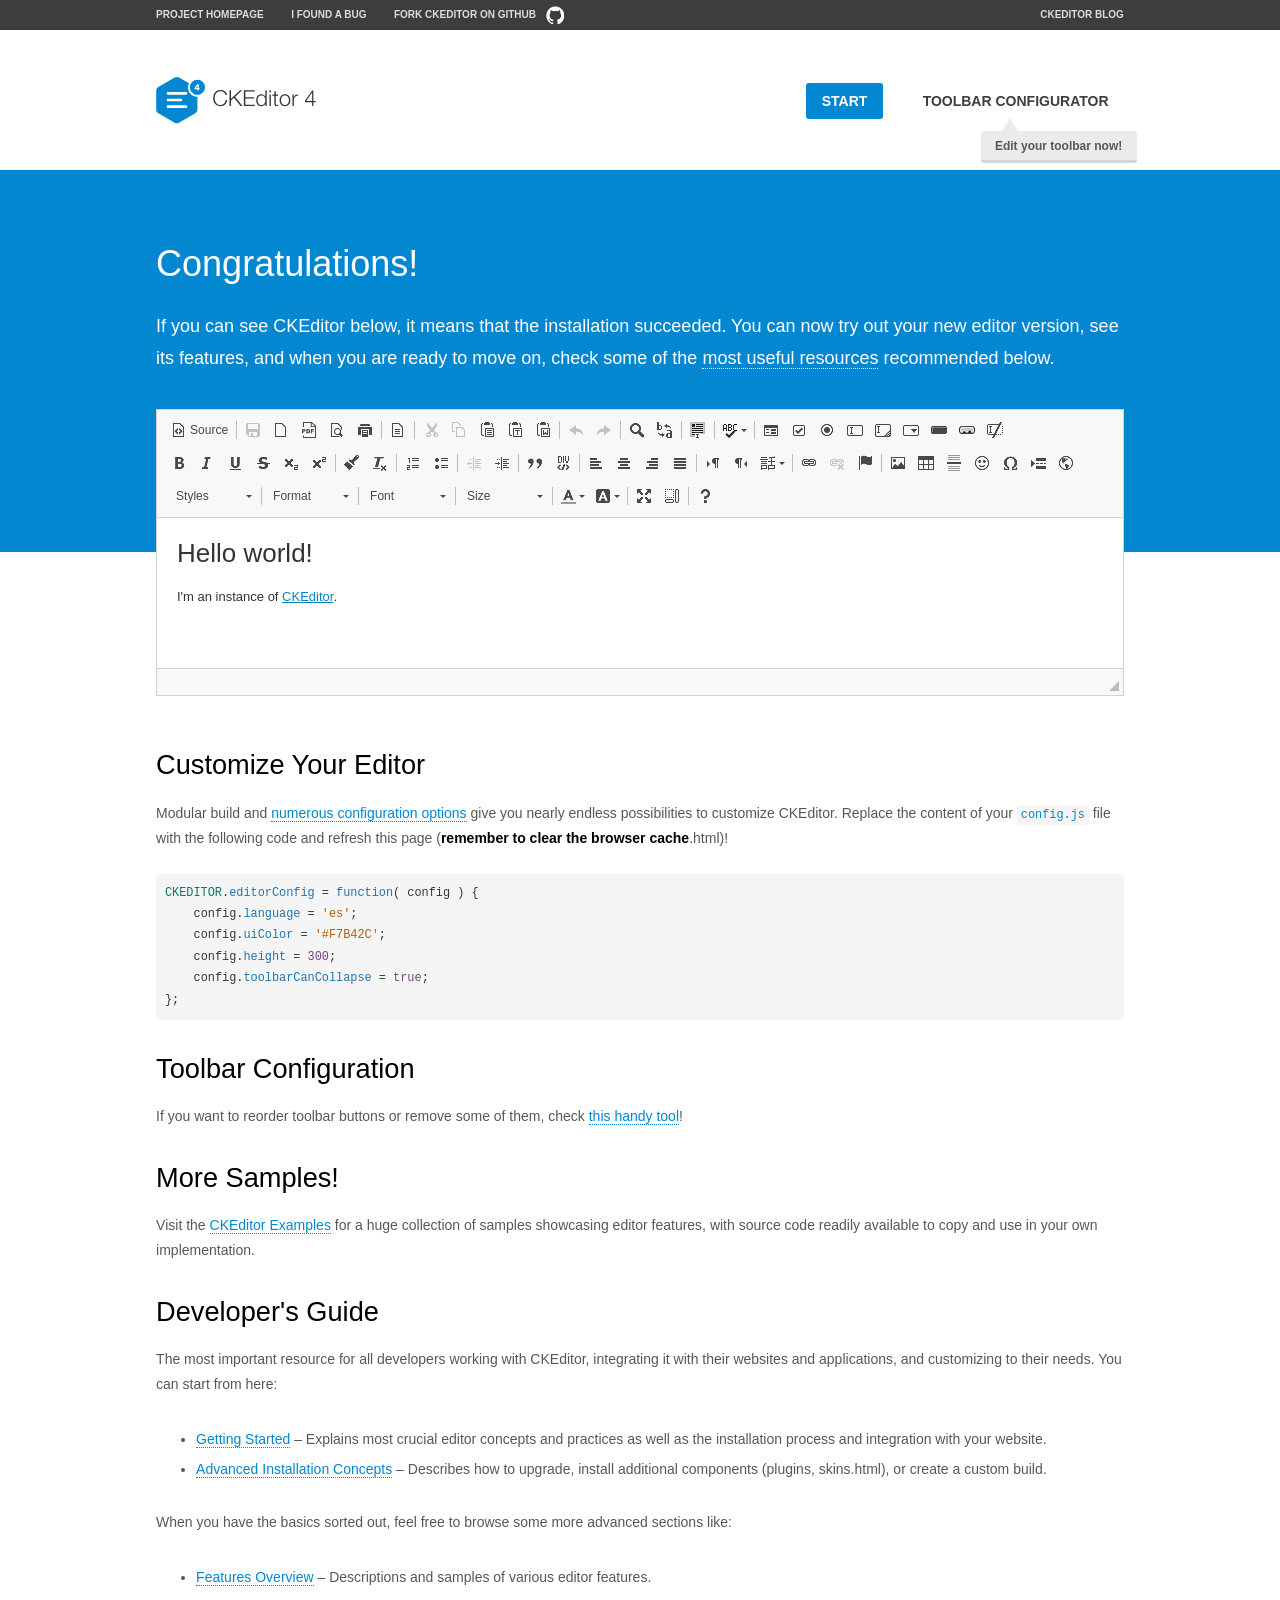
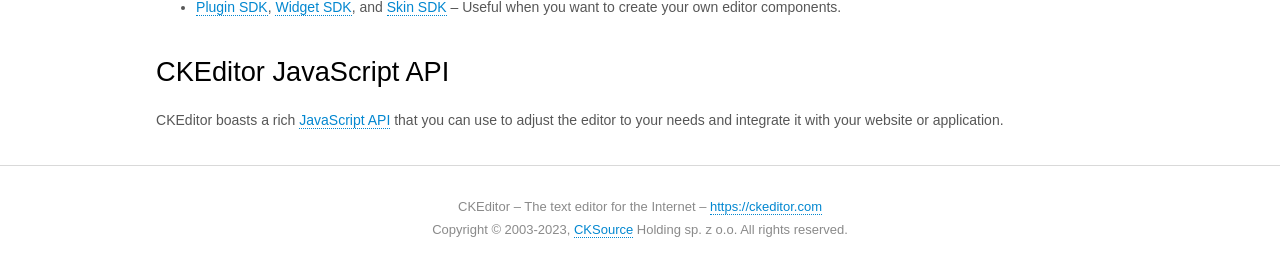
<file: SYSTEM/JSLIB/ckeditor/samples/index.html>
<!DOCTYPE html>
<!--
Copyright (c) 2003-2023, CKSource Holding sp. z o.o. All rights reserved.
For licensing, see LICENSE.md or https://ckeditor.com/legal/ckeditor-oss-license
-->
<html lang="en">
<head>
	<meta charset="utf-8">
	<title>CKEditor Sample</title>
	<script src="../ckeditor.js"></script>
	<script src="js/sample.js"></script>
	<link rel="stylesheet" href="css/samples.css">
	<link rel="stylesheet" href="toolbarconfigurator/lib/codemirror/neo.css">
	<meta name="viewport" content="width=device-width,initial-scale=1">
	<meta name="description" content="Try the latest sample of CKEditor 4 and learn more about customizing your WYSIWYG editor with endless possibilities.">
</head>
<body id="main">

<nav class="navigation-a">
	<div class="grid-container">
		<ul class="navigation-a-left grid-width-70">
			<li><a href="https://ckeditor.com/ckeditor-4/">Project Homepage</a></li>
			<li><a href="https://github.com/ckeditor/ckeditor4/issues">I found a bug</a></li>
			<li><a href="https://github.com/ckeditor/ckeditor4" class="icon-pos-right icon-navigation-a-github">Fork CKEditor on GitHub</a></li>
		</ul>
		<ul class="navigation-a-right grid-width-30">
			<li><a href="https://ckeditor.com/blog/">CKEditor Blog</a></li>
		</ul>
	</div>
</nav>

<header class="header-a">
	<div class="grid-container">
		<h1 class="header-a-logo grid-width-30">
			<a href="index.html"><img src="img/logo.svg" onerror="this.src='img/logo.png'; this.onerror=null;" alt="CKEditor Sample"></a>
		</h1>

		<nav class="navigation-b grid-width-70">
			<ul>
				<li><a href="index.html" class="button-a button-a-background">Start</a></li>
				<li><a href="toolbarconfigurator/index.html" class="button-a">Toolbar configurator <span class="balloon-a balloon-a-nw">Edit your toolbar now!</span></a></li>
			</ul>
		</nav>
	</div>
</header>

<main>
	<div class="adjoined-top">
		<div class="grid-container">
			<div class="content grid-width-100">
				<h1>Congratulations!</h1>
				<p>
					If you can see CKEditor below, it means that the installation succeeded.
					You can now try out your new editor version, see its features, and when you are ready to move on, check some of the <a href="#sample-customize">most useful resources</a> recommended below.
				</p>
			</div>
		</div>
	</div>
	<div class="adjoined-bottom">
		<div class="grid-container">
			<div class="grid-width-100">
				<div id="editor">
					<h1>Hello world!</h1>
					<p>I'm an instance of <a href="https://ckeditor.com">CKEditor</a>.</p>
				</div>
			</div>
		</div>
	</div>

	<div class="grid-container">
		<div class="content grid-width-100">
			<section id="sample-customize">
				<h2>Customize Your Editor</h2>
				<p>Modular build and <a href="https://ckeditor.com/docs/ckeditor4/latest/guide/dev_configuration.html">numerous configuration options</a> give you nearly endless possibilities to customize CKEditor. Replace the content of your <code><a href="../config.js">config.js</a></code> file with the following code and refresh this page (<strong>remember to clear the browser cache</strong>.html)!</p>
		<pre class="cm-s-neo CodeMirror"><code><span style="padding-right: 0.1px;"><span class="cm-variable">CKEDITOR</span>.<span class="cm-property">editorConfig</span> <span class="cm-operator">=</span> <span class="cm-keyword">function</span>( <span class="cm-def">config</span> ) {</span>
<span style="padding-right: 0.1px;"><span class="cm-tab">	</span><span class="cm-variable-2">config</span>.<span class="cm-property">language</span> <span class="cm-operator">=</span> <span class="cm-string">'es'</span>;</span>
<span style="padding-right: 0.1px;"><span class="cm-tab">	</span><span class="cm-variable-2">config</span>.<span class="cm-property">uiColor</span> <span class="cm-operator">=</span> <span class="cm-string">'#F7B42C'</span>;</span>
<span style="padding-right: 0.1px;"><span class="cm-tab">	</span><span class="cm-variable-2">config</span>.<span class="cm-property">height</span> <span class="cm-operator">=</span> <span class="cm-number">300</span>;</span>
<span style="padding-right: 0.1px;"><span class="cm-tab">	</span><span class="cm-variable-2">config</span>.<span class="cm-property">toolbarCanCollapse</span> <span class="cm-operator">=</span> <span class="cm-atom">true</span>;</span>
<span style="padding-right: 0.1px;">};</span></code></pre>
			</section>

			<section>
				<h2>Toolbar Configuration</h2>
				<p>If you want to reorder toolbar buttons or remove some of them, check <a href="toolbarconfigurator/index.html">this handy tool</a>!</p>
			</section>

			<section>
				<h2>More Samples!</h2>
				<p>Visit the <a href="https://ckeditor.com/docs/ckeditor4/latest/examples/index.html">CKEditor Examples</a> for a huge collection of samples showcasing editor features, with source code readily available to copy and use in your own implementation.</p>
			</section>

			<section>
				<h2>Developer's Guide</h2>
				<p>The most important resource for all developers working with CKEditor, integrating it with their websites and applications, and customizing to their needs. You can start from here:</p>
				<ul>
					<li><a href="https://ckeditor.com/docs/ckeditor4/latest/guide/dev_installation.html">Getting Started</a> &ndash; Explains most crucial editor concepts and practices as well as the installation process and integration with your website.</li>
					<li><a href="https://ckeditor.com/docs/ckeditor4/latest/guide/dev_advanced_installation.html">Advanced Installation Concepts</a> &ndash; Describes how to upgrade, install additional components (plugins, skins.html), or create a custom build.</li>
				</ul>
					<p>When you have the basics sorted out, feel free to browse some more advanced sections like:</p>
				<ul>
					<li><a href="https://ckeditor.com/docs/ckeditor4/latest/features/index.html">Features Overview</a> &ndash; Descriptions and samples of various editor features.</li>
					<li><a href="https://ckeditor.com/docs/ckeditor4/latest/guide/plugin_sdk_intro.html">Plugin SDK</a>, <a href="https://ckeditor.com/docs/ckeditor4/latest/guide/widget_sdk_intro.html">Widget SDK</a>, and <a href="https://ckeditor.com/docs/ckeditor4/latest/guide/skin_sdk_intro.html">Skin SDK</a> &ndash; Useful when you want to create your own editor components.</li>
				</ul>
			</section>

			<section>
				<h2>CKEditor JavaScript API</h2>
				<p>CKEditor boasts a rich <a href="https://ckeditor.com/docs/ckeditor4/latest/api/index.html">JavaScript API</a> that you can use to adjust the editor to your needs and integrate it with your website or application.</p>
			</section>
		</div>
	</div>
</main>

<footer class="footer-a grid-container">
	<div class="grid-container">
		<p class="grid-width-100">
			CKEditor &ndash; The text editor for the Internet &ndash; <a class="samples" href="https://ckeditor.com/">https://ckeditor.com</a>
		</p>
		<p class="grid-width-100" id="copy">
			Copyright &copy; 2003-2023, <a class="samples" href="https://cksource.com/">CKSource</a> Holding sp. z o.o. All rights reserved.
		</p>
	</div>
</footer>
<script>
	initSample();
</script>

</body>
</html>
</file>
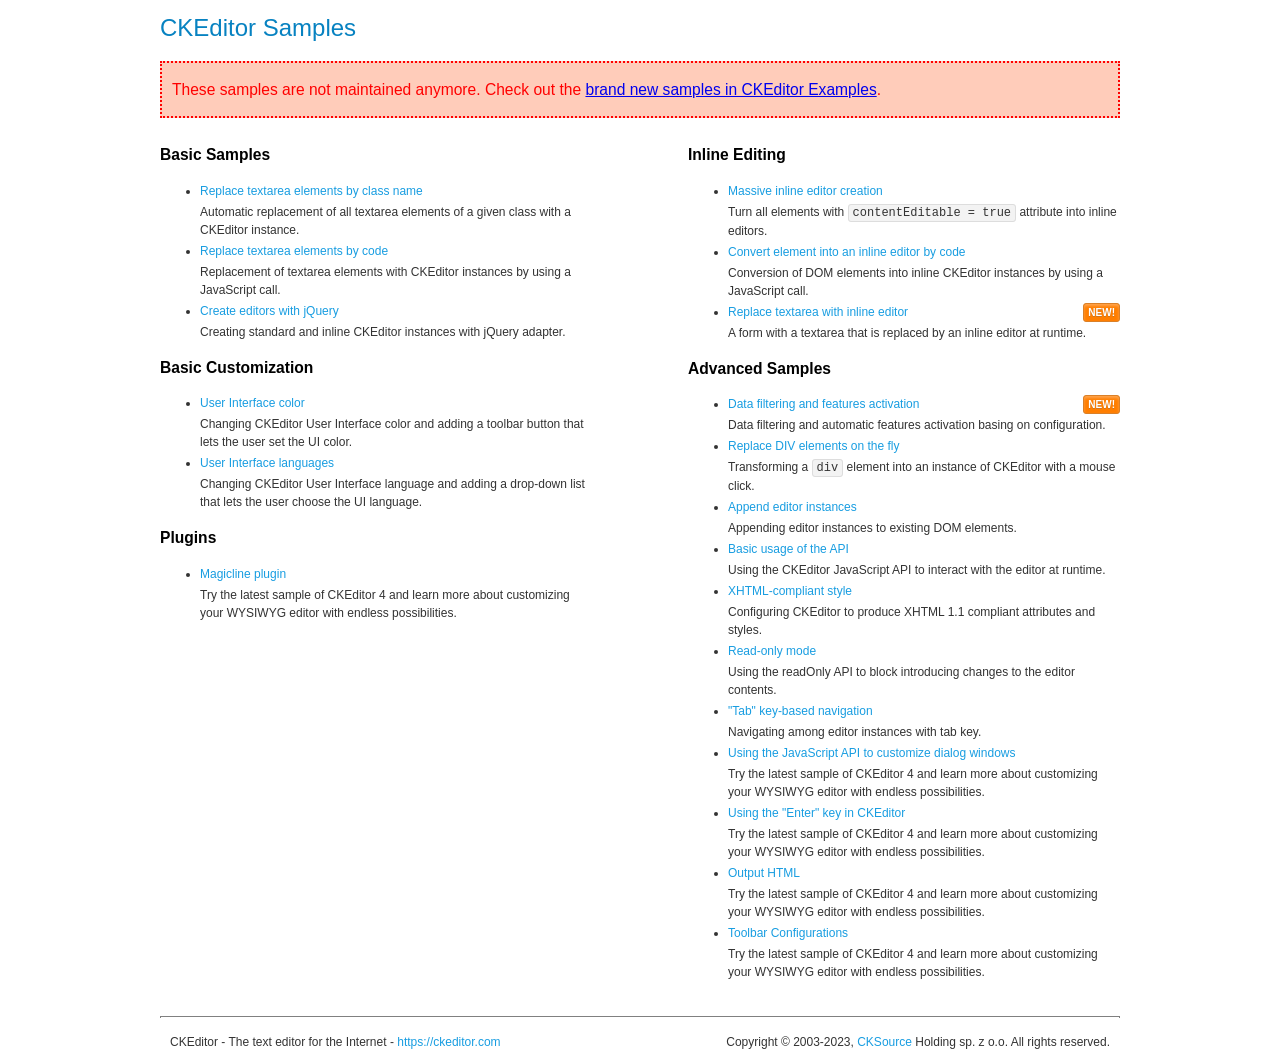
<file: SYSTEM/JSLIB/ckeditor/samples/old/index.html>
<!DOCTYPE html>
<!--
Copyright (c) 2003-2023, CKSource Holding sp. z o.o. All rights reserved.
For licensing, see LICENSE.md or https://ckeditor.com/legal/ckeditor-oss-license
-->
<html lang="en">
<head>
	<meta charset="utf-8">
	<title>CKEditor Samples</title>
	<link rel="stylesheet" href="sample.css">
	<meta name="description" content="Try the latest sample of CKEditor 4 and learn more about customizing your WYSIWYG editor with endless possibilities.">
</head>
<body>
	<h1 class="samples">
		CKEditor Samples
	</h1>
	<div class="warning deprecated">
		These samples are not maintained anymore. Check out the <a href="https://ckeditor.com/docs/ckeditor4/latest/examples/index.html">brand new samples in CKEditor Examples</a>.
	</div>
	<div class="twoColumns">
		<div class="twoColumnsLeft">
			<h2 class="samples">
				Basic Samples
			</h2>
			<dl class="samples">
				<dt><a class="samples" href="replacebyclass.html">Replace textarea elements by class name</a></dt>
				<dd>Automatic replacement of all textarea elements of a given class with a CKEditor instance.</dd>

				<dt><a class="samples" href="replacebycode.html">Replace textarea elements by code</a></dt>
				<dd>Replacement of textarea elements with CKEditor instances by using a JavaScript call.</dd>

				<dt><a class="samples" href="jquery.html">Create editors with jQuery</a></dt>
				<dd>Creating standard and inline CKEditor instances with jQuery adapter.</dd>
			</dl>

			<h2 class="samples">
				Basic Customization
			</h2>
			<dl class="samples">
				<dt><a class="samples" href="uicolor.html">User Interface color</a></dt>
				<dd>Changing CKEditor User Interface color and adding a toolbar button that lets the user set the UI color.</dd>

				<dt><a class="samples" href="uilanguages.html">User Interface languages</a></dt>
				<dd>Changing CKEditor User Interface language and adding a drop-down list that lets the user choose the UI language.</dd>
			</dl>


			<h2 class="samples">Plugins</h2>
<dl class="samples">
<dt><a class="samples" href="magicline/magicline.html">Magicline plugin</a></dt>
<dd>Try the latest sample of CKEditor 4 and learn more about customizing your WYSIWYG editor with endless possibilities.</dd>
</dl>
		</div>
		<div class="twoColumnsRight">
			<h2 class="samples">
				Inline Editing
			</h2>
			<dl class="samples">
				<dt><a class="samples" href="inlineall.html">Massive inline editor creation</a></dt>
				<dd>Turn all elements with <code>contentEditable = true</code> attribute into inline editors.</dd>

				<dt><a class="samples" href="inlinebycode.html">Convert element into an inline editor by code</a></dt>
				<dd>Conversion of DOM elements into inline CKEditor instances by using a JavaScript call.</dd>

				<dt><a class="samples" href="inlinetextarea.html">Replace textarea with inline editor</a> <span class="new">New!</span></dt>
				<dd>A form with a textarea that is replaced by an inline editor at runtime.</dd>

				
			</dl>

			<h2 class="samples">
				Advanced Samples
			</h2>
			<dl class="samples">
				<dt><a class="samples" href="datafiltering.html">Data filtering and features activation</a> <span class="new">New!</span></dt>
				<dd>Data filtering and automatic features activation basing on configuration.</dd>

				<dt><a class="samples" href="divreplace.html">Replace DIV elements on the fly</a></dt>
				<dd>Transforming a <code>div</code> element into an instance of CKEditor with a mouse click.</dd>

				<dt><a class="samples" href="appendto.html">Append editor instances</a></dt>
				<dd>Appending editor instances to existing DOM elements.</dd>

				<dt><a class="samples" href="api.html">Basic usage of the API</a></dt>
				<dd>Using the CKEditor JavaScript API to interact with the editor at runtime.</dd>

				<dt><a class="samples" href="xhtmlstyle.html">XHTML-compliant style</a></dt>
				<dd>Configuring CKEditor to produce XHTML 1.1 compliant attributes and styles.</dd>

				<dt><a class="samples" href="readonly.html">Read-only mode</a></dt>
				<dd>Using the readOnly API to block introducing changes to the editor contents.</dd>

				<dt><a class="samples" href="tabindex.html">"Tab" key-based navigation</a></dt>
				<dd>Navigating among editor instances with tab key.</dd>


				
<dt><a class="samples" href="dialog/dialog.html">Using the JavaScript API to customize dialog windows</a></dt>
<dd>Try the latest sample of CKEditor 4 and learn more about customizing your WYSIWYG editor with endless possibilities.</dd>

<dt><a class="samples" href="enterkey/enterkey.html">Using the &quot;Enter&quot; key in CKEditor</a></dt>
<dd>Try the latest sample of CKEditor 4 and learn more about customizing your WYSIWYG editor with endless possibilities.</dd>

<dt><a class="samples" href="htmlwriter/outputhtml.html">Output HTML</a></dt>
<dd>Try the latest sample of CKEditor 4 and learn more about customizing your WYSIWYG editor with endless possibilities.</dd>

<dt><a class="samples" href="toolbar/toolbar.html">Toolbar Configurations</a></dt>
<dd>Try the latest sample of CKEditor 4 and learn more about customizing your WYSIWYG editor with endless possibilities.</dd>

			</dl>
		</div>
	</div>
	<div id="footer">
		<hr>
		<p>
			CKEditor - The text editor for the Internet - <a class="samples" href="https://ckeditor.com/">https://ckeditor.com</a>
		</p>
		<p id="copy">
			Copyright &copy; 2003-2023, <a class="samples" href="https://cksource.com/">CKSource</a> Holding sp. z o.o. All rights reserved.
		</p>
	</div>
</body>
</html>
</file>
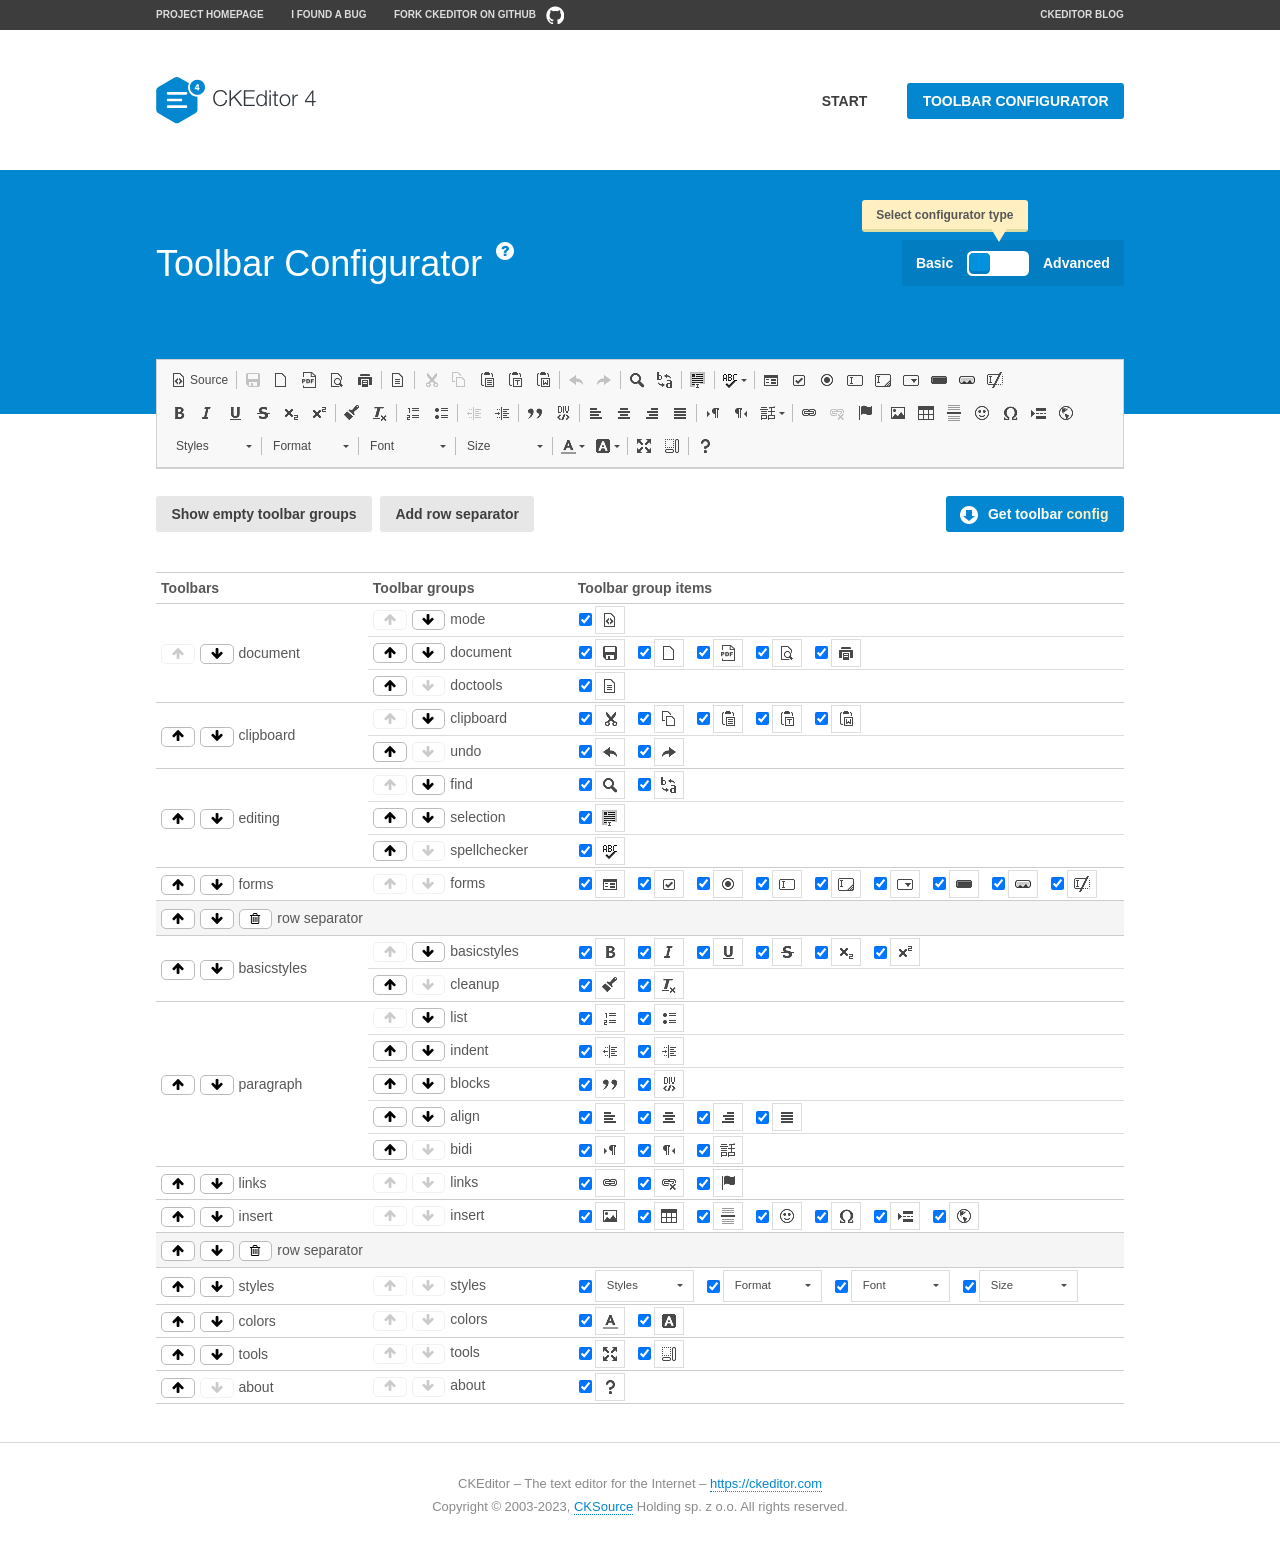
<file: SYSTEM/JSLIB/ckeditor/samples/toolbarconfigurator/index.html>
<!DOCTYPE html>
<!--
Copyright (c) 2003-2023, CKSource Holding sp. z o.o. All rights reserved.
For licensing, see LICENSE.md or https://ckeditor.com/legal/ckeditor-oss-license
-->
<!--[if IE 8]><html class="ie8"><![endif]-->
<!--[if gt IE 8]><html><![endif]-->
<!--[if !IE]><!--><html lang="en"><!--<![endif]-->
<head>
	<meta charset="utf-8">
	<title>Toolbar Configurator</title>
	<script src="../../ckeditor.js"></script>
	<script>
		if ( CKEDITOR.env.ie && CKEDITOR.env.version < 9 )
			CKEDITOR.tools.enableHtml5Elements( document );
	</script>
	<link rel="stylesheet" href="lib/codemirror/codemirror.css">
	<link rel="stylesheet" href="lib/codemirror/show-hint.css">
	<link rel="stylesheet" href="lib/codemirror/neo.css">
	<link rel="stylesheet" href="css/fontello.css">
	<link rel="stylesheet" href="../css/samples.css">
	<meta name="description" content="Try the latest sample of CKEditor 4 and learn more about customizing your WYSIWYG editor with endless possibilities.">
</head>
<body id="toolbar">

<nav class="navigation-a">
	<div class="grid-container">
		<ul class="navigation-a-left grid-width-70">
			<li><a href="https://ckeditor.com/ckeditor-4/">Project Homepage</a></li>
			<li><a href="https://github.com/ckeditor/ckeditor4/issues">I found a bug</a></li>
			<li><a href="https://github.com/ckeditor/ckeditor4" class="icon-pos-right icon-navigation-a-github">Fork CKEditor on GitHub</a></li>
		</ul>
		<ul class="navigation-a-right grid-width-30">
			<li><a href="https://ckeditor.com/blog/">CKEditor Blog</a></li>
		</ul>
	</div>
</nav>

<header class="header-a">
	<div class="grid-container">
		<h1 class="header-a-logo grid-width-30">
			<a href="../index.html"><img src="../img/logo.svg" onerror="this.src='../img/logo.png'; this.onerror=null;" alt="CKEditor Logo"></a>
		</h1>
		<nav class="navigation-b grid-width-70">
			<ul>
				<li><a href="../index.html"  class="button-a">Start</a></li>
				<li><a href="index.html"  class="button-a button-a-background">Toolbar configurator</a></li>
			</ul>
		</nav>
	</div>
</header>

<main>
	<div class="adjoined-top">
		<div class="grid-container">
			<div class="content grid-width-100">
				<div class="grid-container-nested">
					<h1 class="grid-width-60">
						Toolbar Configurator
						<a href="#help-content" type="button" title="Configurator help" id="help" class="button-a button-a-background button-a-no-text icon-pos-left icon-question-mark">Help</a>
					</h1>

					<div class="grid-width-40 grid-switch-magic">
						<div class="switch">
							<span class="balloon-a balloon-a-se">Select configurator type</span>
							<input type="radio" name="radio" data-num="1" id="radio-basic" />
							<input type="radio" name="radio" data-num="2" id="radio-advanced" />
							<label data-for="1" for="radio-basic">Basic</label>
							<span class="switch-inner">
								<span class="handler"></span>
							</span>
							<label data-for="2" for="radio-advanced">Advanced</label>
						</div>
					</div>
				</div>
			</div>
		</div>
	</div>
	<div class="adjoined-bottom">
		<div class="grid-container">
			<div class="grid-width-100">
				<div class="editors-container">
					<div id="editor-basic"></div>
					<div id="editor-advanced"></div>
				</div>
			</div>
		</div>
	</div>

	<div class="grid-container configurator">
		<div class="content grid-width-100">
			<div class="configurator">
				<div>
					<div id="toolbarModifierWrapper"></div>
				</div>
			</div>
		</div>
	</div>

	<div id="help-content">
		<div class="grid-container">
			<div class="grid-width-100">
				<h2>What Am I Doing Here?</h2>

				<div class="grid-container grid-container-nested">
					<div class="basic">
						<div class="grid-width-50">
							<p>Arrange <a href="https://ckeditor.com/docs/ckeditor4/latest/api/CKEDITOR_config.html#cfg-toolbarGroups">toolbar groups</a>, toggle <a href="https://ckeditor.com/docs/ckeditor4/latest/api/CKEDITOR_config.html#cfg-removeButtons">button visibility</a> according to your needs and get your toolbar configuration.</p>
							<p>You can replace the content of the <a href="../../config.js"><code>config.js</code></a> file with the generated configuration. If you already set some configuration options you will need to merge both configurations.</p>
						</div>
						<div class="grid-width-50">
							<p>Read more about different ways of <a href="https://ckeditor.com/docs/ckeditor4/latest/guide/dev_configuration.html">setting configuration</a> and do not forget about <strong>clearing browser cache</strong>.</p>
							<p>Arranging toolbar groups is the recommended way of configuring the toolbar, but if you need more freedom you can use the <a href="#advanced">advanced configurator</a>.</p>
						</div>
					</div>
					<div class="advanced" style="display: none;">
						<div class="grid-width-50">
							<p>With this code editor you can edit your <a href="https://ckeditor.com/docs/ckeditor4/latest/api/CKEDITOR_config.html#cfg-toolbar">toolbar configuration</a> live.</p>
							<p>You can replace the content of the <a href="../../config.js"><code>config.js</code></a> file with the generated configuration. If you already set some configuration options you will need to merge both configurations.</p>
						</div>
						<div class="grid-width-50">
							<p>Read more about different ways of <a href="https://ckeditor.com/docs/ckeditor4/latest/guide/dev_configuration.html">setting configuration</a> and do not forget about <strong>clearing browser cache</strong>.</p>
						</div>
					</div>
				</div>

				<p class="grid-container grid-container-nested">
					<button type="button" class="help-content-close grid-width-100 button-a button-a-background">Got it. Let's play!</button>
				</p>
			</div>
		</div>
	</div>
</main>

<footer class="footer-a grid-container">
	<p class="grid-width-100">
		CKEditor &ndash; The text editor for the Internet &ndash; <a class="samples" href="https://ckeditor.com/">https://ckeditor.com</a>
	</p>
	<p class="grid-width-100" id="copy">
		Copyright &copy; 2003-2023, <a class="samples" href="https://cksource.com/">CKSource</a> Holding sp. z o.o. All rights reserved.
	</p>
</footer>

<script src="lib/codemirror/codemirror.js"></script>
<script src="lib/codemirror/javascript.js"></script>
<script src="lib/codemirror/show-hint.js"></script>

<script src="js/fulltoolbareditor.js"></script>
<script src="js/abstracttoolbarmodifier.js"></script>
<script src="js/toolbarmodifier.js"></script>
<script src="js/toolbartextmodifier.js"></script>
<script src="../js/sf.js"></script>

<script>
	( function() {
		'use strict';

		var mode = ( window.location.hash.substr( 1 ) === 'advanced' ) ? 'advanced' : 'basic',
			configuratorSection = CKEDITOR.document.findOne( 'main > .grid-container.configurator' ),
			basicInstruction = CKEDITOR.document.findOne( '#help-content .basic' ),
			advancedInstruction = CKEDITOR.document.findOne( '#help-content .advanced' ),

			// Configurator mode switcher.
			modeSwitchBasic = CKEDITOR.document.getById( 'radio-basic' ),
			modeSwitchAdvanced = CKEDITOR.document.getById( 'radio-advanced' );

		// Initial setup
		function updateSwitcher() {
			if ( mode === 'advanced' ) {
				modeSwitchAdvanced.$.checked = true;
			} else {
				modeSwitchBasic.$.checked = true;
			}
		}

		updateSwitcher();

		CKEDITOR.document.getWindow().on( 'hashchange', function( e ) {
			var hash = window.location.hash.substr( 1 );
			if ( !( hash === 'advanced' || hash === 'basic' ) ) {
				return;
			}
			mode = hash;
			onToolbarsDone( mode );
		} );

		CKEDITOR.document.getWindow().on( 'resize', function() {
			updateToolbar( ( mode === 'basic' ? toolbarModifier : toolbarTextModifier )[ 'editorInstance' ] );
		} );

		function onRefresh( modifier ) {
			modifier = modifier || this;

			if ( mode === 'basic' && modifier instanceof ToolbarConfigurator.ToolbarTextModifier ) {
				return;
			}

			// CodeMirror container becomes visible, so we need to refresh and to avoid rendering problems.
			if ( mode === 'advanced' && modifier instanceof ToolbarConfigurator.ToolbarTextModifier ) {
				modifier.codeContainer.refresh();
			}

			updateToolbar( modifier.editorInstance );
		}

		function updateToolbar( editor ) {
			var editorContainer = editor.container;

			// Not always editor is loaded.
			if ( !editorContainer ) {
				return;
			}

			var displayStyle = editorContainer.getStyle( 'display' );

			editorContainer.setStyle( 'display', 'block' );

			var newHeight = editorContainer.getSize( 'height' );

			var newMarginTop = parseInt( editorContainer.getComputedStyle( 'margin-top' ), 10 );
			newMarginTop = ( isNaN( newMarginTop ) ? 0 : Number( newMarginTop ) );

			var newMarginBottom = parseInt( editorContainer.getComputedStyle( 'margin-bottom' ), 10 );
			newMarginBottom = ( isNaN( newMarginBottom ) ? 0 : Number( newMarginBottom ) );

			var result = newHeight + newMarginTop + newMarginBottom;

			editorContainer.setStyle( 'display', displayStyle );

			editor.container.getAscendant( 'div' ).setStyle( 'height', result + 'px' );
		}

		var toolbarModifier = new ToolbarConfigurator.ToolbarModifier( 'editor-basic' );

		var done = 0;
		toolbarModifier.init( onToolbarInit );
		toolbarModifier.onRefresh = onRefresh;

		CKEDITOR.document.getById( 'toolbarModifierWrapper' ).append( toolbarModifier.mainContainer );

		var toolbarTextModifier = new ToolbarConfigurator.ToolbarTextModifier( 'editor-advanced' );
		toolbarTextModifier.init( onToolbarInit );
		toolbarTextModifier.onRefresh = onRefresh;

		function onToolbarInit() {
			if ( ++done === 2 ) {
				onToolbarsDone();

				positionSticky.watch( CKEDITOR.document.findOne( '.toolbar' ), function() {
					return mode === 'advanced';
				} );
			}
		}

		function onToolbarsDone() {
			if ( mode === 'basic' ) {
				toggleModeBasic( false );
			} else {
				toggleModeAdvanced( false );
			}

			updateSwitcher();

			setTimeout( function() {
				CKEDITOR.document.findOne( '.editors-container' ).addClass( 'active' );
				CKEDITOR.document.findOne( '#toolbarModifierWrapper' ).addClass( 'active' );
			}, 200 );
		}

		CKEDITOR.document.getById( 'toolbarModifierWrapper' ).append( toolbarTextModifier.mainContainer );

		function toogleModeSwitch( onElement, offElement, onModifier, offModifier ) {
			onElement.addClass( 'fancy-button-active' );
			offElement.removeClass( 'fancy-button-active' );

			onModifier.showUI();
			offModifier.hideUI();
		}

		function toggleModeBasic( callOnRefresh ) {
			callOnRefresh = ( callOnRefresh !== false );
			mode = 'basic';
			window.location.hash = '#basic';
			toogleModeSwitch( modeSwitchBasic, modeSwitchAdvanced, toolbarModifier, toolbarTextModifier );

			configuratorSection.removeClass( 'freed-width' );
			basicInstruction.show();
			advancedInstruction.hide();

			callOnRefresh && onRefresh( toolbarModifier );
		}

		function toggleModeAdvanced( callOnRefresh ) {
			callOnRefresh = ( callOnRefresh !== false );
			mode = 'advanced';
			window.location.hash = '#advanced';
			toogleModeSwitch( modeSwitchAdvanced, modeSwitchBasic, toolbarTextModifier, toolbarModifier );

			configuratorSection.addClass( 'freed-width' );
			advancedInstruction.show();
			basicInstruction.hide();

			callOnRefresh && onRefresh( toolbarTextModifier );
		}

		modeSwitchBasic.on( 'click', toggleModeBasic );
		modeSwitchAdvanced.on( 'click', toggleModeAdvanced );

		//
		// Position:sticky for the toolbar.
		//

		// Will make elements behave like they were styled with position:sticky.
		var positionSticky = {
			// Store object: {
			// 		element: CKEDITOR.dom.element, // Element which will float.
			// 		placeholder: CKEDITOR.dom.element, // Placeholder which is place to prevent page bounce.
			// 		isFixed: boolean // Whether element float now.
			// }
			watched: [],

			active: [],

			staticContainer: null,

			init: function() {
				var element = CKEDITOR.dom.element.createFromHtml(
					'<div class="staticContainer">' +
						'<div class="grid-container" >' +
							'<div class="grid-width-100">' +
								'<div class="inner"></div>' +
							'</div>' +
						'</div>' +
					'</div>' );

				this.staticContainer = element.findOne( '.inner' );

				CKEDITOR.document.getBody().append( element );
			},

			watch: function( element, preventFunc ) {
				this.watched.push( {
					element: element,
					placeholder: new CKEDITOR.dom.element( 'div' ),
					isFixed: false,
					preventFunc: preventFunc
				} );
			},

			checkAll: function() {
				for ( var i = 0; i < this.watched.length; i++ ) {
					this.check( this.watched[ i ] );
				}
			},

			check: function( element ) {
				var isFixed = element.isFixed;
				var shouldBeFixed = this.shouldBeFixed( element );

				// Nothing to be done.
				if ( isFixed === shouldBeFixed ) {
					return;
				}

				var placeholder = element.placeholder;

				if ( isFixed ) {
					// Unfixing.

					element.element.insertBefore( placeholder );
					placeholder.remove();

					element.element.removeStyle( 'margin' );

					this.active.splice( CKEDITOR.tools.indexOf( this.active, element ), 1 );

				} else {
					// Fixing.
					placeholder.setStyle( 'width', element.element.getSize( 'width' ) + 'px' );
					placeholder.setStyle( 'height', element.element.getSize( 'height' ) + 'px' );
					placeholder.setStyle( 'margin-bottom', element.element.getComputedStyle( 'margin-bottom' ) );
					placeholder.setStyle( 'display', element.element.getComputedStyle( 'display' ) );
					placeholder.insertAfter( element.element );

					this.staticContainer.append( element.element );

					this.active.push( element );
				}

				element.isFixed = !element.isFixed;
			},

			shouldBeFixed: function( element ) {
				if ( element.preventFunc && element.preventFunc() ) {
					return false;
				}

				// If element is already fixed we are checking it's placeholder.
				var related = ( element.isFixed ? element.placeholder : element.element ),
					clientRect = related.$.getBoundingClientRect(),
					staticHeight = this.staticContainer.getSize('height' ),
					elemHeight = element.element.getSize( 'height' );

				if ( element.isFixed ) {
					return ( clientRect.top + elemHeight < staticHeight );
				} else {
					return ( clientRect.top < staticHeight );
				}
			}
		};

		positionSticky.init();

		CKEDITOR.document.getWindow().on( 'scroll',
			CKEDITOR.tools.eventsBuffer( 100, positionSticky.checkAll, positionSticky ).input
		);

		// Make the toolbar sticky.
		positionSticky.watch( CKEDITOR.document.findOne( '.editors-container' ) );

		// Help button and help-content.
		( function() {
			var helpButton = CKEDITOR.document.getById( 'help' ),
				helpContent = CKEDITOR.document.getById( 'help-content' );

			// Don't show help button on IE8 because it's unsupported by Pico Modal.
			if ( CKEDITOR.env.ie && CKEDITOR.env.version == 8 ) {
				helpButton.hide();
			} else {
				// Display help modal when the button is clicked.
				helpButton.on( 'click', function( evt ) {
					SF.modal( {
						// Clone modal content from DOM.
						content: helpContent.getHtml(),

						afterCreate: function( modal ) {
							// Enable modal content button to close the modal.
							new CKEDITOR.dom.element( modal.modalElem() ).findOne( '.help-content-close' ).once( 'click', modal.close );
						}
					} ).show();
				} );
			}
		} )();
	} )();
</script>
</body>
</html>
</file>
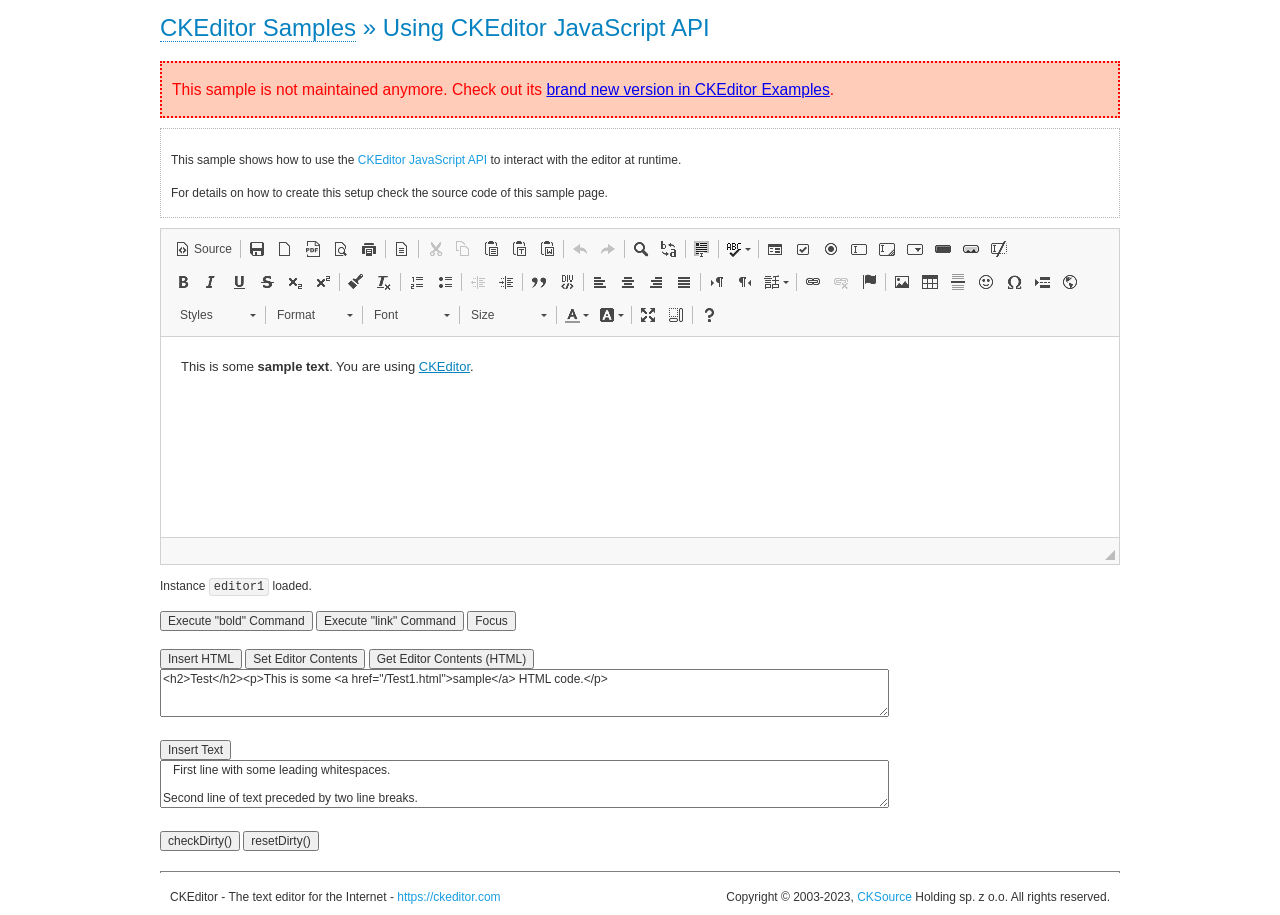
<file: SYSTEM/JSLIB/ckeditor/samples/old/api.html>
<!DOCTYPE html>
<!--
Copyright (c) 2003-2023, CKSource Holding sp. z o.o. All rights reserved.
For licensing, see LICENSE.md or https://ckeditor.com/legal/ckeditor-oss-license
-->
<html lang="en">
<head>
	<meta charset="utf-8">
	<title>API Usage &mdash; CKEditor Sample</title>
	<script src="../../ckeditor.js"></script>
	<link href="sample.css" rel="stylesheet">
	<meta name="description" content="Try the latest sample of CKEditor 4 and learn more about customizing your WYSIWYG editor with endless possibilities.">
	<script>

// The instanceReady event is fired, when an instance of CKEditor has finished
// its initialization.
CKEDITOR.on( 'instanceReady', function( ev ) {
	// Show the editor name and description in the browser status bar.
	document.getElementById( 'eMessage' ).innerHTML = 'Instance <code>' + ev.editor.name + '<\/code> loaded.';

	// Show this sample buttons.
	document.getElementById( 'eButtons' ).style.display = 'block';
});

function InsertHTML() {
	// Get the editor instance that we want to interact with.
	var editor = CKEDITOR.instances.editor1;
	var value = document.getElementById( 'htmlArea' ).value;

	// Check the active editing mode.
	if ( editor.mode == 'wysiwyg' )
	{
		// Insert HTML code.
		// https://ckeditor.com/docs/ckeditor4/latest/api/CKEDITOR_editor.html#method-insertHtml
		editor.insertHtml( value );
	}
	else
		alert( 'You must be in WYSIWYG mode!' );
}

function InsertText() {
	// Get the editor instance that we want to interact with.
	var editor = CKEDITOR.instances.editor1;
	var value = document.getElementById( 'txtArea' ).value;

	// Check the active editing mode.
	if ( editor.mode == 'wysiwyg' )
	{
		// Insert as plain text.
		// https://ckeditor.com/docs/ckeditor4/latest/api/CKEDITOR_editor.html#method-insertText
		editor.insertText( value );
	}
	else
		alert( 'You must be in WYSIWYG mode!' );
}

function SetContents() {
	// Get the editor instance that we want to interact with.
	var editor = CKEDITOR.instances.editor1;
	var value = document.getElementById( 'htmlArea' ).value;

	// Set editor contents (replace current contents).
	// https://ckeditor.com/docs/ckeditor4/latest/api/CKEDITOR_editor.html#method-setData
	editor.setData( value );
}

function GetContents() {
	// Get the editor instance that you want to interact with.
	var editor = CKEDITOR.instances.editor1;

	// Get editor contents
	// https://ckeditor.com/docs/ckeditor4/latest/api/CKEDITOR_editor.html#method-getData
	alert( editor.getData() );
}

function ExecuteCommand( commandName ) {
	// Get the editor instance that we want to interact with.
	var editor = CKEDITOR.instances.editor1;

	// Check the active editing mode.
	if ( editor.mode == 'wysiwyg' )
	{
		// Execute the command.
		// https://ckeditor.com/docs/ckeditor4/latest/api/CKEDITOR_editor.html#method-execCommand
		editor.execCommand( commandName );
	}
	else
		alert( 'You must be in WYSIWYG mode!' );
}

function CheckDirty() {
	// Get the editor instance that we want to interact with.
	var editor = CKEDITOR.instances.editor1;
	// Checks whether the current editor contents present changes when compared
	// to the contents loaded into the editor at startup
	// https://ckeditor.com/docs/ckeditor4/latest/api/CKEDITOR_editor.html#method-checkDirty
	alert( editor.checkDirty() );
}

function ResetDirty() {
	// Get the editor instance that we want to interact with.
	var editor = CKEDITOR.instances.editor1;
	// Resets the "dirty state" of the editor (see CheckDirty())
	// https://ckeditor.com/docs/ckeditor4/latest/api/CKEDITOR_editor.html#method-resetDirty
	editor.resetDirty();
	alert( 'The "IsDirty" status has been reset' );
}

function Focus() {
	CKEDITOR.instances.editor1.focus();
}

function onFocus() {
	document.getElementById( 'eMessage' ).innerHTML = '<b>' + this.name + ' is focused </b>';
}

function onBlur() {
	document.getElementById( 'eMessage' ).innerHTML = this.name + ' lost focus';
}

	</script>

</head>
<body>
	<h1 class="samples">
		<a href="index.html">CKEditor Samples</a> &raquo; Using CKEditor JavaScript API
	</h1>
	<div class="warning deprecated">
		This sample is not maintained anymore. Check out its <a href="https://ckeditor.com/docs/ckeditor4/latest/examples/api.html">brand new version in CKEditor Examples</a>.
	</div>
	<div class="description">
	<p>
		This sample shows how to use the
		<a class="samples" href="https://ckeditor.com/docs/ckeditor4/latest/api/CKEDITOR_editor.html">CKEditor JavaScript API</a>
		to interact with the editor at runtime.
	</p>
	<p>
		For details on how to create this setup check the source code of this sample page.
	</p>
	</div>

	<!-- This <div> holds alert messages to be display in the sample page. -->
	<div id="alerts">
		<noscript>
			<p>
				<strong>CKEditor requires JavaScript to run</strong>. In a browser with no JavaScript
				support, like yours, you should still see the contents (HTML data) and you should
				be able to edit it normally, without a rich editor interface.
			</p>
		</noscript>
	</div>
	<form action="../../../samples/sample_posteddata.php" method="post">
		<textarea cols="100" id="editor1" name="editor1" rows="10">&lt;p&gt;This is some &lt;strong&gt;sample text&lt;/strong&gt;. You are using &lt;a href="https://ckeditor.com/"&gt;CKEditor&lt;/a&gt;.&lt;/p&gt;</textarea>

		<script>
			// Replace the <textarea id="editor1"> with an CKEditor instance.
			CKEDITOR.replace( 'editor1', {
				on: {
					focus: onFocus,
					blur: onBlur,

					// Check for availability of corresponding plugins.
					pluginsLoaded: function( evt ) {
						var doc = CKEDITOR.document, ed = evt.editor;
						if ( !ed.getCommand( 'bold' ) )
							doc.getById( 'exec-bold' ).hide();
						if ( !ed.getCommand( 'link' ) )
							doc.getById( 'exec-link' ).hide();
					}
				}
			});
		</script>

		<p id="eMessage">
		</p>

		<div id="eButtons" style="display: none">
			<input id="exec-bold" onclick="ExecuteCommand('bold');" type="button" value="Execute &quot;bold&quot; Command">
			<input id="exec-link" onclick="ExecuteCommand('link');" type="button" value="Execute &quot;link&quot; Command">
			<input onclick="Focus();" type="button" value="Focus">
			<br><br>
			<input onclick="InsertHTML();" type="button" value="Insert HTML">
			<input onclick="SetContents();" type="button" value="Set Editor Contents">
			<input onclick="GetContents();" type="button" value="Get Editor Contents (HTML)">
			<br>
			<textarea cols="100" id="htmlArea" rows="3">&lt;h2&gt;Test&lt;/h2&gt;&lt;p&gt;This is some &lt;a href="/Test1.html"&gt;sample&lt;/a&gt; HTML code.&lt;/p&gt;</textarea>
			<br>
			<br>
			<input onclick="InsertText();" type="button" value="Insert Text">
			<br>
			<textarea cols="100" id="txtArea" rows="3">   First line with some leading whitespaces.

Second line of text preceded by two line breaks.</textarea>
			<br>
			<br>
			<input onclick="CheckDirty();" type="button" value="checkDirty()">
			<input onclick="ResetDirty();" type="button" value="resetDirty()">
		</div>
	</form>
	<div id="footer">
		<hr>
		<p>
			CKEditor - The text editor for the Internet - <a class="samples" href="https://ckeditor.com/">https://ckeditor.com</a>
		</p>
		<p id="copy">
			Copyright &copy; 2003-2023, <a class="samples" href="https://cksource.com/">CKSource</a> Holding sp. z o.o. All rights reserved.
		</p>
	</div>
</body>
</html>
</file>
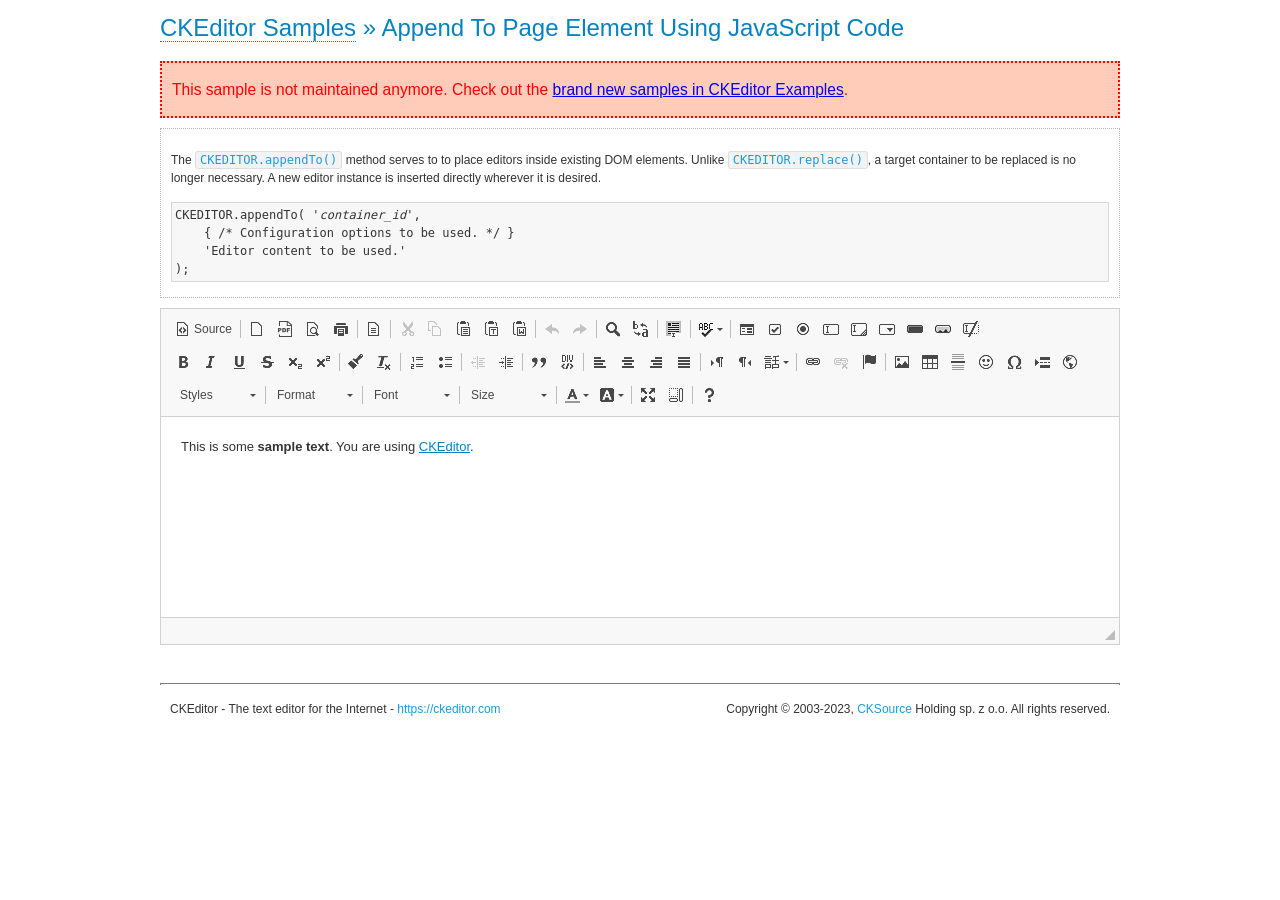
<file: SYSTEM/JSLIB/ckeditor/samples/old/appendto.html>
<!DOCTYPE html>
<!--
Copyright (c) 2003-2023, CKSource Holding sp. z o.o. All rights reserved.
For licensing, see LICENSE.md or https://ckeditor.com/legal/ckeditor-oss-license
-->
<html lang="en">
<head>
	<meta charset="utf-8">
	<title>Append To Page Element Using JavaScript Code &mdash; CKEditor Sample</title>
	<script src="../../ckeditor.js"></script>
	<link rel="stylesheet" href="sample.css">
	<meta name="description" content="Try the latest sample of CKEditor 4 and learn more about customizing your WYSIWYG editor with endless possibilities.">
</head>
<body>
	<h1 class="samples">
		<a href="index.html">CKEditor Samples</a> &raquo; Append To Page Element Using JavaScript Code
	</h1>
	<div class="warning deprecated">
		This sample is not maintained anymore. Check out the <a href="https://ckeditor.com/docs/ckeditor4/latest/examples/index.html">brand new samples in CKEditor Examples</a>.
	</div>
	<div id="section1">
		<div class="description">
			<p>
				The <code><a class="samples" href="https://ckeditor.com/docs/ckeditor4/latest/api/CKEDITOR.html#method-appendTo">CKEDITOR.appendTo()</a></code> method serves to to place editors inside existing DOM elements. Unlike <code><a class="samples" href="https://ckeditor.com/docs/ckeditor4/latest/api/CKEDITOR.html#method-replace">CKEDITOR.replace()</a></code>,
				a target container to be replaced is no longer necessary. A new editor
				instance is inserted directly wherever it is desired.
			</p>
<pre class="samples">CKEDITOR.appendTo( '<em>container_id</em>',
	{ /* Configuration options to be used. */ }
	'Editor content to be used.'
);</pre>
		</div>
		<script>

			// This call can be placed at any point after the
			// DOM element to append CKEditor to or inside the <head><script>
			// in a window.onload event handler.

			// Append a CKEditor instance using the default configuration and the
			// provided content to the <div> element of ID "section1".
			CKEDITOR.appendTo( 'section1',
				null,
				'<p>This is some <strong>sample text</strong>. You are using <a href="https://ckeditor.com/">CKEditor</a>.</p>'
			);

		</script>
	</div>
	<br>
	<div id="footer">
		<hr>
		<p>
			CKEditor - The text editor for the Internet - <a class="samples" href="https://ckeditor.com/">https://ckeditor.com</a>
		</p>
		<p id="copy">
			Copyright &copy; 2003-2023, <a class="samples" href="https://cksource.com/">CKSource</a> Holding sp. z o.o. All rights reserved.
		</p>
	</div>
</body>
</html>
</file>
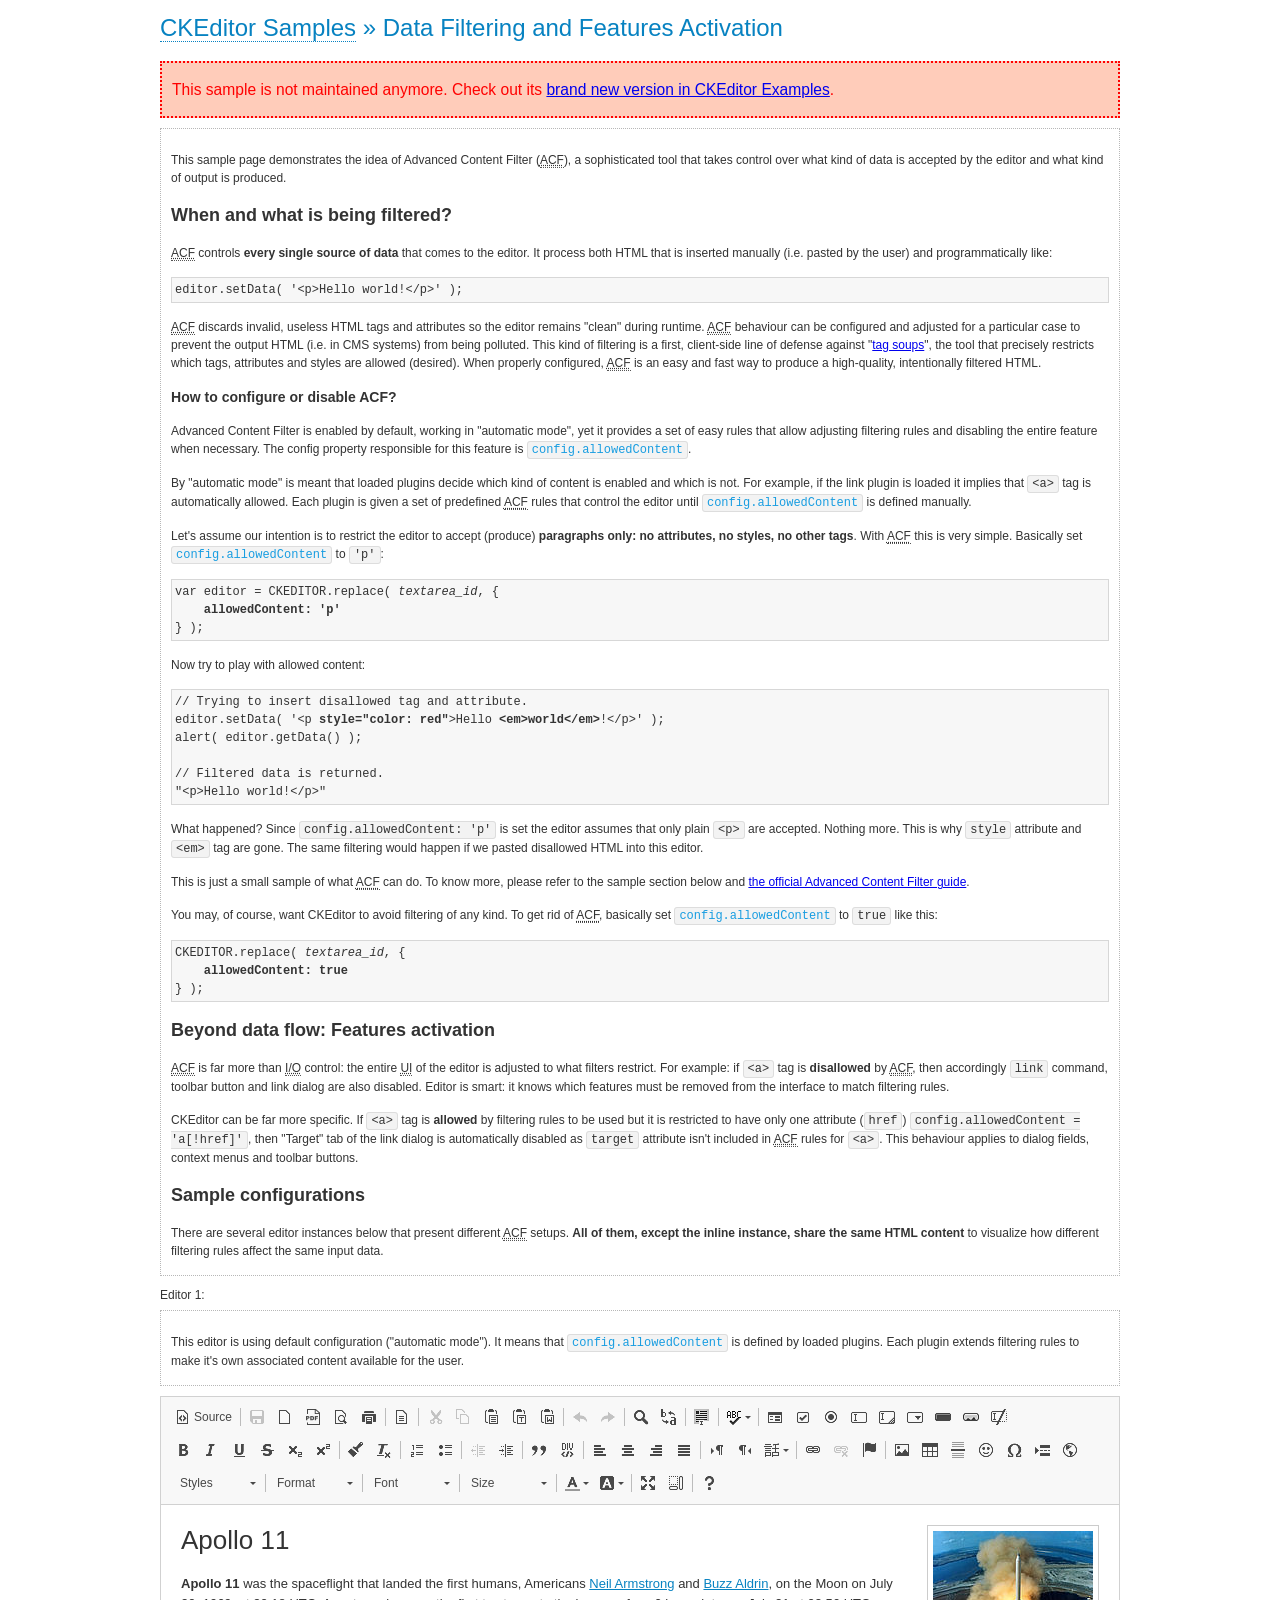
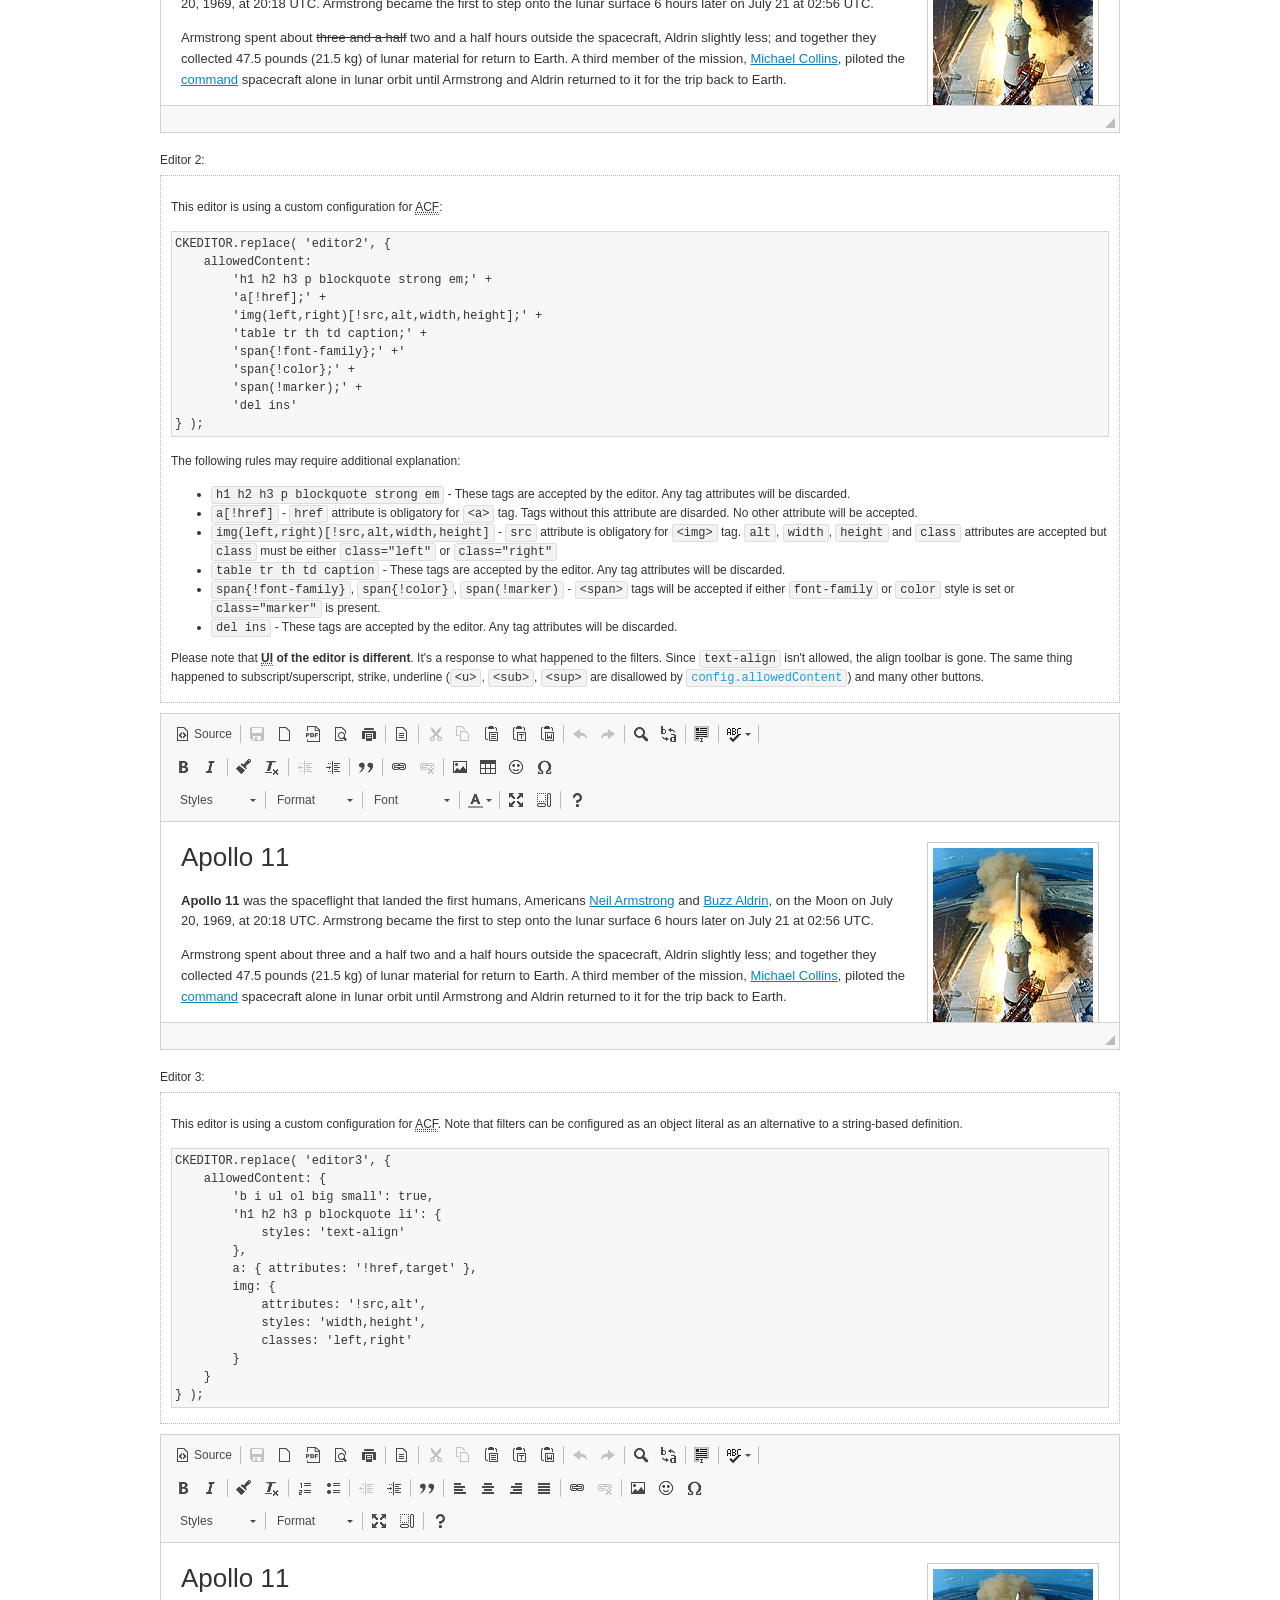
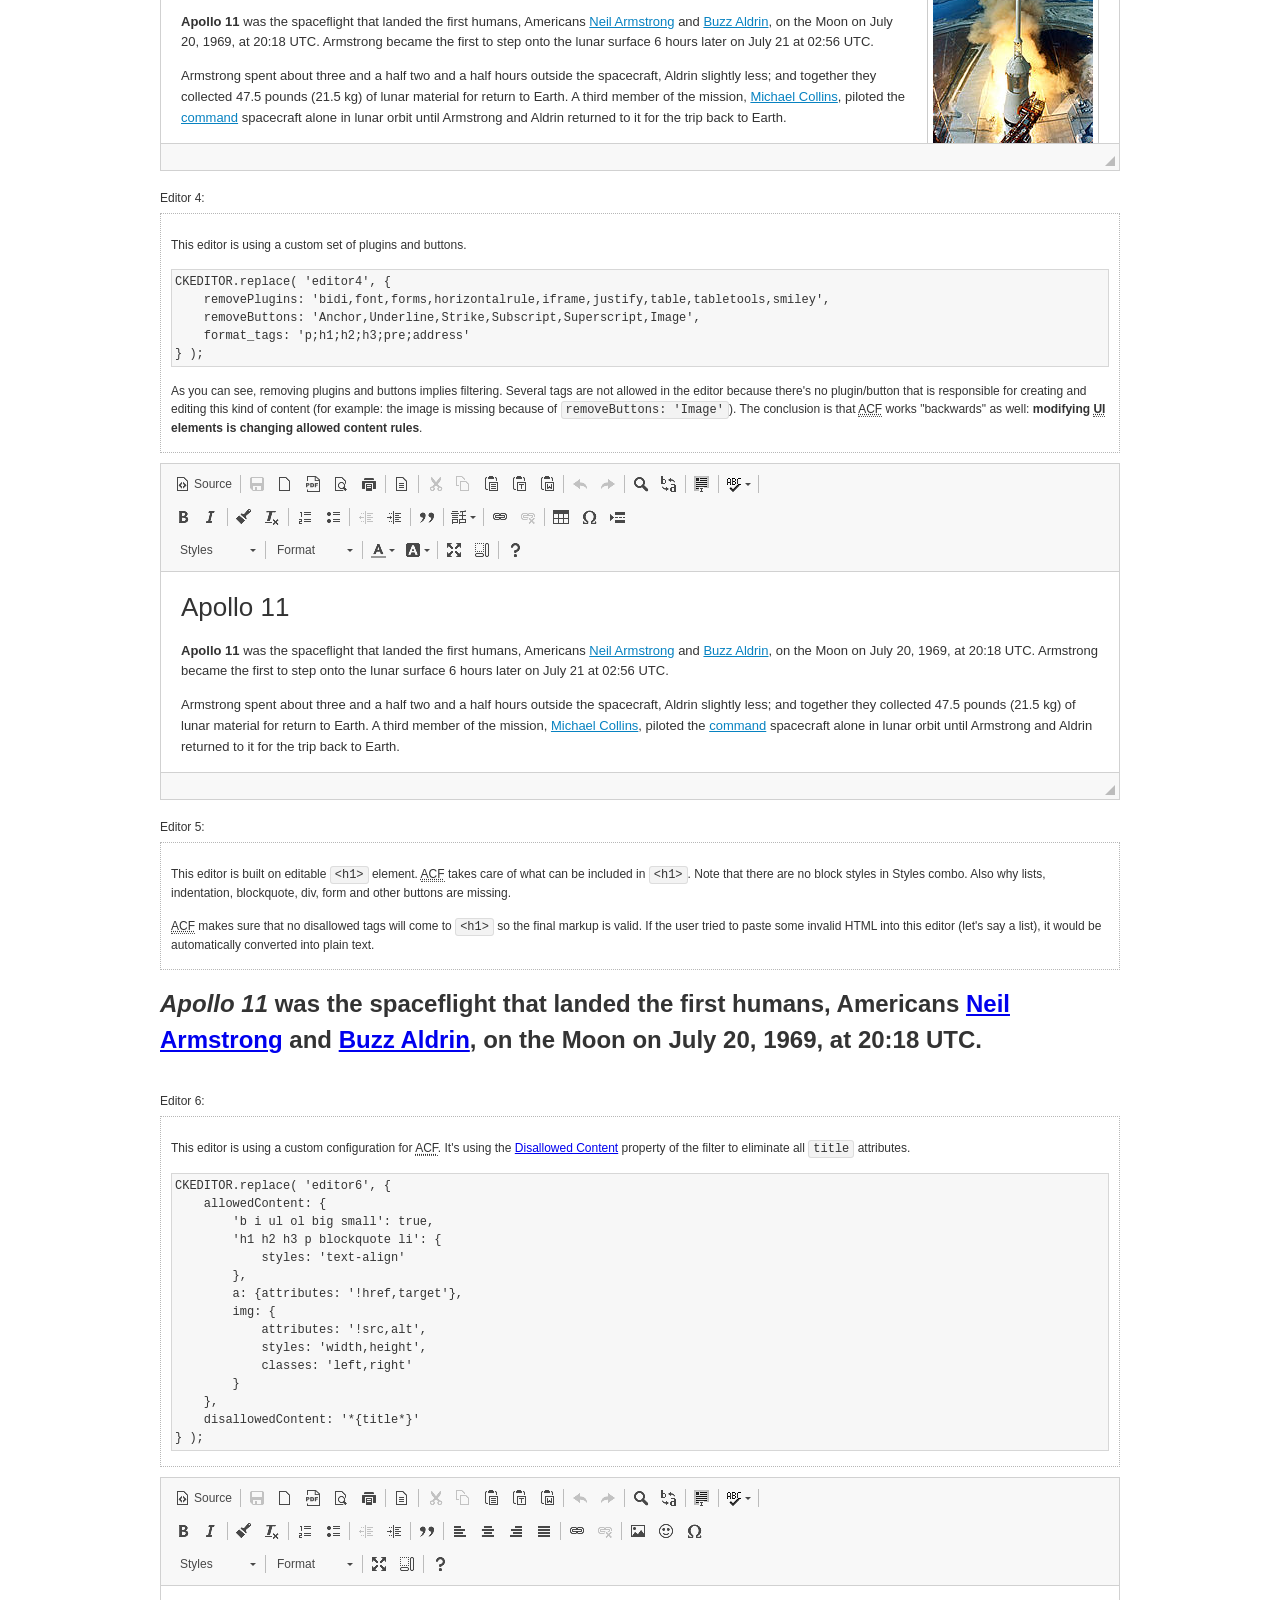
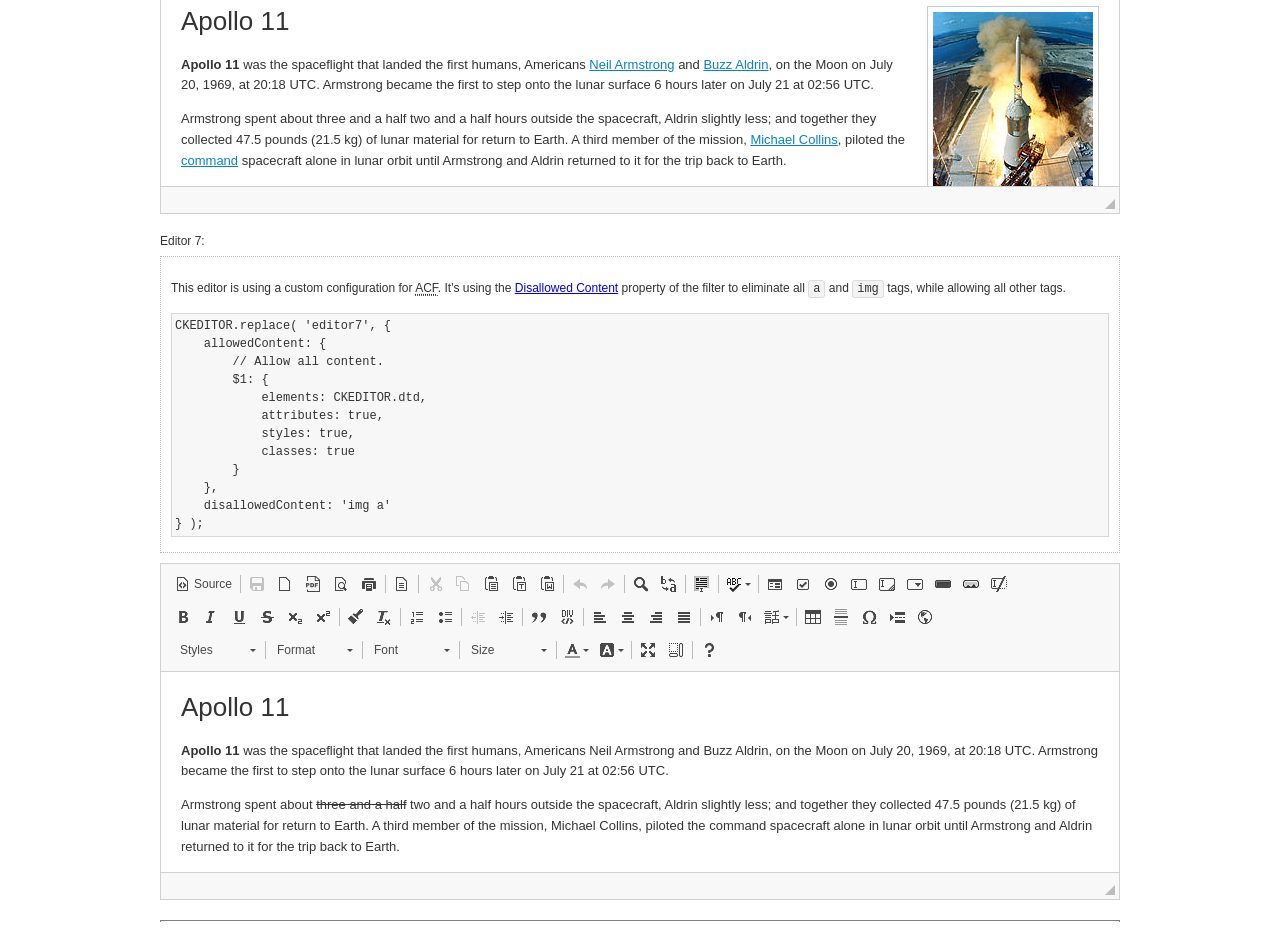
<file: SYSTEM/JSLIB/ckeditor/samples/old/datafiltering.html>
<!DOCTYPE html>
<!--
Copyright (c) 2003-2023, CKSource Holding sp. z o.o. All rights reserved.
For licensing, see LICENSE.md or https://ckeditor.com/legal/ckeditor-oss-license
-->
<html lang="en">
<head>
	<meta charset="utf-8">
	<title>Data Filtering &mdash; CKEditor Sample</title>
	<script src="../../ckeditor.js"></script>
	<link rel="stylesheet" href="sample.css">
	<meta name="description" content="Try the latest sample of CKEditor 4 and learn more about customizing your WYSIWYG editor with endless possibilities.">
	<script>
		// Remove advanced tabs for all editors.
		CKEDITOR.config.removeDialogTabs = 'image:advanced;link:advanced;creatediv:advanced;editdiv:advanced';
	</script>
</head>
<body>
	<h1 class="samples">
		<a href="index.html">CKEditor Samples</a> &raquo; Data Filtering and Features Activation
	</h1>
	<div class="warning deprecated">
		This sample is not maintained anymore. Check out its <a href="https://ckeditor.com/docs/ckeditor4/latest/examples/acf.html">brand new version in CKEditor Examples</a>.
	</div>
	<div class="description">
		<p>
			This sample page demonstrates the idea of Advanced Content Filter
			(<abbr title="Advanced Content Filter">ACF</abbr>), a sophisticated
			tool that takes control over what kind of data is accepted by the editor and what
			kind of output is produced.
		</p>
		<h2>When and what is being filtered?</h2>
		<p>
			<abbr title="Advanced Content Filter">ACF</abbr> controls
			<strong>every single source of data</strong> that comes to the editor.
			It process both HTML that is inserted manually (i.e. pasted by the user)
			and programmatically like:
		</p>
<pre class="samples">
editor.setData( '&lt;p&gt;Hello world!&lt;/p&gt;' );
</pre>
		<p>
			<abbr title="Advanced Content Filter">ACF</abbr> discards invalid,
			useless HTML tags and attributes so the editor remains "clean" during
			runtime. <abbr title="Advanced Content Filter">ACF</abbr> behaviour
			can be configured and adjusted for a particular case to prevent the
			output HTML (i.e. in CMS systems) from being polluted.

			This kind of filtering is a first, client-side line of defense
			against "<a href="http://en.wikipedia.org/wiki/Tag_soup">tag soups</a>",
			the tool that precisely restricts which tags, attributes and styles
			are allowed (desired). When properly configured, <abbr title="Advanced Content Filter">ACF</abbr>
			is an easy and fast way to produce a high-quality, intentionally filtered HTML.
		</p>

		<h3>How to configure or disable ACF?</h3>
		<p>
			Advanced Content Filter is enabled by default, working in "automatic mode", yet
			it provides a set of easy rules that allow adjusting filtering rules
			and disabling the entire feature when necessary. The config property
			responsible for this feature is <code><a class="samples"
			href="https://ckeditor.com/docs/ckeditor4/latest/api/CKEDITOR_config.html#cfg-allowedContent">config.allowedContent</a></code>.
		</p>
		<p>
			By "automatic mode" is meant that loaded plugins decide which kind
			of content is enabled and which is not. For example, if the link
			plugin is loaded it implies that <code>&lt;a&gt;</code> tag is
			automatically allowed. Each plugin is given a set
			of predefined <abbr title="Advanced Content Filter">ACF</abbr> rules
			that control the editor until <code><a class="samples"
			href="https://ckeditor.com/docs/ckeditor4/latest/api/CKEDITOR_config.html#cfg-allowedContent">
			config.allowedContent</a></code>
			is defined manually.
		</p>
		<p>
			Let's assume our intention is to restrict the editor to accept (produce) <strong>paragraphs
			only: no attributes, no styles, no other tags</strong>.
			With <abbr title="Advanced Content Filter">ACF</abbr>
			this is very simple. Basically set <code><a class="samples"
			href="https://ckeditor.com/docs/ckeditor4/latest/api/CKEDITOR_config.html#cfg-allowedContent">
			config.allowedContent</a></code> to <code>'p'</code>:
		</p>
<pre class="samples">
var editor = CKEDITOR.replace( <em>textarea_id</em>, {
	<strong>allowedContent: 'p'</strong>
} );
</pre>
		<p>
			Now try to play with allowed content:
		</p>
<pre class="samples">
// Trying to insert disallowed tag and attribute.
editor.setData( '&lt;p <strong>style="color: red"</strong>&gt;Hello <strong>&lt;em&gt;world&lt;/em&gt;</strong>!&lt;/p&gt;' );
alert( editor.getData() );

// Filtered data is returned.
"&lt;p&gt;Hello world!&lt;/p&gt;"
</pre>
		<p>
			What happened? Since <code>config.allowedContent: 'p'</code> is set the editor assumes
			that only plain <code>&lt;p&gt;</code> are accepted. Nothing more. This is why
			<code>style</code> attribute and <code>&lt;em&gt;</code> tag are gone. The same
			filtering would happen if we pasted disallowed HTML into this editor.
		</p>
		<p>
			This is just a small sample of what <abbr title="Advanced Content Filter">ACF</abbr>
			can do. To know more, please refer to the sample section below and
			<a href="https://ckeditor.com/docs/ckeditor4/latest/guide/dev_advanced_content_filter.html">the official Advanced Content Filter guide</a>.
		</p>
		<p>
			You may, of course, want CKEditor to avoid filtering of any kind.
			To get rid of <abbr title="Advanced Content Filter">ACF</abbr>,
			basically set <code><a class="samples"
			href="https://ckeditor.com/docs/ckeditor4/latest/api/CKEDITOR_config.html#cfg-allowedContent">
			config.allowedContent</a></code> to <code>true</code> like this:
		</p>
<pre class="samples">
CKEDITOR.replace( <em>textarea_id</em>, {
	<strong>allowedContent: true</strong>
} );
</pre>

		<h2>Beyond data flow: Features activation</h2>
		<p>
			<abbr title="Advanced Content Filter">ACF</abbr> is far more than
			<abbr title="Input/Output">I/O</abbr> control: the entire
			<abbr title="User Interface">UI</abbr> of the editor is adjusted to what
			filters restrict. For example: if <code>&lt;a&gt;</code> tag is
			<strong>disallowed</strong>
			by <abbr title="Advanced Content Filter">ACF</abbr>,
			then accordingly <code>link</code> command, toolbar button and link dialog
			are also disabled. Editor is smart: it knows which features must be
			removed from the interface to match filtering rules.
		</p>
		<p>
			CKEditor can be far more specific. If <code>&lt;a&gt;</code> tag is
			<strong>allowed</strong> by filtering rules to be used but it is restricted
			to have only one attribute (<code>href</code>)
			<code>config.allowedContent = 'a[!href]'</code>, then
			"Target" tab of the link dialog is automatically disabled as <code>target</code>
			attribute isn't included in <abbr title="Advanced Content Filter">ACF</abbr> rules
			for <code>&lt;a&gt;</code>. This behaviour applies to dialog fields, context
			menus and toolbar buttons.
		</p>

		<h2>Sample configurations</h2>
		<p>
			There are several editor instances below that present different
			<abbr title="Advanced Content Filter">ACF</abbr> setups. <strong>All of them,
			except the inline instance, share the same HTML content</strong> to visualize
			how different filtering rules affect the same input data.
		</p>
	</div>

	<div>
		<label for="editor1">
			Editor 1:
		</label>
		<div class="description">
			<p>
				This editor is using default configuration ("automatic mode"). It means that
				<code><a class="samples"
				href="https://ckeditor.com/docs/ckeditor4/latest/api/CKEDITOR_config.html#cfg-allowedContent">
				config.allowedContent</a></code> is defined by loaded plugins.
				Each plugin extends filtering rules to make it's own associated content
				available for the user.
			</p>
		</div>
		<textarea cols="80" id="editor1" name="editor1" rows="10">
			&lt;h1&gt;&lt;img alt=&quot;Saturn V carrying Apollo 11&quot; class=&quot;right&quot; src=&quot;assets/sample.jpg&quot;/&gt; Apollo 11&lt;/h1&gt; &lt;p&gt;&lt;b&gt;Apollo 11&lt;/b&gt; was the spaceflight that landed the first humans, Americans &lt;a href=&quot;http://en.wikipedia.org/wiki/Neil_Armstrong&quot; title=&quot;Neil Armstrong&quot;&gt;Neil Armstrong&lt;/a&gt; and &lt;a href=&quot;http://en.wikipedia.org/wiki/Buzz_Aldrin&quot; title=&quot;Buzz Aldrin&quot;&gt;Buzz Aldrin&lt;/a&gt;, on the Moon on July 20, 1969, at 20:18 UTC. Armstrong became the first to step onto the lunar surface 6 hours later on July 21 at 02:56 UTC.&lt;/p&gt; &lt;p&gt;Armstrong spent about &lt;s&gt;three and a half&lt;/s&gt; two and a half hours outside the spacecraft, Aldrin slightly less; and together they collected 47.5 pounds (21.5&amp;nbsp;kg) of lunar material for return to Earth. A third member of the mission, &lt;a href=&quot;http://en.wikipedia.org/wiki/Michael_Collins_(astronaut)&quot; title=&quot;Michael Collins (astronaut)&quot;&gt;Michael Collins&lt;/a&gt;, piloted the &lt;a href=&quot;http://en.wikipedia.org/wiki/Apollo_Command/Service_Module&quot; title=&quot;Apollo Command/Service Module&quot;&gt;command&lt;/a&gt; spacecraft alone in lunar orbit until Armstrong and Aldrin returned to it for the trip back to Earth.&lt;/p&gt; &lt;h2&gt;Broadcasting and &lt;em&gt;quotes&lt;/em&gt; &lt;a id=&quot;quotes&quot; name=&quot;quotes&quot;&gt;&lt;/a&gt;&lt;/h2&gt; &lt;p&gt;Broadcast on live TV to a world-wide audience, Armstrong stepped onto the lunar surface and described the event as:&lt;/p&gt; &lt;blockquote&gt;&lt;p&gt;One small step for [a] man, one giant leap for mankind.&lt;/p&gt;&lt;/blockquote&gt; &lt;p&gt;Apollo 11 effectively ended the &lt;a href=&quot;http://en.wikipedia.org/wiki/Space_Race&quot; title=&quot;Space Race&quot;&gt;Space Race&lt;/a&gt; and fulfilled a national goal proposed in 1961 by the late U.S. President &lt;a href=&quot;http://en.wikipedia.org/wiki/John_F._Kennedy&quot; title=&quot;John F. Kennedy&quot;&gt;John F. Kennedy&lt;/a&gt; in a speech before the United States Congress:&lt;/p&gt; &lt;blockquote&gt;&lt;p&gt;[...] before this decade is out, of landing a man on the Moon and returning him safely to the Earth.&lt;/p&gt;&lt;/blockquote&gt; &lt;h2&gt;Technical details &lt;a id=&quot;tech-details&quot; name=&quot;tech-details&quot;&gt;&lt;/a&gt;&lt;/h2&gt; &lt;table align=&quot;right&quot; border=&quot;1&quot; bordercolor=&quot;#ccc&quot; cellpadding=&quot;5&quot; cellspacing=&quot;0&quot; style=&quot;border-collapse:collapse;margin:10px 0 10px 15px;&quot;&gt; &lt;caption&gt;&lt;strong&gt;Mission crew&lt;/strong&gt;&lt;/caption&gt; &lt;thead&gt; &lt;tr&gt; &lt;th scope=&quot;col&quot;&gt;Position&lt;/th&gt; &lt;th scope=&quot;col&quot;&gt;Astronaut&lt;/th&gt; &lt;/tr&gt; &lt;/thead&gt; &lt;tbody&gt; &lt;tr&gt; &lt;td&gt;Commander&lt;/td&gt; &lt;td&gt;Neil A. Armstrong&lt;/td&gt; &lt;/tr&gt; &lt;tr&gt; &lt;td&gt;Command Module Pilot&lt;/td&gt; &lt;td&gt;Michael Collins&lt;/td&gt; &lt;/tr&gt; &lt;tr&gt; &lt;td&gt;Lunar Module Pilot&lt;/td&gt; &lt;td&gt;Edwin &amp;quot;Buzz&amp;quot; E. Aldrin, Jr.&lt;/td&gt; &lt;/tr&gt; &lt;/tbody&gt; &lt;/table&gt; &lt;p&gt;Launched by a &lt;strong&gt;Saturn V&lt;/strong&gt; rocket from &lt;a href=&quot;http://en.wikipedia.org/wiki/Kennedy_Space_Center&quot; title=&quot;Kennedy Space Center&quot;&gt;Kennedy Space Center&lt;/a&gt; in Merritt Island, Florida on July 16, Apollo 11 was the fifth manned mission of &lt;a href=&quot;http://en.wikipedia.org/wiki/NASA&quot; title=&quot;NASA&quot;&gt;NASA&lt;/a&gt;&amp;#39;s Apollo program. The Apollo spacecraft had three parts:&lt;/p&gt; &lt;ol&gt; &lt;li&gt;&lt;strong&gt;Command Module&lt;/strong&gt; with a cabin for the three astronauts which was the only part which landed back on Earth&lt;/li&gt; &lt;li&gt;&lt;strong&gt;Service Module&lt;/strong&gt; which supported the Command Module with propulsion, electrical power, oxygen and water&lt;/li&gt; &lt;li&gt;&lt;strong&gt;Lunar Module&lt;/strong&gt; for landing on the Moon.&lt;/li&gt; &lt;/ol&gt; &lt;p&gt;After being sent to the Moon by the Saturn V&amp;#39;s upper stage, the astronauts separated the spacecraft from it and travelled for three days until they entered into lunar orbit. Armstrong and Aldrin then moved into the Lunar Module and landed in the &lt;a href=&quot;http://en.wikipedia.org/wiki/Mare_Tranquillitatis&quot; title=&quot;Mare Tranquillitatis&quot;&gt;Sea of Tranquility&lt;/a&gt;. They stayed a total of about 21 and a half hours on the lunar surface. After lifting off in the upper part of the Lunar Module and rejoining Collins in the Command Module, they returned to Earth and landed in the &lt;a href=&quot;http://en.wikipedia.org/wiki/Pacific_Ocean&quot; title=&quot;Pacific Ocean&quot;&gt;Pacific Ocean&lt;/a&gt; on July 24.&lt;/p&gt; &lt;hr/&gt; &lt;p style=&quot;text-align: right;&quot;&gt;&lt;small&gt;Source: &lt;a href=&quot;http://en.wikipedia.org/wiki/Apollo_11&quot;&gt;Wikipedia.org&lt;/a&gt;&lt;/small&gt;&lt;/p&gt;
		</textarea>

		<script>

			CKEDITOR.replace( 'editor1' );

		</script>
	</div>

	<br>

	<div>
		<label for="editor2">
			Editor 2:
		</label>
		<div class="description">
			<p>
				This editor is using a custom configuration for
				<abbr title="Advanced Content Filter">ACF</abbr>:
			</p>
<pre class="samples">
CKEDITOR.replace( 'editor2', {
	allowedContent:
		'h1 h2 h3 p blockquote strong em;' +
		'a[!href];' +
		'img(left,right)[!src,alt,width,height];' +
		'table tr th td caption;' +
		'span{!font-family};' +'
		'span{!color};' +
		'span(!marker);' +
		'del ins'
} );
</pre>
			<p>
				The following rules may require additional explanation:
			</p>
			<ul>
				<li>
					<code>h1 h2 h3 p blockquote strong em</code> - These tags
					are accepted by the editor. Any tag attributes will be discarded.
				</li>
				<li>
					<code>a[!href]</code> - <code>href</code> attribute is obligatory
					for <code>&lt;a&gt;</code> tag. Tags without this attribute
					are disarded. No other attribute will be accepted.
				</li>
				<li>
					<code>img(left,right)[!src,alt,width,height]</code> - <code>src</code>
					attribute is obligatory for <code>&lt;img&gt;</code> tag.
					<code>alt</code>, <code>width</code>, <code>height</code>
					and <code>class</code> attributes are accepted but
					<code>class</code> must be either <code>class="left"</code>
					or <code>class="right"</code>
				</li>
				<li>
					<code>table tr th td caption</code> - These tags
					are accepted by the editor. Any tag attributes will be discarded.
				</li>
				<li>
					<code>span{!font-family}</code>, <code>span{!color}</code>,
					<code>span(!marker)</code> - <code>&lt;span&gt;</code> tags
					will be accepted if either <code>font-family</code> or
					<code>color</code> style is set or <code>class="marker"</code>
					is present.
				</li>
				<li>
					<code>del ins</code> - These tags
					are accepted by the editor. Any tag attributes will be discarded.
				</li>
			</ul>
			<p>
				Please note that <strong><abbr title="User Interface">UI</abbr> of the
				editor is different</strong>. It's a response to what happened to the filters.
				Since <code>text-align</code> isn't allowed, the align toolbar is gone.
				The same thing happened to subscript/superscript, strike, underline
				(<code>&lt;u&gt;</code>, <code>&lt;sub&gt;</code>, <code>&lt;sup&gt;</code>
				are disallowed by <code><a class="samples"
				href="https://ckeditor.com/docs/ckeditor4/latest/api/CKEDITOR_config.html#cfg-allowedContent">
				config.allowedContent</a></code>) and many other buttons.
			</p>
		</div>
		<textarea cols="80" id="editor2" name="editor2" rows="10">
			&lt;h1&gt;&lt;img alt=&quot;Saturn V carrying Apollo 11&quot; class=&quot;right&quot; src=&quot;assets/sample.jpg&quot;/&gt; Apollo 11&lt;/h1&gt; &lt;p&gt;&lt;b&gt;Apollo 11&lt;/b&gt; was the spaceflight that landed the first humans, Americans &lt;a href=&quot;http://en.wikipedia.org/wiki/Neil_Armstrong&quot; title=&quot;Neil Armstrong&quot;&gt;Neil Armstrong&lt;/a&gt; and &lt;a href=&quot;http://en.wikipedia.org/wiki/Buzz_Aldrin&quot; title=&quot;Buzz Aldrin&quot;&gt;Buzz Aldrin&lt;/a&gt;, on the Moon on July 20, 1969, at 20:18 UTC. Armstrong became the first to step onto the lunar surface 6 hours later on July 21 at 02:56 UTC.&lt;/p&gt; &lt;p&gt;Armstrong spent about &lt;s&gt;three and a half&lt;/s&gt; two and a half hours outside the spacecraft, Aldrin slightly less; and together they collected 47.5 pounds (21.5&amp;nbsp;kg) of lunar material for return to Earth. A third member of the mission, &lt;a href=&quot;http://en.wikipedia.org/wiki/Michael_Collins_(astronaut)&quot; title=&quot;Michael Collins (astronaut)&quot;&gt;Michael Collins&lt;/a&gt;, piloted the &lt;a href=&quot;http://en.wikipedia.org/wiki/Apollo_Command/Service_Module&quot; title=&quot;Apollo Command/Service Module&quot;&gt;command&lt;/a&gt; spacecraft alone in lunar orbit until Armstrong and Aldrin returned to it for the trip back to Earth.&lt;/p&gt; &lt;h2&gt;Broadcasting and &lt;em&gt;quotes&lt;/em&gt; &lt;a id=&quot;quotes&quot; name=&quot;quotes&quot;&gt;&lt;/a&gt;&lt;/h2&gt; &lt;p&gt;Broadcast on live TV to a world-wide audience, Armstrong stepped onto the lunar surface and described the event as:&lt;/p&gt; &lt;blockquote&gt;&lt;p&gt;One small step for [a] man, one giant leap for mankind.&lt;/p&gt;&lt;/blockquote&gt; &lt;p&gt;Apollo 11 effectively ended the &lt;a href=&quot;http://en.wikipedia.org/wiki/Space_Race&quot; title=&quot;Space Race&quot;&gt;Space Race&lt;/a&gt; and fulfilled a national goal proposed in 1961 by the late U.S. President &lt;a href=&quot;http://en.wikipedia.org/wiki/John_F._Kennedy&quot; title=&quot;John F. Kennedy&quot;&gt;John F. Kennedy&lt;/a&gt; in a speech before the United States Congress:&lt;/p&gt; &lt;blockquote&gt;&lt;p&gt;[...] before this decade is out, of landing a man on the Moon and returning him safely to the Earth.&lt;/p&gt;&lt;/blockquote&gt; &lt;h2&gt;Technical details &lt;a id=&quot;tech-details&quot; name=&quot;tech-details&quot;&gt;&lt;/a&gt;&lt;/h2&gt; &lt;table align=&quot;right&quot; border=&quot;1&quot; bordercolor=&quot;#ccc&quot; cellpadding=&quot;5&quot; cellspacing=&quot;0&quot; style=&quot;border-collapse:collapse;margin:10px 0 10px 15px;&quot;&gt; &lt;caption&gt;&lt;strong&gt;Mission crew&lt;/strong&gt;&lt;/caption&gt; &lt;thead&gt; &lt;tr&gt; &lt;th scope=&quot;col&quot;&gt;Position&lt;/th&gt; &lt;th scope=&quot;col&quot;&gt;Astronaut&lt;/th&gt; &lt;/tr&gt; &lt;/thead&gt; &lt;tbody&gt; &lt;tr&gt; &lt;td&gt;Commander&lt;/td&gt; &lt;td&gt;Neil A. Armstrong&lt;/td&gt; &lt;/tr&gt; &lt;tr&gt; &lt;td&gt;Command Module Pilot&lt;/td&gt; &lt;td&gt;Michael Collins&lt;/td&gt; &lt;/tr&gt; &lt;tr&gt; &lt;td&gt;Lunar Module Pilot&lt;/td&gt; &lt;td&gt;Edwin &amp;quot;Buzz&amp;quot; E. Aldrin, Jr.&lt;/td&gt; &lt;/tr&gt; &lt;/tbody&gt; &lt;/table&gt; &lt;p&gt;Launched by a &lt;strong&gt;Saturn V&lt;/strong&gt; rocket from &lt;a href=&quot;http://en.wikipedia.org/wiki/Kennedy_Space_Center&quot; title=&quot;Kennedy Space Center&quot;&gt;Kennedy Space Center&lt;/a&gt; in Merritt Island, Florida on July 16, Apollo 11 was the fifth manned mission of &lt;a href=&quot;http://en.wikipedia.org/wiki/NASA&quot; title=&quot;NASA&quot;&gt;NASA&lt;/a&gt;&amp;#39;s Apollo program. The Apollo spacecraft had three parts:&lt;/p&gt; &lt;ol&gt; &lt;li&gt;&lt;strong&gt;Command Module&lt;/strong&gt; with a cabin for the three astronauts which was the only part which landed back on Earth&lt;/li&gt; &lt;li&gt;&lt;strong&gt;Service Module&lt;/strong&gt; which supported the Command Module with propulsion, electrical power, oxygen and water&lt;/li&gt; &lt;li&gt;&lt;strong&gt;Lunar Module&lt;/strong&gt; for landing on the Moon.&lt;/li&gt; &lt;/ol&gt; &lt;p&gt;After being sent to the Moon by the Saturn V&amp;#39;s upper stage, the astronauts separated the spacecraft from it and travelled for three days until they entered into lunar orbit. Armstrong and Aldrin then moved into the Lunar Module and landed in the &lt;a href=&quot;http://en.wikipedia.org/wiki/Mare_Tranquillitatis&quot; title=&quot;Mare Tranquillitatis&quot;&gt;Sea of Tranquility&lt;/a&gt;. They stayed a total of about 21 and a half hours on the lunar surface. After lifting off in the upper part of the Lunar Module and rejoining Collins in the Command Module, they returned to Earth and landed in the &lt;a href=&quot;http://en.wikipedia.org/wiki/Pacific_Ocean&quot; title=&quot;Pacific Ocean&quot;&gt;Pacific Ocean&lt;/a&gt; on July 24.&lt;/p&gt; &lt;hr/&gt; &lt;p style=&quot;text-align: right;&quot;&gt;&lt;small&gt;Source: &lt;a href=&quot;http://en.wikipedia.org/wiki/Apollo_11&quot;&gt;Wikipedia.org&lt;/a&gt;&lt;/small&gt;&lt;/p&gt;
		</textarea>
		<script>

			CKEDITOR.replace( 'editor2', {
				allowedContent:
					'h1 h2 h3 p blockquote strong em;' +
					'a[!href];' +
					'img(left,right)[!src,alt,width,height];' +
					'table tr th td caption;' +
					'span{!font-family};' +
					'span{!color};' +
					'span(!marker);' +
					'del ins'
			} );

		</script>
	</div>

	<br>

	<div>
		<label for="editor3">
			Editor 3:
		</label>
		<div class="description">
			<p>
				This editor is using a custom configuration for
				<abbr title="Advanced Content Filter">ACF</abbr>.
				Note that filters can be configured as an object literal
				as an alternative to a string-based definition.
			</p>
<pre class="samples">
CKEDITOR.replace( 'editor3', {
	allowedContent: {
		'b i ul ol big small': true,
		'h1 h2 h3 p blockquote li': {
			styles: 'text-align'
		},
		a: { attributes: '!href,target' },
		img: {
			attributes: '!src,alt',
			styles: 'width,height',
			classes: 'left,right'
		}
	}
} );
</pre>
		</div>
		<textarea cols="80" id="editor3" name="editor3" rows="10">
			&lt;h1&gt;&lt;img alt=&quot;Saturn V carrying Apollo 11&quot; class=&quot;right&quot; src=&quot;assets/sample.jpg&quot;/&gt; Apollo 11&lt;/h1&gt; &lt;p&gt;&lt;b&gt;Apollo 11&lt;/b&gt; was the spaceflight that landed the first humans, Americans &lt;a href=&quot;http://en.wikipedia.org/wiki/Neil_Armstrong&quot; title=&quot;Neil Armstrong&quot;&gt;Neil Armstrong&lt;/a&gt; and &lt;a href=&quot;http://en.wikipedia.org/wiki/Buzz_Aldrin&quot; title=&quot;Buzz Aldrin&quot;&gt;Buzz Aldrin&lt;/a&gt;, on the Moon on July 20, 1969, at 20:18 UTC. Armstrong became the first to step onto the lunar surface 6 hours later on July 21 at 02:56 UTC.&lt;/p&gt; &lt;p&gt;Armstrong spent about &lt;s&gt;three and a half&lt;/s&gt; two and a half hours outside the spacecraft, Aldrin slightly less; and together they collected 47.5 pounds (21.5&amp;nbsp;kg) of lunar material for return to Earth. A third member of the mission, &lt;a href=&quot;http://en.wikipedia.org/wiki/Michael_Collins_(astronaut)&quot; title=&quot;Michael Collins (astronaut)&quot;&gt;Michael Collins&lt;/a&gt;, piloted the &lt;a href=&quot;http://en.wikipedia.org/wiki/Apollo_Command/Service_Module&quot; title=&quot;Apollo Command/Service Module&quot;&gt;command&lt;/a&gt; spacecraft alone in lunar orbit until Armstrong and Aldrin returned to it for the trip back to Earth.&lt;/p&gt; &lt;h2&gt;Broadcasting and &lt;em&gt;quotes&lt;/em&gt; &lt;a id=&quot;quotes&quot; name=&quot;quotes&quot;&gt;&lt;/a&gt;&lt;/h2&gt; &lt;p&gt;Broadcast on live TV to a world-wide audience, Armstrong stepped onto the lunar surface and described the event as:&lt;/p&gt; &lt;blockquote&gt;&lt;p&gt;One small step for [a] man, one giant leap for mankind.&lt;/p&gt;&lt;/blockquote&gt; &lt;p&gt;Apollo 11 effectively ended the &lt;a href=&quot;http://en.wikipedia.org/wiki/Space_Race&quot; title=&quot;Space Race&quot;&gt;Space Race&lt;/a&gt; and fulfilled a national goal proposed in 1961 by the late U.S. President &lt;a href=&quot;http://en.wikipedia.org/wiki/John_F._Kennedy&quot; title=&quot;John F. Kennedy&quot;&gt;John F. Kennedy&lt;/a&gt; in a speech before the United States Congress:&lt;/p&gt; &lt;blockquote&gt;&lt;p&gt;[...] before this decade is out, of landing a man on the Moon and returning him safely to the Earth.&lt;/p&gt;&lt;/blockquote&gt; &lt;h2&gt;Technical details &lt;a id=&quot;tech-details&quot; name=&quot;tech-details&quot;&gt;&lt;/a&gt;&lt;/h2&gt; &lt;table align=&quot;right&quot; border=&quot;1&quot; bordercolor=&quot;#ccc&quot; cellpadding=&quot;5&quot; cellspacing=&quot;0&quot; style=&quot;border-collapse:collapse;margin:10px 0 10px 15px;&quot;&gt; &lt;caption&gt;&lt;strong&gt;Mission crew&lt;/strong&gt;&lt;/caption&gt; &lt;thead&gt; &lt;tr&gt; &lt;th scope=&quot;col&quot;&gt;Position&lt;/th&gt; &lt;th scope=&quot;col&quot;&gt;Astronaut&lt;/th&gt; &lt;/tr&gt; &lt;/thead&gt; &lt;tbody&gt; &lt;tr&gt; &lt;td&gt;Commander&lt;/td&gt; &lt;td&gt;Neil A. Armstrong&lt;/td&gt; &lt;/tr&gt; &lt;tr&gt; &lt;td&gt;Command Module Pilot&lt;/td&gt; &lt;td&gt;Michael Collins&lt;/td&gt; &lt;/tr&gt; &lt;tr&gt; &lt;td&gt;Lunar Module Pilot&lt;/td&gt; &lt;td&gt;Edwin &amp;quot;Buzz&amp;quot; E. Aldrin, Jr.&lt;/td&gt; &lt;/tr&gt; &lt;/tbody&gt; &lt;/table&gt; &lt;p&gt;Launched by a &lt;strong&gt;Saturn V&lt;/strong&gt; rocket from &lt;a href=&quot;http://en.wikipedia.org/wiki/Kennedy_Space_Center&quot; title=&quot;Kennedy Space Center&quot;&gt;Kennedy Space Center&lt;/a&gt; in Merritt Island, Florida on July 16, Apollo 11 was the fifth manned mission of &lt;a href=&quot;http://en.wikipedia.org/wiki/NASA&quot; title=&quot;NASA&quot;&gt;NASA&lt;/a&gt;&amp;#39;s Apollo program. The Apollo spacecraft had three parts:&lt;/p&gt; &lt;ol&gt; &lt;li&gt;&lt;strong&gt;Command Module&lt;/strong&gt; with a cabin for the three astronauts which was the only part which landed back on Earth&lt;/li&gt; &lt;li&gt;&lt;strong&gt;Service Module&lt;/strong&gt; which supported the Command Module with propulsion, electrical power, oxygen and water&lt;/li&gt; &lt;li&gt;&lt;strong&gt;Lunar Module&lt;/strong&gt; for landing on the Moon.&lt;/li&gt; &lt;/ol&gt; &lt;p&gt;After being sent to the Moon by the Saturn V&amp;#39;s upper stage, the astronauts separated the spacecraft from it and travelled for three days until they entered into lunar orbit. Armstrong and Aldrin then moved into the Lunar Module and landed in the &lt;a href=&quot;http://en.wikipedia.org/wiki/Mare_Tranquillitatis&quot; title=&quot;Mare Tranquillitatis&quot;&gt;Sea of Tranquility&lt;/a&gt;. They stayed a total of about 21 and a half hours on the lunar surface. After lifting off in the upper part of the Lunar Module and rejoining Collins in the Command Module, they returned to Earth and landed in the &lt;a href=&quot;http://en.wikipedia.org/wiki/Pacific_Ocean&quot; title=&quot;Pacific Ocean&quot;&gt;Pacific Ocean&lt;/a&gt; on July 24.&lt;/p&gt; &lt;hr/&gt; &lt;p style=&quot;text-align: right;&quot;&gt;&lt;small&gt;Source: &lt;a href=&quot;http://en.wikipedia.org/wiki/Apollo_11&quot;&gt;Wikipedia.org&lt;/a&gt;&lt;/small&gt;&lt;/p&gt;
		</textarea>
		<script>

			CKEDITOR.replace( 'editor3', {
				allowedContent: {
					'b i ul ol big small': true,
					'h1 h2 h3 p blockquote li': {
						styles: 'text-align'
					},
					a: { attributes: '!href,target' },
					img: {
						attributes: '!src,alt',
						styles: 'width,height',
						classes: 'left,right'
					}
				}
			} );

		</script>
	</div>

	<br>

	<div>
		<label for="editor4">
			Editor 4:
		</label>
		<div class="description">
			<p>
				This editor is using a custom set of plugins and buttons.
			</p>
<pre class="samples">
CKEDITOR.replace( 'editor4', {
	removePlugins: 'bidi,font,forms,horizontalrule,iframe,justify,table,tabletools,smiley',
	removeButtons: 'Anchor,Underline,Strike,Subscript,Superscript,Image',
	format_tags: 'p;h1;h2;h3;pre;address'
} );
</pre>
			<p>
				As you can see, removing plugins and buttons implies filtering.
				Several tags are not allowed in the editor because there's no
				plugin/button that is responsible for creating and editing this
				kind of content (for example: the image is missing because
				of <code>removeButtons: 'Image'</code>). The conclusion is that
				<abbr title="Advanced Content Filter">ACF</abbr> works "backwards"
				as well: <strong>modifying <abbr title="User Interface">UI</abbr>
				elements is changing allowed content rules</strong>.
			</p>
		</div>
		<textarea cols="80" id="editor4" name="editor4" rows="10">
			&lt;h1&gt;&lt;img alt=&quot;Saturn V carrying Apollo 11&quot; class=&quot;right&quot; src=&quot;assets/sample.jpg&quot;/&gt; Apollo 11&lt;/h1&gt; &lt;p&gt;&lt;b&gt;Apollo 11&lt;/b&gt; was the spaceflight that landed the first humans, Americans &lt;a href=&quot;http://en.wikipedia.org/wiki/Neil_Armstrong&quot; title=&quot;Neil Armstrong&quot;&gt;Neil Armstrong&lt;/a&gt; and &lt;a href=&quot;http://en.wikipedia.org/wiki/Buzz_Aldrin&quot; title=&quot;Buzz Aldrin&quot;&gt;Buzz Aldrin&lt;/a&gt;, on the Moon on July 20, 1969, at 20:18 UTC. Armstrong became the first to step onto the lunar surface 6 hours later on July 21 at 02:56 UTC.&lt;/p&gt; &lt;p&gt;Armstrong spent about &lt;s&gt;three and a half&lt;/s&gt; two and a half hours outside the spacecraft, Aldrin slightly less; and together they collected 47.5 pounds (21.5&amp;nbsp;kg) of lunar material for return to Earth. A third member of the mission, &lt;a href=&quot;http://en.wikipedia.org/wiki/Michael_Collins_(astronaut)&quot; title=&quot;Michael Collins (astronaut)&quot;&gt;Michael Collins&lt;/a&gt;, piloted the &lt;a href=&quot;http://en.wikipedia.org/wiki/Apollo_Command/Service_Module&quot; title=&quot;Apollo Command/Service Module&quot;&gt;command&lt;/a&gt; spacecraft alone in lunar orbit until Armstrong and Aldrin returned to it for the trip back to Earth.&lt;/p&gt; &lt;h2&gt;Broadcasting and &lt;em&gt;quotes&lt;/em&gt; &lt;a id=&quot;quotes&quot; name=&quot;quotes&quot;&gt;&lt;/a&gt;&lt;/h2&gt; &lt;p&gt;Broadcast on live TV to a world-wide audience, Armstrong stepped onto the lunar surface and described the event as:&lt;/p&gt; &lt;blockquote&gt;&lt;p&gt;One small step for [a] man, one giant leap for mankind.&lt;/p&gt;&lt;/blockquote&gt; &lt;p&gt;Apollo 11 effectively ended the &lt;a href=&quot;http://en.wikipedia.org/wiki/Space_Race&quot; title=&quot;Space Race&quot;&gt;Space Race&lt;/a&gt; and fulfilled a national goal proposed in 1961 by the late U.S. President &lt;a href=&quot;http://en.wikipedia.org/wiki/John_F._Kennedy&quot; title=&quot;John F. Kennedy&quot;&gt;John F. Kennedy&lt;/a&gt; in a speech before the United States Congress:&lt;/p&gt; &lt;blockquote&gt;&lt;p&gt;[...] before this decade is out, of landing a man on the Moon and returning him safely to the Earth.&lt;/p&gt;&lt;/blockquote&gt; &lt;h2&gt;Technical details &lt;a id=&quot;tech-details&quot; name=&quot;tech-details&quot;&gt;&lt;/a&gt;&lt;/h2&gt; &lt;table align=&quot;right&quot; border=&quot;1&quot; bordercolor=&quot;#ccc&quot; cellpadding=&quot;5&quot; cellspacing=&quot;0&quot; style=&quot;border-collapse:collapse;margin:10px 0 10px 15px;&quot;&gt; &lt;caption&gt;&lt;strong&gt;Mission crew&lt;/strong&gt;&lt;/caption&gt; &lt;thead&gt; &lt;tr&gt; &lt;th scope=&quot;col&quot;&gt;Position&lt;/th&gt; &lt;th scope=&quot;col&quot;&gt;Astronaut&lt;/th&gt; &lt;/tr&gt; &lt;/thead&gt; &lt;tbody&gt; &lt;tr&gt; &lt;td&gt;Commander&lt;/td&gt; &lt;td&gt;Neil A. Armstrong&lt;/td&gt; &lt;/tr&gt; &lt;tr&gt; &lt;td&gt;Command Module Pilot&lt;/td&gt; &lt;td&gt;Michael Collins&lt;/td&gt; &lt;/tr&gt; &lt;tr&gt; &lt;td&gt;Lunar Module Pilot&lt;/td&gt; &lt;td&gt;Edwin &amp;quot;Buzz&amp;quot; E. Aldrin, Jr.&lt;/td&gt; &lt;/tr&gt; &lt;/tbody&gt; &lt;/table&gt; &lt;p&gt;Launched by a &lt;strong&gt;Saturn V&lt;/strong&gt; rocket from &lt;a href=&quot;http://en.wikipedia.org/wiki/Kennedy_Space_Center&quot; title=&quot;Kennedy Space Center&quot;&gt;Kennedy Space Center&lt;/a&gt; in Merritt Island, Florida on July 16, Apollo 11 was the fifth manned mission of &lt;a href=&quot;http://en.wikipedia.org/wiki/NASA&quot; title=&quot;NASA&quot;&gt;NASA&lt;/a&gt;&amp;#39;s Apollo program. The Apollo spacecraft had three parts:&lt;/p&gt; &lt;ol&gt; &lt;li&gt;&lt;strong&gt;Command Module&lt;/strong&gt; with a cabin for the three astronauts which was the only part which landed back on Earth&lt;/li&gt; &lt;li&gt;&lt;strong&gt;Service Module&lt;/strong&gt; which supported the Command Module with propulsion, electrical power, oxygen and water&lt;/li&gt; &lt;li&gt;&lt;strong&gt;Lunar Module&lt;/strong&gt; for landing on the Moon.&lt;/li&gt; &lt;/ol&gt; &lt;p&gt;After being sent to the Moon by the Saturn V&amp;#39;s upper stage, the astronauts separated the spacecraft from it and travelled for three days until they entered into lunar orbit. Armstrong and Aldrin then moved into the Lunar Module and landed in the &lt;a href=&quot;http://en.wikipedia.org/wiki/Mare_Tranquillitatis&quot; title=&quot;Mare Tranquillitatis&quot;&gt;Sea of Tranquility&lt;/a&gt;. They stayed a total of about 21 and a half hours on the lunar surface. After lifting off in the upper part of the Lunar Module and rejoining Collins in the Command Module, they returned to Earth and landed in the &lt;a href=&quot;http://en.wikipedia.org/wiki/Pacific_Ocean&quot; title=&quot;Pacific Ocean&quot;&gt;Pacific Ocean&lt;/a&gt; on July 24.&lt;/p&gt; &lt;hr/&gt; &lt;p style=&quot;text-align: right;&quot;&gt;&lt;small&gt;Source: &lt;a href=&quot;http://en.wikipedia.org/wiki/Apollo_11&quot;&gt;Wikipedia.org&lt;/a&gt;&lt;/small&gt;&lt;/p&gt;
		</textarea>
		<script>

			CKEDITOR.replace( 'editor4', {
				removePlugins: 'bidi,div,font,forms,horizontalrule,iframe,justify,table,tabletools,smiley',
				removeButtons: 'Anchor,Underline,Strike,Subscript,Superscript,Image',
				format_tags: 'p;h1;h2;h3;pre;address'
			} );

		</script>
	</div>

	<br>

	<div>
		<label for="editor5">
			Editor 5:
		</label>
		<div class="description">
			<p>
				This editor is built on editable <code>&lt;h1&gt;</code> element.
				<abbr title="Advanced Content Filter">ACF</abbr> takes care of
				what can be included in <code>&lt;h1&gt;</code>. Note that there
				are no block styles in Styles combo. Also why lists, indentation,
				blockquote, div, form and other buttons are missing.
			</p>
			<p>
				<abbr title="Advanced Content Filter">ACF</abbr> makes sure that
				no disallowed tags will come to <code>&lt;h1&gt;</code> so the final
				markup is valid. If the user tried to paste some invalid HTML
				into this editor (let's say a list), it would be automatically
				converted into plain text.
			</p>
		</div>
		<h1 id="editor5" contenteditable="true">
			<em>Apollo 11</em> was the spaceflight that landed the first humans, Americans <a href="http://en.wikipedia.org/wiki/Neil_Armstrong" title="Neil Armstrong">Neil Armstrong</a> and <a href="http://en.wikipedia.org/wiki/Buzz_Aldrin" title="Buzz Aldrin">Buzz Aldrin</a>, on the Moon on July 20, 1969, at 20:18 UTC.
		</h1>
	</div>

	<br>

	<div>
		<label for="editor3">
			Editor 6:
		</label>
		<div class="description">
			<p>
				This editor is using a custom configuration for <abbr title="Advanced Content Filter">ACF</abbr>.
				It's using the <a href="https://ckeditor.com/docs/ckeditor4/latest/guide/dev_disallowed_content.html" rel="noopener noreferrer" target="_blank">
				Disallowed Content</a> property of the filter to eliminate all <code>title</code> attributes.
			</p>

<pre class="samples">
CKEDITOR.replace( 'editor6', {
	allowedContent: {
		'b i ul ol big small': true,
		'h1 h2 h3 p blockquote li': {
			styles: 'text-align'
		},
		a: {attributes: '!href,target'},
		img: {
			attributes: '!src,alt',
			styles: 'width,height',
			classes: 'left,right'
		}
	},
	disallowedContent: '*{title*}'
} );
</pre>
		</div>
		<textarea cols="80" id="editor6" name="editor6" rows="10">
			&lt;h1&gt;&lt;img alt=&quot;Saturn V carrying Apollo 11&quot; class=&quot;right&quot; src=&quot;assets/sample.jpg&quot;/&gt; Apollo 11&lt;/h1&gt; &lt;p&gt;&lt;b&gt;Apollo 11&lt;/b&gt; was the spaceflight that landed the first humans, Americans &lt;a href=&quot;http://en.wikipedia.org/wiki/Neil_Armstrong&quot; title=&quot;Neil Armstrong&quot;&gt;Neil Armstrong&lt;/a&gt; and &lt;a href=&quot;http://en.wikipedia.org/wiki/Buzz_Aldrin&quot; title=&quot;Buzz Aldrin&quot;&gt;Buzz Aldrin&lt;/a&gt;, on the Moon on July 20, 1969, at 20:18 UTC. Armstrong became the first to step onto the lunar surface 6 hours later on July 21 at 02:56 UTC.&lt;/p&gt; &lt;p&gt;Armstrong spent about &lt;s&gt;three and a half&lt;/s&gt; two and a half hours outside the spacecraft, Aldrin slightly less; and together they collected 47.5 pounds (21.5&amp;nbsp;kg) of lunar material for return to Earth. A third member of the mission, &lt;a href=&quot;http://en.wikipedia.org/wiki/Michael_Collins_(astronaut)&quot; title=&quot;Michael Collins (astronaut)&quot;&gt;Michael Collins&lt;/a&gt;, piloted the &lt;a href=&quot;http://en.wikipedia.org/wiki/Apollo_Command/Service_Module&quot; title=&quot;Apollo Command/Service Module&quot;&gt;command&lt;/a&gt; spacecraft alone in lunar orbit until Armstrong and Aldrin returned to it for the trip back to Earth.&lt;/p&gt; &lt;h2&gt;Broadcasting and &lt;em&gt;quotes&lt;/em&gt; &lt;a id=&quot;quotes&quot; name=&quot;quotes&quot;&gt;&lt;/a&gt;&lt;/h2&gt; &lt;p&gt;Broadcast on live TV to a world-wide audience, Armstrong stepped onto the lunar surface and described the event as:&lt;/p&gt; &lt;blockquote&gt;&lt;p&gt;One small step for [a] man, one giant leap for mankind.&lt;/p&gt;&lt;/blockquote&gt; &lt;p&gt;Apollo 11 effectively ended the &lt;a href=&quot;http://en.wikipedia.org/wiki/Space_Race&quot; title=&quot;Space Race&quot;&gt;Space Race&lt;/a&gt; and fulfilled a national goal proposed in 1961 by the late U.S. President &lt;a href=&quot;http://en.wikipedia.org/wiki/John_F._Kennedy&quot; title=&quot;John F. Kennedy&quot;&gt;John F. Kennedy&lt;/a&gt; in a speech before the United States Congress:&lt;/p&gt; &lt;blockquote&gt;&lt;p&gt;[...] before this decade is out, of landing a man on the Moon and returning him safely to the Earth.&lt;/p&gt;&lt;/blockquote&gt; &lt;h2&gt;Technical details &lt;a id=&quot;tech-details&quot; name=&quot;tech-details&quot;&gt;&lt;/a&gt;&lt;/h2&gt; &lt;table align=&quot;right&quot; border=&quot;1&quot; bordercolor=&quot;#ccc&quot; cellpadding=&quot;5&quot; cellspacing=&quot;0&quot; style=&quot;border-collapse:collapse;margin:10px 0 10px 15px;&quot;&gt; &lt;caption&gt;&lt;strong&gt;Mission crew&lt;/strong&gt;&lt;/caption&gt; &lt;thead&gt; &lt;tr&gt; &lt;th scope=&quot;col&quot;&gt;Position&lt;/th&gt; &lt;th scope=&quot;col&quot;&gt;Astronaut&lt;/th&gt; &lt;/tr&gt; &lt;/thead&gt; &lt;tbody&gt; &lt;tr&gt; &lt;td&gt;Commander&lt;/td&gt; &lt;td&gt;Neil A. Armstrong&lt;/td&gt; &lt;/tr&gt; &lt;tr&gt; &lt;td&gt;Command Module Pilot&lt;/td&gt; &lt;td&gt;Michael Collins&lt;/td&gt; &lt;/tr&gt; &lt;tr&gt; &lt;td&gt;Lunar Module Pilot&lt;/td&gt; &lt;td&gt;Edwin &amp;quot;Buzz&amp;quot; E. Aldrin, Jr.&lt;/td&gt; &lt;/tr&gt; &lt;/tbody&gt; &lt;/table&gt; &lt;p&gt;Launched by a &lt;strong&gt;Saturn V&lt;/strong&gt; rocket from &lt;a href=&quot;http://en.wikipedia.org/wiki/Kennedy_Space_Center&quot; title=&quot;Kennedy Space Center&quot;&gt;Kennedy Space Center&lt;/a&gt; in Merritt Island, Florida on July 16, Apollo 11 was the fifth manned mission of &lt;a href=&quot;http://en.wikipedia.org/wiki/NASA&quot; title=&quot;NASA&quot;&gt;NASA&lt;/a&gt;&amp;#39;s Apollo program. The Apollo spacecraft had three parts:&lt;/p&gt; &lt;ol&gt; &lt;li&gt;&lt;strong&gt;Command Module&lt;/strong&gt; with a cabin for the three astronauts which was the only part which landed back on Earth&lt;/li&gt; &lt;li&gt;&lt;strong&gt;Service Module&lt;/strong&gt; which supported the Command Module with propulsion, electrical power, oxygen and water&lt;/li&gt; &lt;li&gt;&lt;strong&gt;Lunar Module&lt;/strong&gt; for landing on the Moon.&lt;/li&gt; &lt;/ol&gt; &lt;p&gt;After being sent to the Moon by the Saturn V&amp;#39;s upper stage, the astronauts separated the spacecraft from it and travelled for three days until they entered into lunar orbit. Armstrong and Aldrin then moved into the Lunar Module and landed in the &lt;a href=&quot;http://en.wikipedia.org/wiki/Mare_Tranquillitatis&quot; title=&quot;Mare Tranquillitatis&quot;&gt;Sea of Tranquility&lt;/a&gt;. They stayed a total of about 21 and a half hours on the lunar surface. After lifting off in the upper part of the Lunar Module and rejoining Collins in the Command Module, they returned to Earth and landed in the &lt;a href=&quot;http://en.wikipedia.org/wiki/Pacific_Ocean&quot; title=&quot;Pacific Ocean&quot;&gt;Pacific Ocean&lt;/a&gt; on July 24.&lt;/p&gt; &lt;hr/&gt; &lt;p style=&quot;text-align: right;&quot;&gt;&lt;small&gt;Source: &lt;a href=&quot;http://en.wikipedia.org/wiki/Apollo_11&quot;&gt;Wikipedia.org&lt;/a&gt;&lt;/small&gt;&lt;/p&gt;
		</textarea>
		<script>

			CKEDITOR.replace( 'editor6', {
				allowedContent: {
					'b i ul ol big small': true,
					'h1 h2 h3 p blockquote li': {
						styles: 'text-align'
					},
					a: {attributes: '!href,target'},
					img: {
						attributes: '!src,alt',
						styles: 'width,height',
						classes: 'left,right'
					}
				},
				disallowedContent: '*{title*}'
			} );

		</script>
	</div>

	<br>

	<div>
		<label for="editor7">
			Editor 7:
		</label>
		<div class="description">
			<p>
				This editor is using a custom configuration for <abbr title="Advanced Content Filter">ACF</abbr>.
				It's using the <a href="https://ckeditor.com/docs/ckeditor4/latest/guide/dev_disallowed_content.html" rel="noopener noreferrer" target="_blank">
				Disallowed Content</a> property of the filter to eliminate all <code>a</code> and <code>img</code> tags,
				while allowing all other tags.
			</p>
<pre class="samples">
CKEDITOR.replace( 'editor7', {
	allowedContent: {
		// Allow all content.
		$1: {
			elements: CKEDITOR.dtd,
			attributes: true,
			styles: true,
			classes: true
		}
	},
	disallowedContent: 'img a'
} );
</pre>
		</div>
		<textarea cols="80" id="editor7" name="editor7" rows="10">
			&lt;h1&gt;&lt;img alt=&quot;Saturn V carrying Apollo 11&quot; class=&quot;right&quot; src=&quot;assets/sample.jpg&quot;/&gt; Apollo 11&lt;/h1&gt; &lt;p&gt;&lt;b&gt;Apollo 11&lt;/b&gt; was the spaceflight that landed the first humans, Americans &lt;a href=&quot;http://en.wikipedia.org/wiki/Neil_Armstrong&quot; title=&quot;Neil Armstrong&quot;&gt;Neil Armstrong&lt;/a&gt; and &lt;a href=&quot;http://en.wikipedia.org/wiki/Buzz_Aldrin&quot; title=&quot;Buzz Aldrin&quot;&gt;Buzz Aldrin&lt;/a&gt;, on the Moon on July 20, 1969, at 20:18 UTC. Armstrong became the first to step onto the lunar surface 6 hours later on July 21 at 02:56 UTC.&lt;/p&gt; &lt;p&gt;Armstrong spent about &lt;s&gt;three and a half&lt;/s&gt; two and a half hours outside the spacecraft, Aldrin slightly less; and together they collected 47.5 pounds (21.5&amp;nbsp;kg) of lunar material for return to Earth. A third member of the mission, &lt;a href=&quot;http://en.wikipedia.org/wiki/Michael_Collins_(astronaut)&quot; title=&quot;Michael Collins (astronaut)&quot;&gt;Michael Collins&lt;/a&gt;, piloted the &lt;a href=&quot;http://en.wikipedia.org/wiki/Apollo_Command/Service_Module&quot; title=&quot;Apollo Command/Service Module&quot;&gt;command&lt;/a&gt; spacecraft alone in lunar orbit until Armstrong and Aldrin returned to it for the trip back to Earth.&lt;/p&gt; &lt;h2&gt;Broadcasting and &lt;em&gt;quotes&lt;/em&gt; &lt;a id=&quot;quotes&quot; name=&quot;quotes&quot;&gt;&lt;/a&gt;&lt;/h2&gt; &lt;p&gt;Broadcast on live TV to a world-wide audience, Armstrong stepped onto the lunar surface and described the event as:&lt;/p&gt; &lt;blockquote&gt;&lt;p&gt;One small step for [a] man, one giant leap for mankind.&lt;/p&gt;&lt;/blockquote&gt; &lt;p&gt;Apollo 11 effectively ended the &lt;a href=&quot;http://en.wikipedia.org/wiki/Space_Race&quot; title=&quot;Space Race&quot;&gt;Space Race&lt;/a&gt; and fulfilled a national goal proposed in 1961 by the late U.S. President &lt;a href=&quot;http://en.wikipedia.org/wiki/John_F._Kennedy&quot; title=&quot;John F. Kennedy&quot;&gt;John F. Kennedy&lt;/a&gt; in a speech before the United States Congress:&lt;/p&gt; &lt;blockquote&gt;&lt;p&gt;[...] before this decade is out, of landing a man on the Moon and returning him safely to the Earth.&lt;/p&gt;&lt;/blockquote&gt; &lt;h2&gt;Technical details &lt;a id=&quot;tech-details&quot; name=&quot;tech-details&quot;&gt;&lt;/a&gt;&lt;/h2&gt; &lt;table align=&quot;right&quot; border=&quot;1&quot; bordercolor=&quot;#ccc&quot; cellpadding=&quot;5&quot; cellspacing=&quot;0&quot; style=&quot;border-collapse:collapse;margin:10px 0 10px 15px;&quot;&gt; &lt;caption&gt;&lt;strong&gt;Mission crew&lt;/strong&gt;&lt;/caption&gt; &lt;thead&gt; &lt;tr&gt; &lt;th scope=&quot;col&quot;&gt;Position&lt;/th&gt; &lt;th scope=&quot;col&quot;&gt;Astronaut&lt;/th&gt; &lt;/tr&gt; &lt;/thead&gt; &lt;tbody&gt; &lt;tr&gt; &lt;td&gt;Commander&lt;/td&gt; &lt;td&gt;Neil A. Armstrong&lt;/td&gt; &lt;/tr&gt; &lt;tr&gt; &lt;td&gt;Command Module Pilot&lt;/td&gt; &lt;td&gt;Michael Collins&lt;/td&gt; &lt;/tr&gt; &lt;tr&gt; &lt;td&gt;Lunar Module Pilot&lt;/td&gt; &lt;td&gt;Edwin &amp;quot;Buzz&amp;quot; E. Aldrin, Jr.&lt;/td&gt; &lt;/tr&gt; &lt;/tbody&gt; &lt;/table&gt; &lt;p&gt;Launched by a &lt;strong&gt;Saturn V&lt;/strong&gt; rocket from &lt;a href=&quot;http://en.wikipedia.org/wiki/Kennedy_Space_Center&quot; title=&quot;Kennedy Space Center&quot;&gt;Kennedy Space Center&lt;/a&gt; in Merritt Island, Florida on July 16, Apollo 11 was the fifth manned mission of &lt;a href=&quot;http://en.wikipedia.org/wiki/NASA&quot; title=&quot;NASA&quot;&gt;NASA&lt;/a&gt;&amp;#39;s Apollo program. The Apollo spacecraft had three parts:&lt;/p&gt; &lt;ol&gt; &lt;li&gt;&lt;strong&gt;Command Module&lt;/strong&gt; with a cabin for the three astronauts which was the only part which landed back on Earth&lt;/li&gt; &lt;li&gt;&lt;strong&gt;Service Module&lt;/strong&gt; which supported the Command Module with propulsion, electrical power, oxygen and water&lt;/li&gt; &lt;li&gt;&lt;strong&gt;Lunar Module&lt;/strong&gt; for landing on the Moon.&lt;/li&gt; &lt;/ol&gt; &lt;p&gt;After being sent to the Moon by the Saturn V&amp;#39;s upper stage, the astronauts separated the spacecraft from it and travelled for three days until they entered into lunar orbit. Armstrong and Aldrin then moved into the Lunar Module and landed in the &lt;a href=&quot;http://en.wikipedia.org/wiki/Mare_Tranquillitatis&quot; title=&quot;Mare Tranquillitatis&quot;&gt;Sea of Tranquility&lt;/a&gt;. They stayed a total of about 21 and a half hours on the lunar surface. After lifting off in the upper part of the Lunar Module and rejoining Collins in the Command Module, they returned to Earth and landed in the &lt;a href=&quot;http://en.wikipedia.org/wiki/Pacific_Ocean&quot; title=&quot;Pacific Ocean&quot;&gt;Pacific Ocean&lt;/a&gt; on July 24.&lt;/p&gt; &lt;hr/&gt; &lt;p style=&quot;text-align: right;&quot;&gt;&lt;small&gt;Source: &lt;a href=&quot;http://en.wikipedia.org/wiki/Apollo_11&quot;&gt;Wikipedia.org&lt;/a&gt;&lt;/small&gt;&lt;/p&gt;
		</textarea>
		<script>

			CKEDITOR.replace( 'editor7', {
				allowedContent: {
					// allow all content
					$1: {
						elements: CKEDITOR.dtd,
						attributes: true,
						styles: true,
						classes: true
					}
				},
				disallowedContent: 'img a'
			} );

		</script>
	</div>

	<div id="footer">
		<hr>
		<p>
			CKEditor - The text editor for the Internet - <a class="samples" href="https://ckeditor.com/">https://ckeditor.com</a>
		</p>
		<p id="copy">
			Copyright &copy; 2003-2023, <a class="samples" href="https://cksource.com/">CKSource</a> Holding sp. z o.o. All rights reserved.
		</p>
	</div>
</body>
</html>
</file>
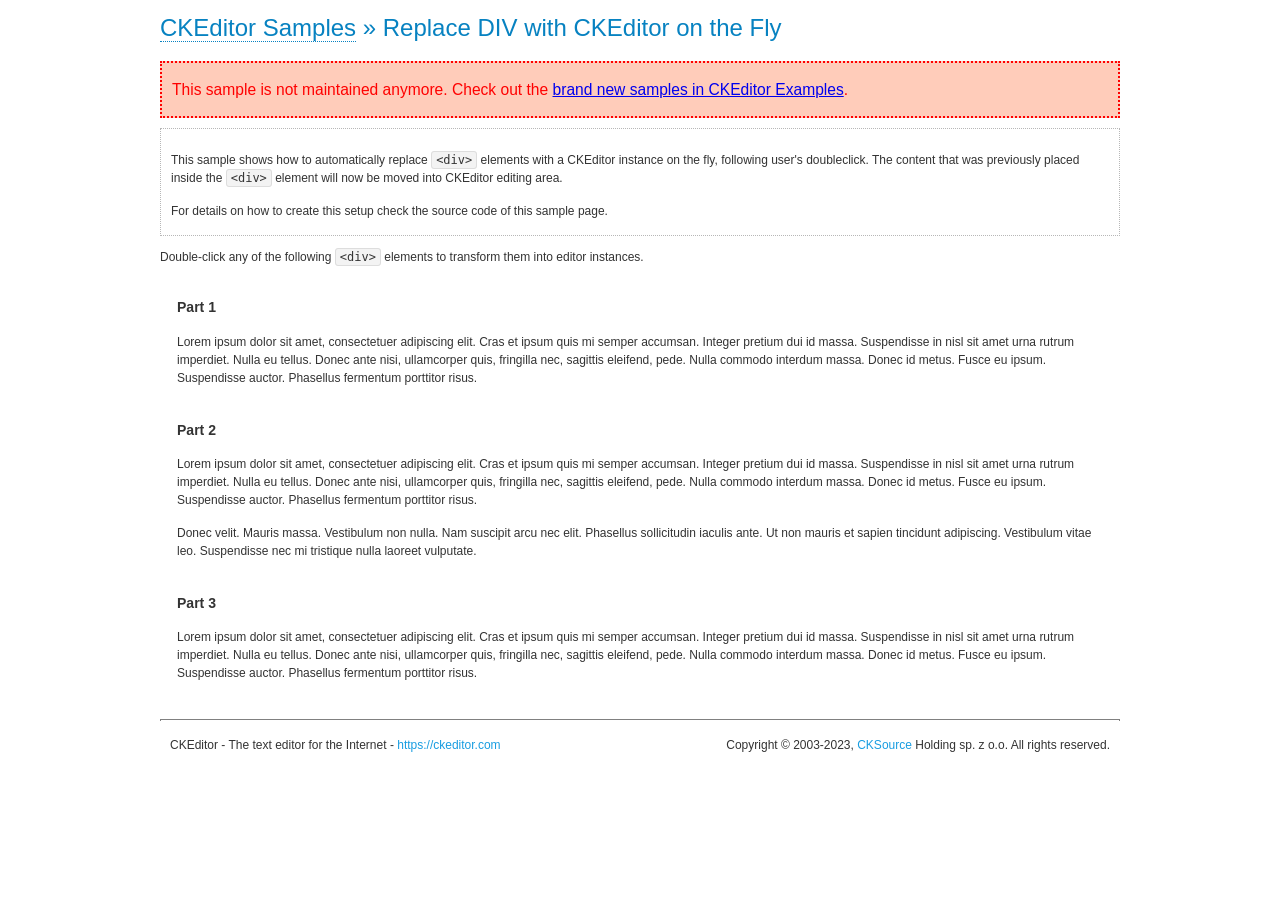
<file: SYSTEM/JSLIB/ckeditor/samples/old/divreplace.html>
<!DOCTYPE html>
<!--
Copyright (c) 2003-2023, CKSource Holding sp. z o.o. All rights reserved.
For licensing, see LICENSE.md or https://ckeditor.com/legal/ckeditor-oss-license
-->
<html lang="en">
<head>
	<meta charset="utf-8">
	<title>Replace DIV &mdash; CKEditor Sample</title>
	<script src="../../ckeditor.js"></script>
	<link href="sample.css" rel="stylesheet">
	<meta name="description" content="Try the latest sample of CKEditor 4 and learn more about customizing your WYSIWYG editor with endless possibilities.">
	<style>

		div.editable
		{
			border: solid 2px transparent;
			padding-left: 15px;
			padding-right: 15px;
		}

		div.editable:hover
		{
			border-color: black;
		}

	</style>
	<script>

		// Uncomment the following code to test the "Timeout Loading Method".
		// CKEDITOR.loadFullCoreTimeout = 5;

		window.onload = function() {
			// Listen to the double click event.
			if ( window.addEventListener )
				document.body.addEventListener( 'dblclick', onDoubleClick, false );
			else if ( window.attachEvent )
				document.body.attachEvent( 'ondblclick', onDoubleClick );

		};

		function onDoubleClick( ev ) {
			// Get the element which fired the event. This is not necessarily the
			// element to which the event has been attached.
			var element = ev.target || ev.srcElement;

			// Find out the div that holds this element.
			var name;

			do {
				element = element.parentNode;
			}
			while ( element && ( name = element.nodeName.toLowerCase() ) &&
				( name != 'div' || element.className.indexOf( 'editable' ) == -1 ) && name != 'body' );

			if ( name == 'div' && element.className.indexOf( 'editable' ) != -1 )
				replaceDiv( element );
		}

		var editor;

		function replaceDiv( div ) {
			if ( editor )
				editor.destroy();

			editor = CKEDITOR.replace( div );
		}

	</script>
</head>
<body>
	<h1 class="samples">
		<a href="index.html">CKEditor Samples</a> &raquo; Replace DIV with CKEditor on the Fly
	</h1>
	<div class="warning deprecated">
		This sample is not maintained anymore. Check out the <a href="https://ckeditor.com/docs/ckeditor4/latest/examples/index.html">brand new samples in CKEditor Examples</a>.
	</div>
	<div class="description">
		<p>
			This sample shows how to automatically replace <code>&lt;div&gt;</code> elements
			with a CKEditor instance on the fly, following user's doubleclick. The content
			that was previously placed inside the <code>&lt;div&gt;</code> element will now
			be moved into CKEditor editing area.
		</p>
		<p>
			For details on how to create this setup check the source code of this sample page.
		</p>
	</div>
	<p>
		Double-click any of the following <code>&lt;div&gt;</code> elements to transform them into
		editor instances.
	</p>
	<div class="editable">
		<h3>
			Part 1
		</h3>
		<p>
			Lorem ipsum dolor sit amet, consectetuer adipiscing elit. Cras et ipsum quis mi
			semper accumsan. Integer pretium dui id massa. Suspendisse in nisl sit amet urna
			rutrum imperdiet. Nulla eu tellus. Donec ante nisi, ullamcorper quis, fringilla
			nec, sagittis eleifend, pede. Nulla commodo interdum massa. Donec id metus. Fusce
			eu ipsum. Suspendisse auctor. Phasellus fermentum porttitor risus.
		</p>
	</div>
	<div class="editable">
		<h3>
			Part 2
		</h3>
		<p>
			Lorem ipsum dolor sit amet, consectetuer adipiscing elit. Cras et ipsum quis mi
			semper accumsan. Integer pretium dui id massa. Suspendisse in nisl sit amet urna
			rutrum imperdiet. Nulla eu tellus. Donec ante nisi, ullamcorper quis, fringilla
			nec, sagittis eleifend, pede. Nulla commodo interdum massa. Donec id metus. Fusce
			eu ipsum. Suspendisse auctor. Phasellus fermentum porttitor risus.
		</p>
		<p>
			Donec velit. Mauris massa. Vestibulum non nulla. Nam suscipit arcu nec elit. Phasellus
			sollicitudin iaculis ante. Ut non mauris et sapien tincidunt adipiscing. Vestibulum
			vitae leo. Suspendisse nec mi tristique nulla laoreet vulputate.
		</p>
	</div>
	<div class="editable">
		<h3>
			Part 3
		</h3>
		<p>
			Lorem ipsum dolor sit amet, consectetuer adipiscing elit. Cras et ipsum quis mi
			semper accumsan. Integer pretium dui id massa. Suspendisse in nisl sit amet urna
			rutrum imperdiet. Nulla eu tellus. Donec ante nisi, ullamcorper quis, fringilla
			nec, sagittis eleifend, pede. Nulla commodo interdum massa. Donec id metus. Fusce
			eu ipsum. Suspendisse auctor. Phasellus fermentum porttitor risus.
		</p>
	</div>
	<div id="footer">
		<hr>
		<p>
			CKEditor - The text editor for the Internet - <a class="samples" href="https://ckeditor.com/">https://ckeditor.com</a>
		</p>
		<p id="copy">
			Copyright &copy; 2003-2023, <a class="samples" href="https://cksource.com/">CKSource</a> Holding sp. z o.o. All rights reserved.
		</p>
	</div>
</body>
</html>
</file>
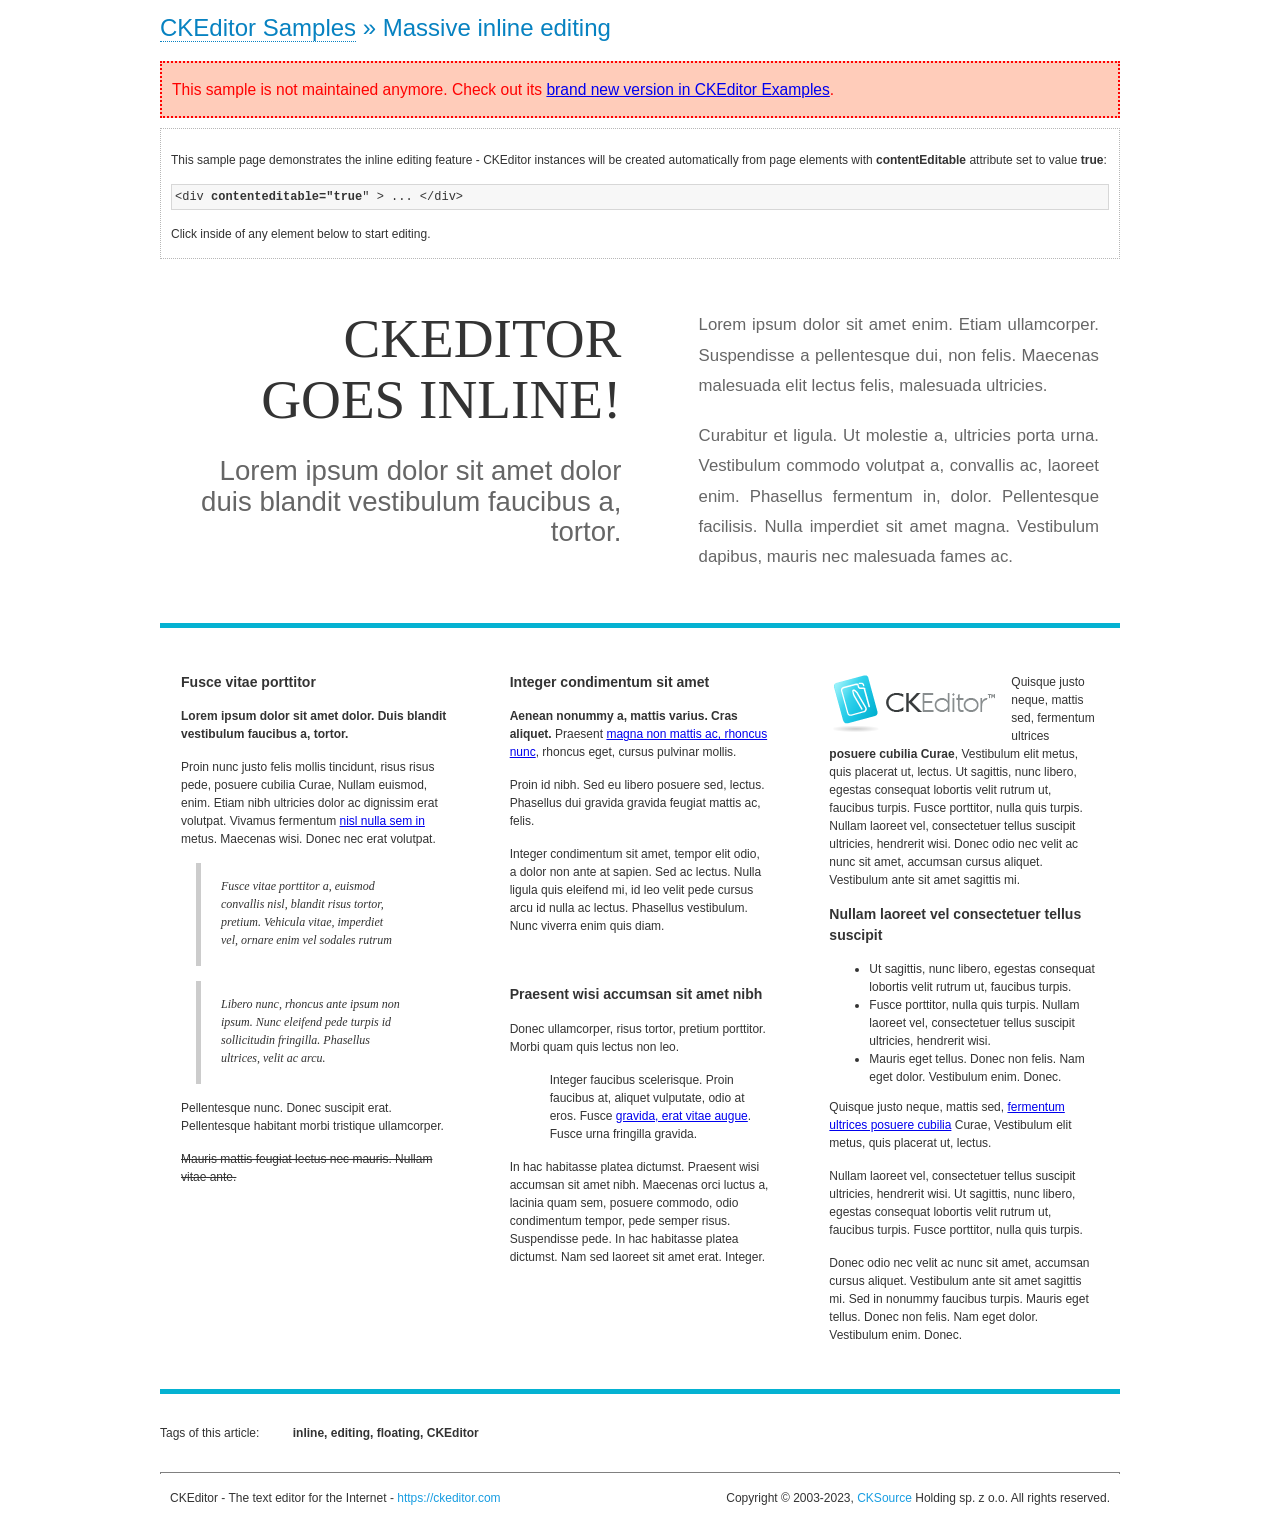
<file: SYSTEM/JSLIB/ckeditor/samples/old/inlineall.html>
<!DOCTYPE html>
<!--
Copyright (c) 2003-2023, CKSource Holding sp. z o.o. All rights reserved.
For licensing, see LICENSE.md or https://ckeditor.com/legal/ckeditor-oss-license
-->
<html lang="en">
<head>
	<meta charset="utf-8">
	<title>Massive inline editing &mdash; CKEditor Sample</title>
	<meta name="description" content="Try the latest sample of CKEditor 4 and learn more about customizing your WYSIWYG editor with endless possibilities.">
	<script src="../../ckeditor.js"></script>
	<script>

		// This code is generally not necessary, but it is here to demonstrate
		// how to customize specific editor instances on the fly. This fits well
		// this demo because we have editable elements (like headers) that
		// require less features.

		// The "instanceCreated" event is fired for every editor instance created.
		CKEDITOR.on( 'instanceCreated', function( event ) {
			var editor = event.editor,
				element = editor.element;

			// Customize editors for headers and tag list.
			// These editors don't need features like smileys, templates, iframes etc.
			if ( element.is( 'h1', 'h2', 'h3' ) || element.getAttribute( 'id' ) == 'taglist' ) {
				// Customize the editor configurations on "configLoaded" event,
				// which is fired after the configuration file loading and
				// execution. This makes it possible to change the
				// configurations before the editor initialization takes place.
				editor.on( 'configLoaded', function() {

					// Remove unnecessary plugins to make the editor simpler.
					editor.config.removePlugins = 'colorbutton,find,font,' +
						'forms,iframe,image,newpage,removeformat,' +
						'smiley,specialchar,stylescombo,templates';

					// Rearrange the layout of the toolbar.
					editor.config.toolbarGroups = [
						{ name: 'editing',		groups: [ 'basicstyles', 'links' ] },
						{ name: 'undo' },
						{ name: 'clipboard',	groups: [ 'selection', 'clipboard' ] },
						{ name: 'about' }
					];
				});
			}
		});

	</script>
	<link href="sample.css" rel="stylesheet">
	<style>

		/* The following styles are just to make the page look nice. */

		/* Workaround to show Arial Black in Firefox. */
		@font-face
		{
			font-family: 'arial-black';
			src: local('Arial Black');
		}

		*[contenteditable="true"]
		{
			padding: 10px;
		}

		#container
		{
			width: 960px;
			margin: 30px auto 0;
		}

		#header
		{
			overflow: hidden;
			padding: 0 0 30px;
			border-bottom: 5px solid #05B2D2;
			position: relative;
		}

		#headerLeft,
		#headerRight
		{
			width: 49%;
			overflow: hidden;
		}

		#headerLeft
		{
			float: left;
			padding: 10px 1px 1px;
		}

		#headerLeft h2,
		#headerLeft h3
		{
			text-align: right;
			margin: 0;
			overflow: hidden;
			font-weight: normal;
		}

		#headerLeft h2
		{
			font-family: "Arial Black",arial-black;
			font-size: 4.6em;
			line-height: 1.1;
			text-transform: uppercase;
		}

		#headerLeft h3
		{
			font-size: 2.3em;
			line-height: 1.1;
			margin: .2em 0 0;
			color: #666;
		}

		#headerRight
		{
			float: right;
			padding: 1px;
		}

		#headerRight p
		{
			line-height: 1.8;
			text-align: justify;
			margin: 0;
		}

		#headerRight p + p
		{
			margin-top: 20px;
		}

		#headerRight > div
		{
			padding: 20px;
			margin: 0 0 0 30px;
			font-size: 1.4em;
			color: #666;
		}

		#columns
		{
			color: #333;
			overflow: hidden;
			padding: 20px 0;
		}

		#columns > div
		{
			float: left;
			width: 33.3%;
		}

		#columns #column1 > div
		{
			margin-left: 1px;
		}

		#columns #column3 > div
		{
			margin-right: 1px;
		}

		#columns > div > div
		{
			margin: 0px 10px;
			padding: 10px 20px;
		}

		#columns blockquote
		{
			margin-left: 15px;
		}

		#tagLine
		{
			border-top: 5px solid #05B2D2;
			padding-top: 20px;
		}

		#taglist {
			display: inline-block;
			margin-left: 20px;
			font-weight: bold;
			margin: 0 0 0 20px;
		}

	</style>
</head>
<body>
<div>
	<h1 class="samples"><a href="index.html">CKEditor Samples</a> &raquo; Massive inline editing</h1>
	<div class="warning deprecated">
		This sample is not maintained anymore. Check out its <a href="https://ckeditor.com/docs/ckeditor4/latest/examples/inline.html">brand new version in CKEditor Examples</a>.
	</div>
	<div class="description">
		<p>This sample page demonstrates the inline editing feature - CKEditor instances will be created automatically from page elements with <strong>contentEditable</strong> attribute set to value <strong>true</strong>:</p>
		<pre class="samples">&lt;div <strong>contenteditable="true</strong>" &gt; ... &lt;/div&gt;</pre>
		<p>Click inside of any element below to start editing.</p>
	</div>
</div>
<div id="container">
	<div id="header">
		<div id="headerLeft">
			<h2 id="sampleTitle" contenteditable="true">
				CKEditor<br> Goes Inline!
			</h2>
			<h3 contenteditable="true">
				Lorem ipsum dolor sit amet dolor duis blandit vestibulum faucibus a, tortor.
			</h3>
		</div>
		<div id="headerRight">
			<div contenteditable="true">
				<p>
					Lorem ipsum dolor sit amet enim. Etiam ullamcorper. Suspendisse a pellentesque dui, non felis. Maecenas malesuada elit lectus felis, malesuada ultricies.
				</p>
				<p>
					Curabitur et ligula. Ut molestie a, ultricies porta urna. Vestibulum commodo volutpat a, convallis ac, laoreet enim. Phasellus fermentum in, dolor. Pellentesque facilisis. Nulla imperdiet sit amet magna. Vestibulum dapibus, mauris nec malesuada fames ac.
				</p>
			</div>
		</div>
	</div>
	<div id="columns">
		<div id="column1">
			<div contenteditable="true">
				<h3>
					Fusce vitae porttitor
				</h3>
				<p>
					<strong>
						Lorem ipsum dolor sit amet dolor. Duis blandit vestibulum faucibus a, tortor.
					</strong>
				</p>
				<p>
					Proin nunc justo felis mollis tincidunt, risus risus pede, posuere cubilia Curae, Nullam euismod, enim. Etiam nibh ultricies dolor ac dignissim erat volutpat. Vivamus fermentum <a href="https://ckeditor.com/">nisl nulla sem in</a> metus. Maecenas wisi. Donec nec erat volutpat.
				</p>
				<blockquote>
					<p>
						Fusce vitae porttitor a, euismod convallis nisl, blandit risus tortor, pretium.
						Vehicula vitae, imperdiet vel, ornare enim vel sodales rutrum
					</p>
				</blockquote>
				<blockquote>
					<p>
						Libero nunc, rhoncus ante ipsum non ipsum. Nunc eleifend pede turpis id sollicitudin fringilla. Phasellus ultrices, velit ac arcu.
					</p>
				</blockquote>
				<p>Pellentesque nunc. Donec suscipit erat. Pellentesque habitant morbi tristique ullamcorper.</p>
				<p><s>Mauris mattis feugiat lectus nec mauris. Nullam vitae ante.</s></p>
			</div>
		</div>
		<div id="column2">
			<div contenteditable="true">
				<h3>
					Integer condimentum sit amet
				</h3>
				<p>
					<strong>Aenean nonummy a, mattis varius. Cras aliquet.</strong>
					Praesent <a href="https://ckeditor.com/">magna non mattis ac, rhoncus nunc</a>, rhoncus eget, cursus pulvinar mollis.</p>
				<p>Proin id nibh. Sed eu libero posuere sed, lectus. Phasellus dui gravida gravida feugiat mattis ac, felis.</p>
				<p>Integer condimentum sit amet, tempor elit odio, a dolor non ante at sapien. Sed ac lectus. Nulla ligula quis eleifend mi, id leo velit pede cursus arcu id nulla ac lectus. Phasellus vestibulum. Nunc viverra enim quis diam.</p>
			</div>
			<div contenteditable="true">
				<h3>
					Praesent wisi accumsan sit amet nibh
				</h3>
				<p>Donec ullamcorper, risus tortor, pretium porttitor. Morbi quam quis lectus non leo.</p>
				<p style="margin-left: 40px; ">Integer faucibus scelerisque. Proin faucibus at, aliquet vulputate, odio at eros. Fusce <a href="https://ckeditor.com/">gravida, erat vitae augue</a>. Fusce urna fringilla gravida.</p>
				<p>In hac habitasse platea dictumst. Praesent wisi accumsan sit amet nibh. Maecenas orci luctus a, lacinia quam sem, posuere commodo, odio condimentum tempor, pede semper risus. Suspendisse pede. In hac habitasse platea dictumst. Nam sed laoreet sit amet erat. Integer.</p>
			</div>
		</div>
		<div id="column3">
			<div contenteditable="true">
				<p>
					<img src="assets/inlineall/logo.png" alt="CKEditor logo" style="float:left">
				</p>
				<p>Quisque justo neque, mattis sed, fermentum ultrices <strong>posuere cubilia Curae</strong>, Vestibulum elit metus, quis placerat ut, lectus. Ut sagittis, nunc libero, egestas consequat lobortis velit rutrum ut, faucibus turpis. Fusce porttitor, nulla quis turpis. Nullam laoreet vel, consectetuer tellus suscipit ultricies, hendrerit wisi. Donec odio nec velit ac nunc sit amet, accumsan cursus aliquet. Vestibulum ante sit amet sagittis mi.</p>
				<h3>
					Nullam laoreet vel consectetuer tellus suscipit
				</h3>
				<ul>
					<li>Ut sagittis, nunc libero, egestas consequat lobortis velit rutrum ut, faucibus turpis.</li>
					<li>Fusce porttitor, nulla quis turpis. Nullam laoreet vel, consectetuer tellus suscipit ultricies, hendrerit wisi.</li>
					<li>Mauris eget tellus. Donec non felis. Nam eget dolor. Vestibulum enim. Donec.</li>
				</ul>
				<p>Quisque justo neque, mattis sed, <a href="https://ckeditor.com/">fermentum ultrices posuere cubilia</a> Curae, Vestibulum elit metus, quis placerat ut, lectus.</p>
				<p>Nullam laoreet vel, consectetuer tellus suscipit ultricies, hendrerit wisi. Ut sagittis, nunc libero, egestas consequat lobortis velit rutrum ut, faucibus turpis. Fusce porttitor, nulla quis turpis.</p>
				<p>Donec odio nec velit ac nunc sit amet, accumsan cursus aliquet. Vestibulum ante sit amet sagittis mi. Sed in nonummy faucibus turpis. Mauris eget tellus. Donec non felis. Nam eget dolor. Vestibulum enim. Donec.</p>
			</div>
		</div>
	</div>
	<div id="tagLine">
		Tags of this article:
		<p id="taglist" contenteditable="true">
			inline, editing, floating, CKEditor
		</p>
	</div>
</div>
<div id="footer">
	<hr>
	<p>
		CKEditor - The text editor for the Internet - <a class="samples" href="https://ckeditor.com/">
			https://ckeditor.com</a>
	</p>
	<p id="copy">
		Copyright &copy; 2003-2023, <a class="samples" href="https://cksource.com/">CKSource</a> Holding sp. z o.o. All rights reserved.
	</p>
</div>
</body>
</html>
</file>
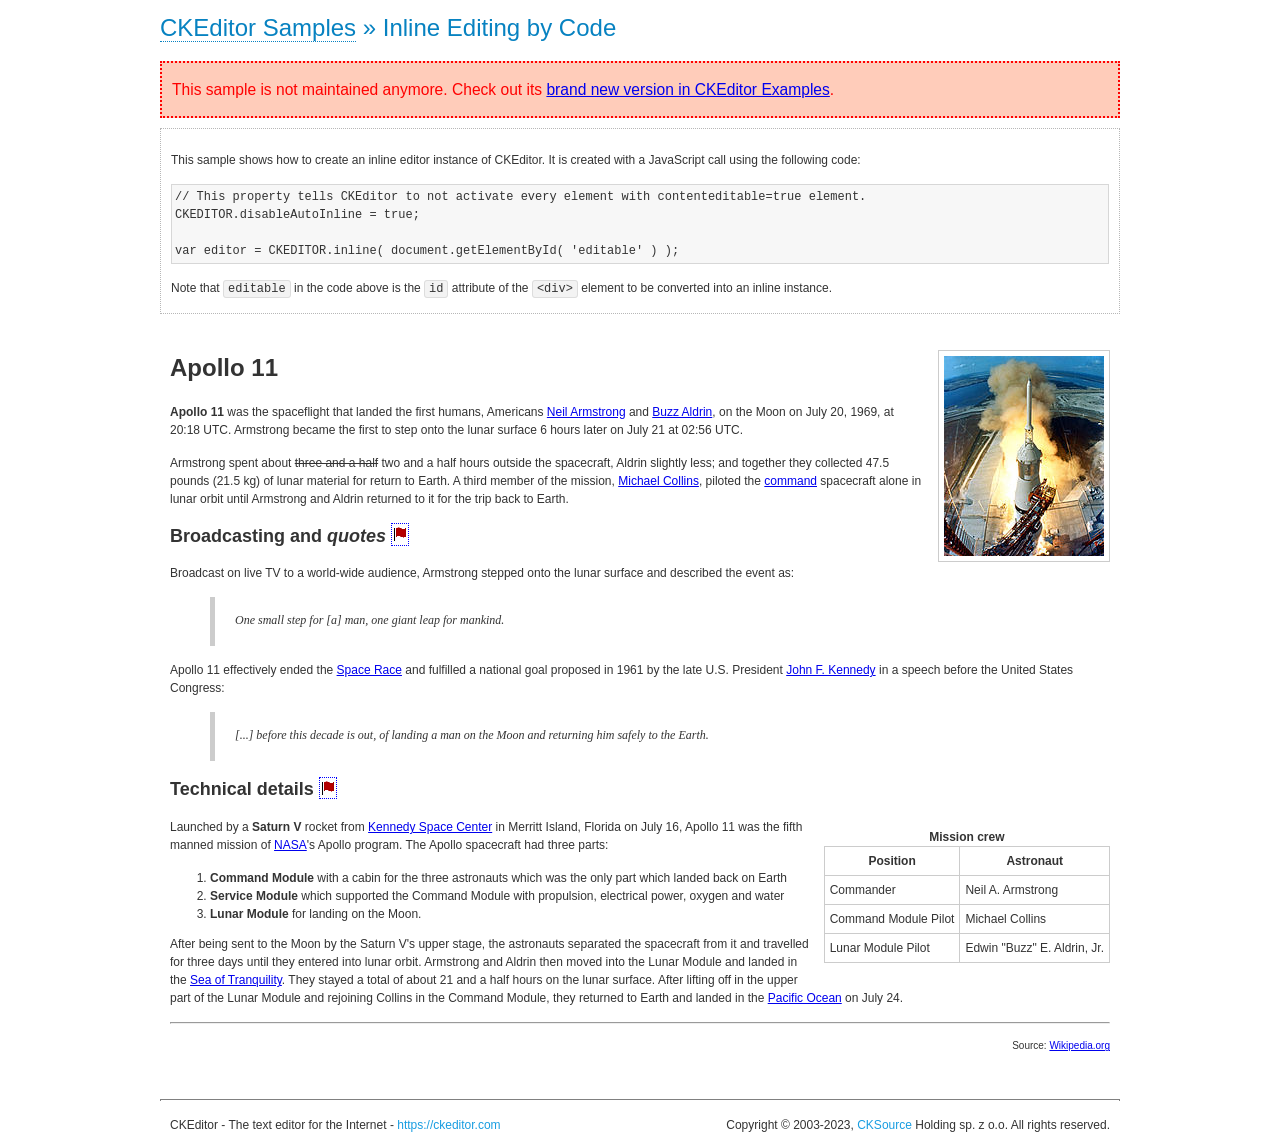
<file: SYSTEM/JSLIB/ckeditor/samples/old/inlinebycode.html>
<!DOCTYPE html>
<!--
Copyright (c) 2003-2023, CKSource Holding sp. z o.o. All rights reserved.
For licensing, see LICENSE.md or https://ckeditor.com/legal/ckeditor-oss-license
-->
<html lang="en">
<head>
	<meta charset="utf-8">
	<title>Inline Editing by Code &mdash; CKEditor Sample</title>
	<script src="../../ckeditor.js"></script>
	<link href="sample.css" rel="stylesheet">
	<meta name="description" content="Try the latest sample of CKEditor 4 and learn more about customizing your WYSIWYG editor with endless possibilities.">
	<style>

		#editable
		{
			padding: 10px;
			float: left;
		}

	</style>
</head>
<body>
	<h1 class="samples">
		<a href="index.html">CKEditor Samples</a> &raquo; Inline Editing by Code
	</h1>
	<div class="warning deprecated">
		This sample is not maintained anymore. Check out its <a href="https://ckeditor.com/docs/ckeditor4/latest/examples/inline.html">brand new version in CKEditor Examples</a>.
	</div>
	<div class="description">
		<p>
			This sample shows how to create an inline editor instance of CKEditor. It is created
			with a JavaScript call using the following code:
		</p>
<pre class="samples">
// This property tells CKEditor to not activate every element with contenteditable=true element.
CKEDITOR.disableAutoInline = true;

var editor = CKEDITOR.inline( document.getElementById( 'editable' ) );
</pre>
		<p>
			Note that <code>editable</code> in the code above is the <code>id</code>
			attribute of the <code>&lt;div&gt;</code> element to be converted into an inline instance.
		</p>
	</div>
	<div id="editable" contenteditable="true">
		<h1><img alt="Saturn V carrying Apollo 11" class="right" src="assets/sample.jpg" /> Apollo 11</h1>

		<p><b>Apollo 11</b> was the spaceflight that landed the first humans, Americans <a href="http://en.wikipedia.org/wiki/Neil_Armstrong" title="Neil Armstrong">Neil Armstrong</a> and <a href="http://en.wikipedia.org/wiki/Buzz_Aldrin" title="Buzz Aldrin">Buzz Aldrin</a>, on the Moon on July 20, 1969, at 20:18 UTC. Armstrong became the first to step onto the lunar surface 6 hours later on July 21 at 02:56 UTC.</p>

		<p>Armstrong spent about <s>three and a half</s> two and a half hours outside the spacecraft, Aldrin slightly less; and together they collected 47.5 pounds (21.5&nbsp;kg) of lunar material for return to Earth. A third member of the mission, <a href="http://en.wikipedia.org/wiki/Michael_Collins_(astronaut)" title="Michael Collins (astronaut)">Michael Collins</a>, piloted the <a href="http://en.wikipedia.org/wiki/Apollo_Command/Service_Module" title="Apollo Command/Service Module">command</a> spacecraft alone in lunar orbit until Armstrong and Aldrin returned to it for the trip back to Earth.</p>

		<h2>Broadcasting and <em>quotes</em> <a id="quotes" name="quotes"></a></h2>

		<p>Broadcast on live TV to a world-wide audience, Armstrong stepped onto the lunar surface and described the event as:</p>

		<blockquote>
			<p>One small step for [a] man, one giant leap for mankind.</p>
		</blockquote>

		<p>Apollo 11 effectively ended the <a href="http://en.wikipedia.org/wiki/Space_Race" title="Space Race">Space Race</a> and fulfilled a national goal proposed in 1961 by the late U.S. President <a href="http://en.wikipedia.org/wiki/John_F._Kennedy" title="John F. Kennedy">John F. Kennedy</a> in a speech before the United States Congress:</p>

		<blockquote>
			<p>[...] before this decade is out, of landing a man on the Moon and returning him safely to the Earth.</p>
		</blockquote>

		<h2>Technical details <a id="tech-details" name="tech-details"></a></h2>

		<table align="right" border="1" bordercolor="#ccc" cellpadding="5" cellspacing="0" style="border-collapse:collapse;margin:10px 0 10px 15px;">
			<caption><strong>Mission crew</strong></caption>
			<thead>
			<tr>
				<th scope="col">Position</th>
				<th scope="col">Astronaut</th>
			</tr>
			</thead>
			<tbody>
			<tr>
				<td>Commander</td>
				<td>Neil A. Armstrong</td>
			</tr>
			<tr>
				<td>Command Module Pilot</td>
				<td>Michael Collins</td>
			</tr>
			<tr>
				<td>Lunar Module Pilot</td>
				<td>Edwin &quot;Buzz&quot; E. Aldrin, Jr.</td>
			</tr>
			</tbody>
		</table>

		<p>Launched by a <strong>Saturn V</strong> rocket from <a href="http://en.wikipedia.org/wiki/Kennedy_Space_Center" title="Kennedy Space Center">Kennedy Space Center</a> in Merritt Island, Florida on July 16, Apollo 11 was the fifth manned mission of <a href="http://en.wikipedia.org/wiki/NASA" title="NASA">NASA</a>&#39;s Apollo program. The Apollo spacecraft had three parts:</p>

		<ol>
			<li><strong>Command Module</strong> with a cabin for the three astronauts which was the only part which landed back on Earth</li>
			<li><strong>Service Module</strong> which supported the Command Module with propulsion, electrical power, oxygen and water</li>
			<li><strong>Lunar Module</strong> for landing on the Moon.</li>
		</ol>

		<p>After being sent to the Moon by the Saturn V&#39;s upper stage, the astronauts separated the spacecraft from it and travelled for three days until they entered into lunar orbit. Armstrong and Aldrin then moved into the Lunar Module and landed in the <a href="http://en.wikipedia.org/wiki/Mare_Tranquillitatis" title="Mare Tranquillitatis">Sea of Tranquility</a>. They stayed a total of about 21 and a half hours on the lunar surface. After lifting off in the upper part of the Lunar Module and rejoining Collins in the Command Module, they returned to Earth and landed in the <a href="http://en.wikipedia.org/wiki/Pacific_Ocean" title="Pacific Ocean">Pacific Ocean</a> on July 24.</p>

		<hr />
		<p style="text-align: right;"><small>Source: <a href="http://en.wikipedia.org/wiki/Apollo_11">Wikipedia.org</a></small></p>
	</div>

	<script>
		// We need to turn off the automatic editor creation first.
		CKEDITOR.disableAutoInline = true;

		var editor = CKEDITOR.inline( 'editable' );
	</script>
	<div id="footer">
		<hr>
		<p contenteditable="true">
			CKEditor - The text editor for the Internet - <a class="samples" href="https://ckeditor.com/">
				https://ckeditor.com</a>
		</p>
		<p id="copy">
			Copyright &copy; 2003-2023, <a class="samples" href="https://cksource.com/">CKSource</a> Holding sp. z o.o. All rights reserved.
		</p>
	</div>
</body>
</html>
</file>
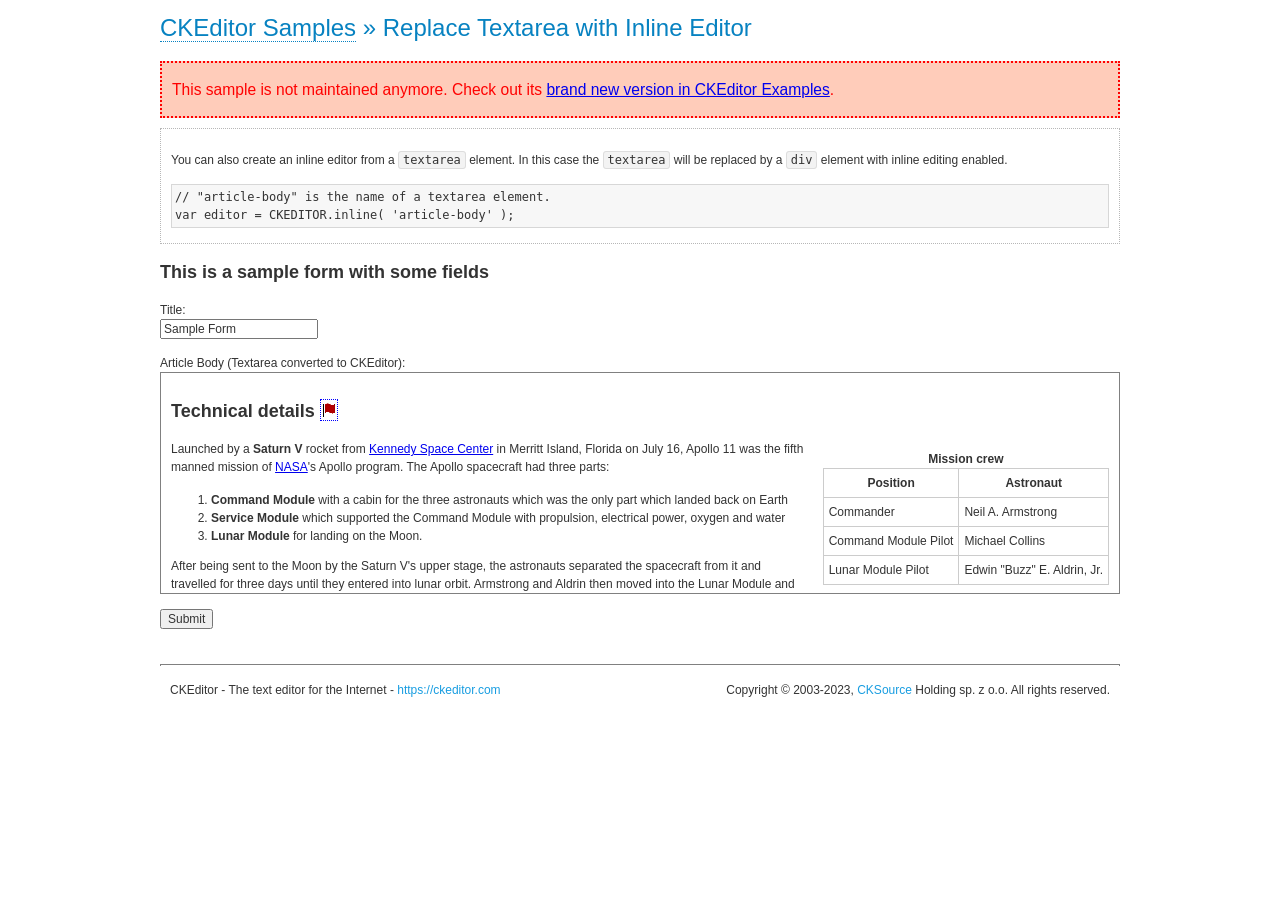
<file: SYSTEM/JSLIB/ckeditor/samples/old/inlinetextarea.html>
<!DOCTYPE html>
<!--
Copyright (c) 2003-2023, CKSource Holding sp. z o.o. All rights reserved.
For licensing, see LICENSE.md or https://ckeditor.com/legal/ckeditor-oss-license
-->
<html lang="en">
<head>
	<meta charset="utf-8">
	<title>Replace Textarea with Inline Editor &mdash; CKEditor Sample</title>
	<script src="../../ckeditor.js"></script>
	<link href="sample.css" rel="stylesheet">
	<meta name="description" content="Try the latest sample of CKEditor 4 and learn more about customizing your WYSIWYG editor with endless possibilities.">
	<style>

		/* Style the CKEditor element to look like a textfield */
		.cke_textarea_inline
		{
			padding: 10px;
			height: 200px;
			overflow: auto;

			border: 1px solid gray;
			-webkit-appearance: textfield;
		}

	</style>
</head>
<body>
	<h1 class="samples">
		<a href="index.html">CKEditor Samples</a> &raquo; Replace Textarea with Inline Editor
	</h1>
	<div class="warning deprecated">
		This sample is not maintained anymore. Check out its <a href="https://ckeditor.com/docs/ckeditor4/latest/examples/inline.html">brand new version in CKEditor Examples</a>.
	</div>
	<div class="description">
		<p>
			You can also create an inline editor from a <code>textarea</code>
			element. In this case the <code>textarea</code> will be replaced
			by a <code>div</code> element with inline editing enabled.
		</p>
<pre class="samples">
// "article-body" is the name of a textarea element.
var editor = CKEDITOR.inline( 'article-body' );
</pre>
	</div>
	<form action="sample_posteddata.php" method="post">
		<h2>This is a sample form with some fields</h2>
		<p>
			Title:<br>
			<input type="text" name="title" value="Sample Form"></p>
		<p>
			Article Body (Textarea converted to CKEditor):<br>
			<textarea name="article-body" style="height: 200px">
				&lt;h2&gt;Technical details &lt;a id="tech-details" name="tech-details"&gt;&lt;/a&gt;&lt;/h2&gt;

				&lt;table align="right" border="1" bordercolor="#ccc" cellpadding="5" cellspacing="0" style="border-collapse:collapse;margin:10px 0 10px 15px;"&gt;
					&lt;caption&gt;&lt;strong&gt;Mission crew&lt;/strong&gt;&lt;/caption&gt;
					&lt;thead&gt;
					&lt;tr&gt;
						&lt;th scope="col"&gt;Position&lt;/th&gt;
						&lt;th scope="col"&gt;Astronaut&lt;/th&gt;
					&lt;/tr&gt;
					&lt;/thead&gt;
					&lt;tbody&gt;
					&lt;tr&gt;
						&lt;td&gt;Commander&lt;/td&gt;
						&lt;td&gt;Neil A. Armstrong&lt;/td&gt;
					&lt;/tr&gt;
					&lt;tr&gt;
						&lt;td&gt;Command Module Pilot&lt;/td&gt;
						&lt;td&gt;Michael Collins&lt;/td&gt;
					&lt;/tr&gt;
					&lt;tr&gt;
						&lt;td&gt;Lunar Module Pilot&lt;/td&gt;
						&lt;td&gt;Edwin &quot;Buzz&quot; E. Aldrin, Jr.&lt;/td&gt;
					&lt;/tr&gt;
					&lt;/tbody&gt;
				&lt;/table&gt;

				&lt;p&gt;Launched by a &lt;strong&gt;Saturn V&lt;/strong&gt; rocket from &lt;a href="http://en.wikipedia.org/wiki/Kennedy_Space_Center" title="Kennedy Space Center"&gt;Kennedy Space Center&lt;/a&gt; in Merritt Island, Florida on July 16, Apollo 11 was the fifth manned mission of &lt;a href="http://en.wikipedia.org/wiki/NASA" title="NASA"&gt;NASA&lt;/a&gt;&#39;s Apollo program. The Apollo spacecraft had three parts:&lt;/p&gt;

				&lt;ol&gt;
					&lt;li&gt;&lt;strong&gt;Command Module&lt;/strong&gt; with a cabin for the three astronauts which was the only part which landed back on Earth&lt;/li&gt;
					&lt;li&gt;&lt;strong&gt;Service Module&lt;/strong&gt; which supported the Command Module with propulsion, electrical power, oxygen and water&lt;/li&gt;
					&lt;li&gt;&lt;strong&gt;Lunar Module&lt;/strong&gt; for landing on the Moon.&lt;/li&gt;
				&lt;/ol&gt;

				&lt;p&gt;After being sent to the Moon by the Saturn V&#39;s upper stage, the astronauts separated the spacecraft from it and travelled for three days until they entered into lunar orbit. Armstrong and Aldrin then moved into the Lunar Module and landed in the &lt;a href="http://en.wikipedia.org/wiki/Mare_Tranquillitatis" title="Mare Tranquillitatis"&gt;Sea of Tranquility&lt;/a&gt;. They stayed a total of about 21 and a half hours on the lunar surface. After lifting off in the upper part of the Lunar Module and rejoining Collins in the Command Module, they returned to Earth and landed in the &lt;a href="http://en.wikipedia.org/wiki/Pacific_Ocean" title="Pacific Ocean"&gt;Pacific Ocean&lt;/a&gt; on July 24.&lt;/p&gt;

				&lt;hr /&gt;
				&lt;p style="text-align: right;"&gt;&lt;small&gt;Source: &lt;a href="http://en.wikipedia.org/wiki/Apollo_11"&gt;Wikipedia.org&lt;/a&gt;&lt;/small&gt;&lt;/p&gt;
			</textarea>
		</p>
		<p>
			<input type="submit" value="Submit">
		</p>
	</form>

	<script>
		CKEDITOR.inline( 'article-body' );
	</script>
	<div id="footer">
		<hr>
		<p>
			CKEditor - The text editor for the Internet - <a class="samples" href="https://ckeditor.com/">
				https://ckeditor.com</a>
		</p>
		<p id="copy">
			Copyright &copy; 2003-2023, <a class="samples" href="https://cksource.com/">CKSource</a> Holding sp. z o.o. All rights reserved.
		</p>
	</div>
</body>
</html>
</file>
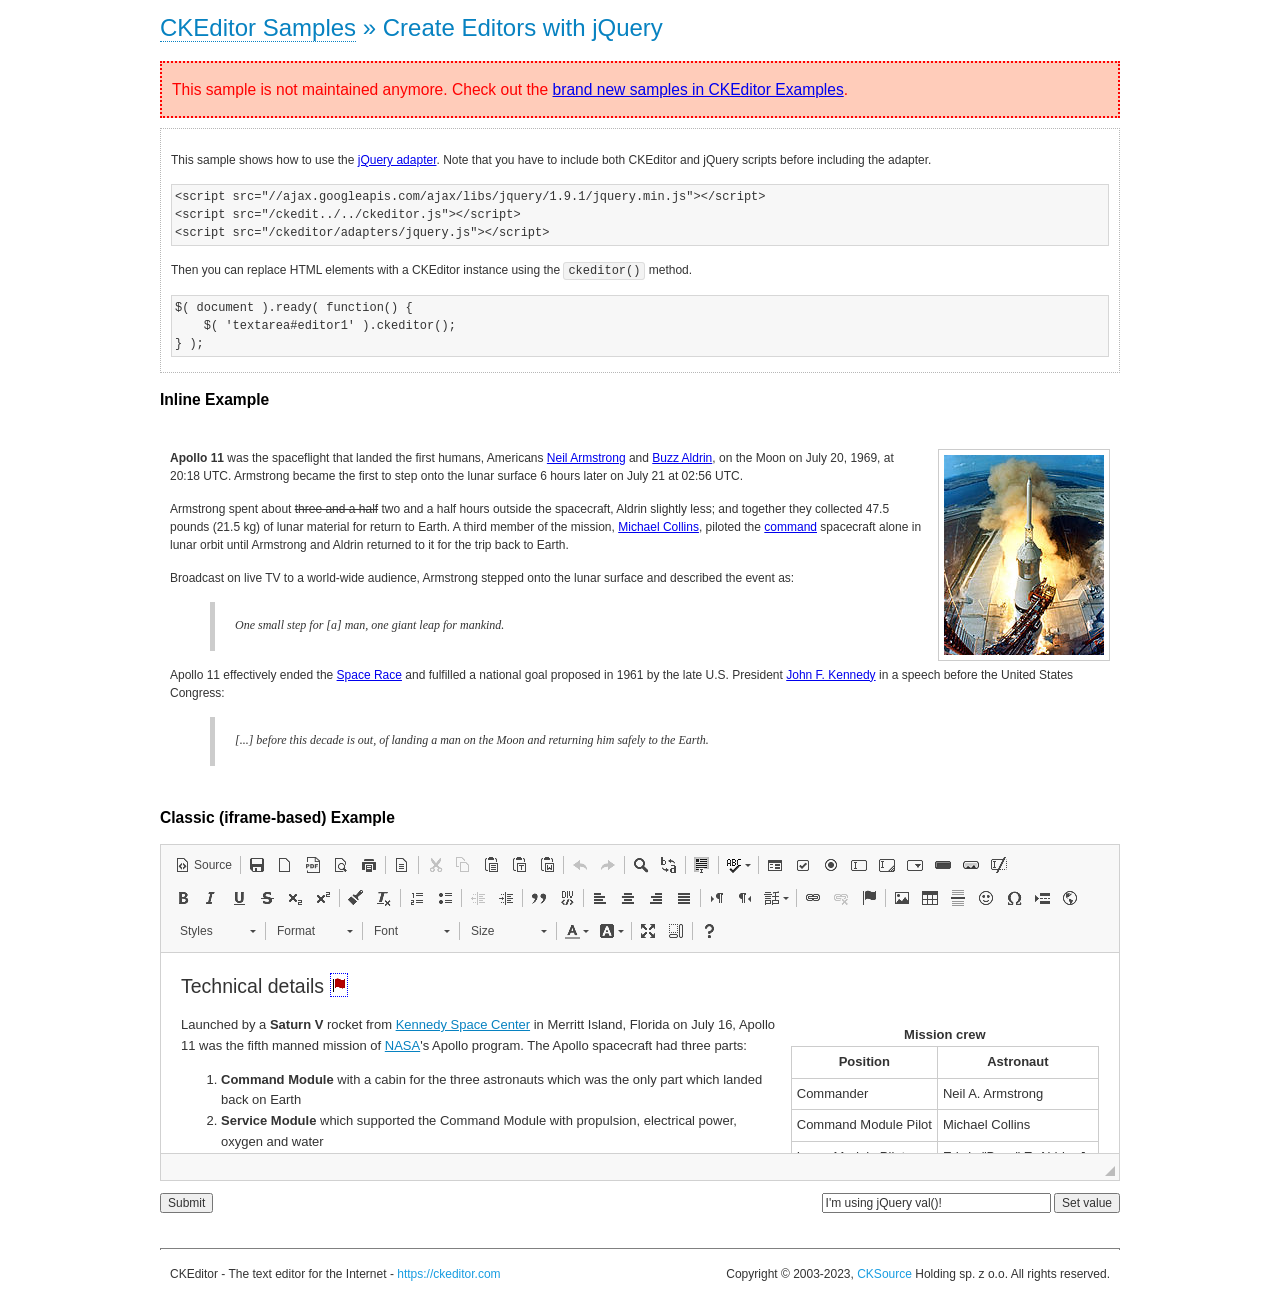
<file: SYSTEM/JSLIB/ckeditor/samples/old/jquery.html>
<!DOCTYPE html>
<!--
Copyright (c) 2003-2023, CKSource Holding sp. z o.o. All rights reserved.
For licensing, see LICENSE.md or https://ckeditor.com/legal/ckeditor-oss-license
-->
<html lang="en">
<head>
	<meta charset="utf-8">
	<title>jQuery Adapter &mdash; CKEditor Sample</title>
	<script src="http://code.jquery.com/jquery-1.11.0.min.js"></script>
	<script src="../../ckeditor.js"></script>
	<script src="../../adapters/jquery.js"></script>
	<link href="sample.css" rel="stylesheet">
	<meta name="description" content="Try the latest sample of CKEditor 4 and learn more about customizing your WYSIWYG editor with endless possibilities.">
	<style>

		#editable
		{
			padding: 10px;
			float: left;
		}

	</style>
	<script>

		CKEDITOR.disableAutoInline = true;

		$( document ).ready( function() {
			$( '#editor1' ).ckeditor(); // Use CKEDITOR.replace() if element is <textarea>.
			$( '#editable' ).ckeditor(); // Use CKEDITOR.inline().
		} );

		function setValue() {
			$( '#editor1' ).val( $( 'input#val' ).val() );
		}

	</script>
</head>
<body>
	<h1 class="samples">
		<a href="index.html" id="a-test">CKEditor Samples</a> &raquo; Create Editors with jQuery
	</h1>
	<div class="warning deprecated">
		This sample is not maintained anymore. Check out the <a href="https://ckeditor.com/docs/ckeditor4/latest/examples/index.html">brand new samples in CKEditor Examples</a>.
	</div>
	<form action="sample_posteddata.php" method="post">
		<div class="description">
			<p>
				This sample shows how to use the <a href="https://ckeditor.com/docs/ckeditor4/latest/guide/dev_jquery.html">jQuery adapter</a>.
				Note that you have to include both CKEditor and jQuery scripts before including the adapter.
			</p>

<pre class="samples">
&lt;script src="//ajax.googleapis.com/ajax/libs/jquery/1.9.1/jquery.min.js"&gt;&lt;/script&gt;
&lt;script src="/ckedit../../ckeditor.js"&gt;&lt;/script&gt;
&lt;script src="/ckeditor/adapters/jquery.js"&gt;&lt;/script&gt;
</pre>

			<p>Then you can replace HTML elements with a CKEditor instance using the <code>ckeditor()</code> method.</p>

<pre class="samples">
$( document ).ready( function() {
	$( 'textarea#editor1' ).ckeditor();
} );
</pre>
		</div>

		<h2 class="samples">Inline Example</h2>

		<div id="editable" contenteditable="true">
			<p><img alt="Saturn V carrying Apollo 11" class="right" src="assets/sample.jpg"/><b>Apollo 11</b> was the spaceflight that landed the first humans, Americans <a href="http://en.wikipedia.org/wiki/Neil_Armstrong" title="Neil Armstrong">Neil Armstrong</a> and <a href="http://en.wikipedia.org/wiki/Buzz_Aldrin" title="Buzz Aldrin">Buzz Aldrin</a>, on the Moon on July 20, 1969, at 20:18 UTC. Armstrong became the first to step onto the lunar surface 6 hours later on July 21 at 02:56 UTC.</p>
			<p>Armstrong spent about <s>three and a half</s> two and a half hours outside the spacecraft, Aldrin slightly less; and together they collected 47.5 pounds (21.5&nbsp;kg) of lunar material for return to Earth. A third member of the mission, <a href="http://en.wikipedia.org/wiki/Michael_Collins_(astronaut)" title="Michael Collins (astronaut)">Michael Collins</a>, piloted the <a href="http://en.wikipedia.org/wiki/Apollo_Command/Service_Module" title="Apollo Command/Service Module">command</a> spacecraft alone in lunar orbit until Armstrong and Aldrin returned to it for the trip back to Earth.
			<p>Broadcast on live TV to a world-wide audience, Armstrong stepped onto the lunar surface and described the event as:</p>
			<blockquote><p>One small step for [a] man, one giant leap for mankind.</p></blockquote> <p>Apollo 11 effectively ended the <a href="http://en.wikipedia.org/wiki/Space_Race" title="Space Race">Space Race</a> and fulfilled a national goal proposed in 1961 by the late U.S. President <a href="http://en.wikipedia.org/wiki/John_F._Kennedy" title="John F. Kennedy">John F. Kennedy</a> in a speech before the United States Congress:</p> <blockquote><p>[...] before this decade is out, of landing a man on the Moon and returning him safely to the Earth.</p></blockquote>
		</div>

		<br style="clear: both">

		<h2 class="samples">Classic (iframe-based) Example</h2>

		<textarea cols="80" id="editor1" name="editor1" rows="10">
			&lt;h2&gt;Technical details &lt;a id=&quot;tech-details&quot; name=&quot;tech-details&quot;&gt;&lt;/a&gt;&lt;/h2&gt; &lt;table align=&quot;right&quot; border=&quot;1&quot; bordercolor=&quot;#ccc&quot; cellpadding=&quot;5&quot; cellspacing=&quot;0&quot; style=&quot;border-collapse:collapse;margin:10px 0 10px 15px;&quot;&gt; &lt;caption&gt;&lt;strong&gt;Mission crew&lt;/strong&gt;&lt;/caption&gt; &lt;thead&gt; &lt;tr&gt; &lt;th scope=&quot;col&quot;&gt;Position&lt;/th&gt; &lt;th scope=&quot;col&quot;&gt;Astronaut&lt;/th&gt; &lt;/tr&gt; &lt;/thead&gt; &lt;tbody&gt; &lt;tr&gt; &lt;td&gt;Commander&lt;/td&gt; &lt;td&gt;Neil A. Armstrong&lt;/td&gt; &lt;/tr&gt; &lt;tr&gt; &lt;td&gt;Command Module Pilot&lt;/td&gt; &lt;td&gt;Michael Collins&lt;/td&gt; &lt;/tr&gt; &lt;tr&gt; &lt;td&gt;Lunar Module Pilot&lt;/td&gt; &lt;td&gt;Edwin &amp;quot;Buzz&amp;quot; E. Aldrin, Jr.&lt;/td&gt; &lt;/tr&gt; &lt;/tbody&gt; &lt;/table&gt; &lt;p&gt;Launched by a &lt;strong&gt;Saturn V&lt;/strong&gt; rocket from &lt;a href=&quot;http://en.wikipedia.org/wiki/Kennedy_Space_Center&quot; title=&quot;Kennedy Space Center&quot;&gt;Kennedy Space Center&lt;/a&gt; in Merritt Island, Florida on July 16, Apollo 11 was the fifth manned mission of &lt;a href=&quot;http://en.wikipedia.org/wiki/NASA&quot; title=&quot;NASA&quot;&gt;NASA&lt;/a&gt;&amp;#39;s Apollo program. The Apollo spacecraft had three parts:&lt;/p&gt; &lt;ol&gt; &lt;li&gt;&lt;strong&gt;Command Module&lt;/strong&gt; with a cabin for the three astronauts which was the only part which landed back on Earth&lt;/li&gt; &lt;li&gt;&lt;strong&gt;Service Module&lt;/strong&gt; which supported the Command Module with propulsion, electrical power, oxygen and water&lt;/li&gt; &lt;li&gt;&lt;strong&gt;Lunar Module&lt;/strong&gt; for landing on the Moon.&lt;/li&gt; &lt;/ol&gt; &lt;p&gt;After being sent to the Moon by the Saturn V&amp;#39;s upper stage, the astronauts separated the spacecraft from it and travelled for three days until they entered into lunar orbit. Armstrong and Aldrin then moved into the Lunar Module and landed in the &lt;a href=&quot;http://en.wikipedia.org/wiki/Mare_Tranquillitatis&quot; title=&quot;Mare Tranquillitatis&quot;&gt;Sea of Tranquility&lt;/a&gt;. They stayed a total of about 21 and a half hours on the lunar surface. After lifting off in the upper part of the Lunar Module and rejoining Collins in the Command Module, they returned to Earth and landed in the &lt;a href=&quot;http://en.wikipedia.org/wiki/Pacific_Ocean&quot; title=&quot;Pacific Ocean&quot;&gt;Pacific Ocean&lt;/a&gt; on July 24.&lt;/p&gt; &lt;hr/&gt; &lt;p style=&quot;text-align: right;&quot;&gt;&lt;small&gt;Source: &lt;a href=&quot;http://en.wikipedia.org/wiki/Apollo_11&quot;&gt;Wikipedia.org&lt;/a&gt;&lt;/small&gt;&lt;/p&gt;
		</textarea>

		<p style="overflow: hidden">
			<input style="float: left" type="submit" value="Submit">
			<span style="float: right">
				<input type="text" id="val" value="I'm using jQuery val()!" size="30">
				<input onclick="setValue();" type="button" value="Set value">
			</span>
		</p>
	</form>
	<div id="footer">
		<hr>
		<p>
			CKEditor - The text editor for the Internet - <a class="samples" href="https://ckeditor.com/">https://ckeditor.com</a>
		</p>
		<p id="copy">
			Copyright &copy; 2003-2023, <a class="samples" href="https://cksource.com/">CKSource</a> Holding sp. z o.o. All rights reserved.
		</p>
	</div>
</body>
</html>
</file>
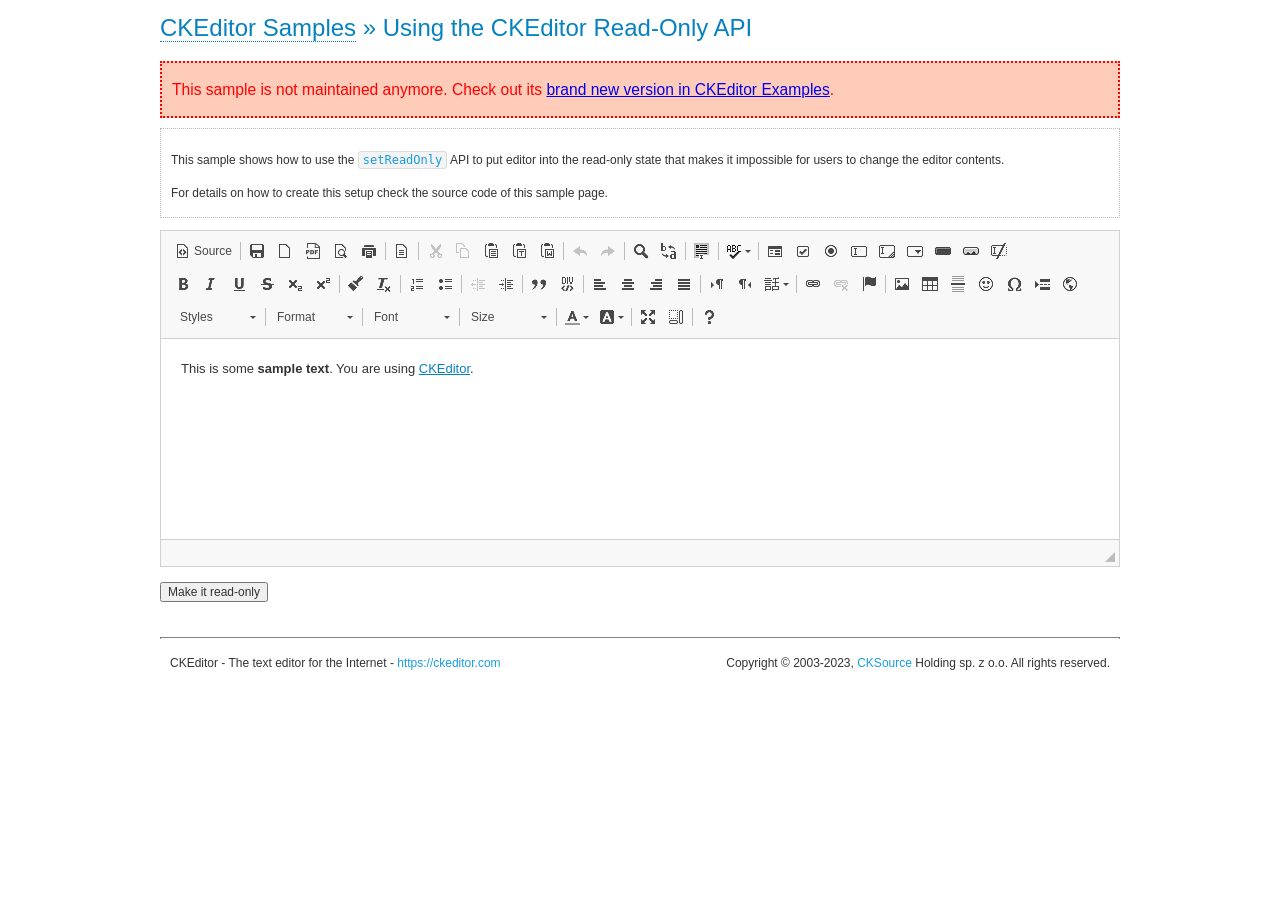
<file: SYSTEM/JSLIB/ckeditor/samples/old/readonly.html>
<!DOCTYPE html>
<!--
Copyright (c) 2003-2023, CKSource Holding sp. z o.o. All rights reserved.
For licensing, see LICENSE.md or https://ckeditor.com/legal/ckeditor-oss-license
-->
<html lang="en">
<head>
	<meta charset="utf-8">
	<title>Using the CKEditor Read-Only API &mdash; CKEditor Sample</title>
	<script src="../../ckeditor.js"></script>
	<link rel="stylesheet" href="sample.css">
	<meta name="description" content="Try the latest sample of CKEditor 4 and learn more about customizing your WYSIWYG editor with endless possibilities.">
	<script>

		var editor;

		// The instanceReady event is fired, when an instance of CKEditor has finished
		// its initialization.
		CKEDITOR.on( 'instanceReady', function( ev ) {
			editor = ev.editor;

			// Show this "on" button.
			document.getElementById( 'readOnlyOn' ).style.display = '';

			// Event fired when the readOnly property changes.
			editor.on( 'readOnly', function() {
				document.getElementById( 'readOnlyOn' ).style.display = this.readOnly ? 'none' : '';
				document.getElementById( 'readOnlyOff' ).style.display = this.readOnly ? '' : 'none';
			});
		});

		function toggleReadOnly( isReadOnly ) {
			// Change the read-only state of the editor.
			// https://ckeditor.com/docs/ckeditor4/latest/api/CKEDITOR_editor.html#method-setReadOnly
			editor.setReadOnly( isReadOnly );
		}

	</script>
</head>
<body>
	<h1 class="samples">
		<a href="index.html">CKEditor Samples</a> &raquo; Using the CKEditor Read-Only API
	</h1>
	<div class="warning deprecated">
		This sample is not maintained anymore. Check out its <a href="https://ckeditor.com/docs/ckeditor4/latest/examples/readonly.html">brand new version in CKEditor Examples</a>.
	</div>
	<div class="description">
		<p>
			This sample shows how to use the
			<code><a class="samples" href="https://ckeditor.com/docs/ckeditor4/latest/api/CKEDITOR_editor.html#method-setReadOnly">setReadOnly</a></code>
			API to put editor into the read-only state that makes it impossible for users to change the editor contents.
		</p>
		<p>
			For details on how to create this setup check the source code of this sample page.
		</p>
	</div>
	<form action="sample_posteddata.php" method="post">
		<p>
			<textarea class="ckeditor" id="editor1" name="editor1" cols="100" rows="10">&lt;p&gt;This is some &lt;strong&gt;sample text&lt;/strong&gt;. You are using &lt;a href="https://ckeditor.com/"&gt;CKEditor&lt;/a&gt;.&lt;/p&gt;</textarea>
		</p>
		<p>
			<input id="readOnlyOn" onclick="toggleReadOnly();" type="button" value="Make it read-only" style="display:none">
			<input id="readOnlyOff" onclick="toggleReadOnly( false );" type="button" value="Make it editable again" style="display:none">
		</p>
	</form>
	<div id="footer">
		<hr>
		<p>
			CKEditor - The text editor for the Internet - <a class="samples" href="https://ckeditor.com/">https://ckeditor.com</a>
		</p>
		<p id="copy">
			Copyright &copy; 2003-2023, <a class="samples" href="https://cksource.com/">CKSource</a> Holding sp. z o.o. All rights reserved.
		</p>
	</div>
</body>
</html>
</file>
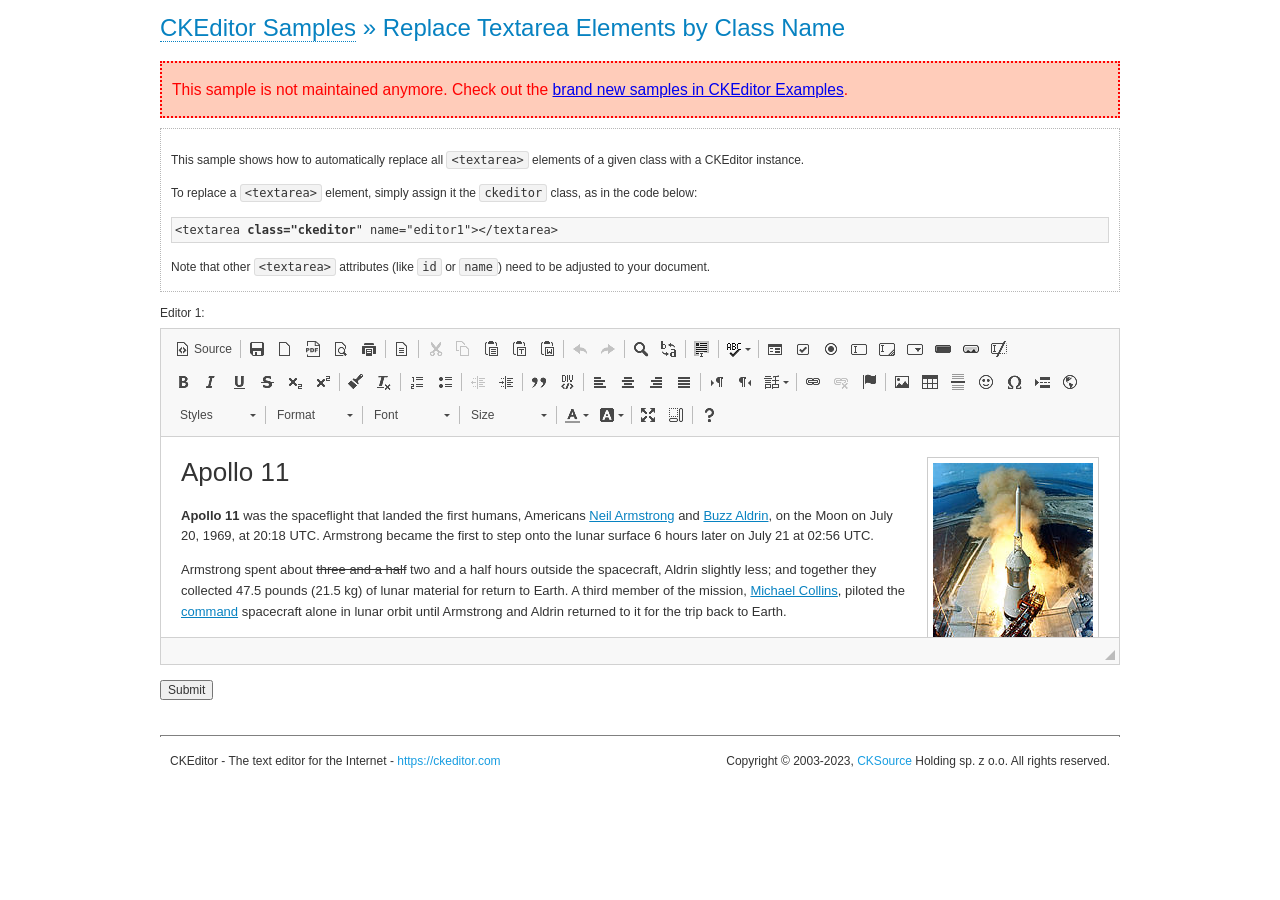
<file: SYSTEM/JSLIB/ckeditor/samples/old/replacebyclass.html>
<!DOCTYPE html>
<!--
Copyright (c) 2003-2023, CKSource Holding sp. z o.o. All rights reserved.
For licensing, see LICENSE.md or https://ckeditor.com/legal/ckeditor-oss-license
-->
<html lang="en">
<head>
	<meta charset="utf-8">
	<title>Replace Textareas by Class Name &mdash; CKEditor Sample</title>
	<script src="../../ckeditor.js"></script>
	<link rel="stylesheet" href="sample.css">
	<meta name="description" content="Try the latest sample of CKEditor 4 and learn more about customizing your WYSIWYG editor with endless possibilities.">
</head>
<body>
	<h1 class="samples">
		<a href="index.html">CKEditor Samples</a> &raquo; Replace Textarea Elements by Class Name
	</h1>
	<div class="warning deprecated">
		This sample is not maintained anymore. Check out the <a href="https://ckeditor.com/docs/ckeditor4/latest/examples/index.html">brand new samples in CKEditor Examples</a>.
	</div>
	<div class="description">
		<p>
			This sample shows how to automatically replace all <code>&lt;textarea&gt;</code> elements
			of a given class with a CKEditor instance.
		</p>
		<p>
			To replace a <code>&lt;textarea&gt;</code> element, simply assign it the <code>ckeditor</code>
			class, as in the code below:
		</p>
<pre class="samples">
&lt;textarea <strong>class="ckeditor</strong>" name="editor1"&gt;&lt;/textarea&gt;
</pre>
		<p>
			Note that other <code>&lt;textarea&gt;</code> attributes (like <code>id</code> or <code>name</code>) need to be adjusted to your document.
		</p>
	</div>
	<form action="sample_posteddata.php" method="post">
		<p>
			<label for="editor1">
				Editor 1:
			</label>
			<textarea class="ckeditor" cols="80" id="editor1" name="editor1" rows="10">
				&lt;h1&gt;&lt;img alt=&quot;Saturn V carrying Apollo 11&quot; class=&quot;right&quot; src=&quot;assets/sample.jpg&quot;/&gt; Apollo 11&lt;/h1&gt; &lt;p&gt;&lt;b&gt;Apollo 11&lt;/b&gt; was the spaceflight that landed the first humans, Americans &lt;a href=&quot;http://en.wikipedia.org/wiki/Neil_Armstrong&quot; title=&quot;Neil Armstrong&quot;&gt;Neil Armstrong&lt;/a&gt; and &lt;a href=&quot;http://en.wikipedia.org/wiki/Buzz_Aldrin&quot; title=&quot;Buzz Aldrin&quot;&gt;Buzz Aldrin&lt;/a&gt;, on the Moon on July 20, 1969, at 20:18 UTC. Armstrong became the first to step onto the lunar surface 6 hours later on July 21 at 02:56 UTC.&lt;/p&gt; &lt;p&gt;Armstrong spent about &lt;s&gt;three and a half&lt;/s&gt; two and a half hours outside the spacecraft, Aldrin slightly less; and together they collected 47.5 pounds (21.5&amp;nbsp;kg) of lunar material for return to Earth. A third member of the mission, &lt;a href=&quot;http://en.wikipedia.org/wiki/Michael_Collins_(astronaut)&quot; title=&quot;Michael Collins (astronaut)&quot;&gt;Michael Collins&lt;/a&gt;, piloted the &lt;a href=&quot;http://en.wikipedia.org/wiki/Apollo_Command/Service_Module&quot; title=&quot;Apollo Command/Service Module&quot;&gt;command&lt;/a&gt; spacecraft alone in lunar orbit until Armstrong and Aldrin returned to it for the trip back to Earth.&lt;/p&gt; &lt;h2&gt;Broadcasting and &lt;em&gt;quotes&lt;/em&gt; &lt;a id=&quot;quotes&quot; name=&quot;quotes&quot;&gt;&lt;/a&gt;&lt;/h2&gt; &lt;p&gt;Broadcast on live TV to a world-wide audience, Armstrong stepped onto the lunar surface and described the event as:&lt;/p&gt; &lt;blockquote&gt;&lt;p&gt;One small step for [a] man, one giant leap for mankind.&lt;/p&gt;&lt;/blockquote&gt; &lt;p&gt;Apollo 11 effectively ended the &lt;a href=&quot;http://en.wikipedia.org/wiki/Space_Race&quot; title=&quot;Space Race&quot;&gt;Space Race&lt;/a&gt; and fulfilled a national goal proposed in 1961 by the late U.S. President &lt;a href=&quot;http://en.wikipedia.org/wiki/John_F._Kennedy&quot; title=&quot;John F. Kennedy&quot;&gt;John F. Kennedy&lt;/a&gt; in a speech before the United States Congress:&lt;/p&gt; &lt;blockquote&gt;&lt;p&gt;[...] before this decade is out, of landing a man on the Moon and returning him safely to the Earth.&lt;/p&gt;&lt;/blockquote&gt; &lt;h2&gt;Technical details &lt;a id=&quot;tech-details&quot; name=&quot;tech-details&quot;&gt;&lt;/a&gt;&lt;/h2&gt; &lt;table align=&quot;right&quot; border=&quot;1&quot; bordercolor=&quot;#ccc&quot; cellpadding=&quot;5&quot; cellspacing=&quot;0&quot; style=&quot;border-collapse:collapse;margin:10px 0 10px 15px;&quot;&gt; &lt;caption&gt;&lt;strong&gt;Mission crew&lt;/strong&gt;&lt;/caption&gt; &lt;thead&gt; &lt;tr&gt; &lt;th scope=&quot;col&quot;&gt;Position&lt;/th&gt; &lt;th scope=&quot;col&quot;&gt;Astronaut&lt;/th&gt; &lt;/tr&gt; &lt;/thead&gt; &lt;tbody&gt; &lt;tr&gt; &lt;td&gt;Commander&lt;/td&gt; &lt;td&gt;Neil A. Armstrong&lt;/td&gt; &lt;/tr&gt; &lt;tr&gt; &lt;td&gt;Command Module Pilot&lt;/td&gt; &lt;td&gt;Michael Collins&lt;/td&gt; &lt;/tr&gt; &lt;tr&gt; &lt;td&gt;Lunar Module Pilot&lt;/td&gt; &lt;td&gt;Edwin &amp;quot;Buzz&amp;quot; E. Aldrin, Jr.&lt;/td&gt; &lt;/tr&gt; &lt;/tbody&gt; &lt;/table&gt; &lt;p&gt;Launched by a &lt;strong&gt;Saturn V&lt;/strong&gt; rocket from &lt;a href=&quot;http://en.wikipedia.org/wiki/Kennedy_Space_Center&quot; title=&quot;Kennedy Space Center&quot;&gt;Kennedy Space Center&lt;/a&gt; in Merritt Island, Florida on July 16, Apollo 11 was the fifth manned mission of &lt;a href=&quot;http://en.wikipedia.org/wiki/NASA&quot; title=&quot;NASA&quot;&gt;NASA&lt;/a&gt;&amp;#39;s Apollo program. The Apollo spacecraft had three parts:&lt;/p&gt; &lt;ol&gt; &lt;li&gt;&lt;strong&gt;Command Module&lt;/strong&gt; with a cabin for the three astronauts which was the only part which landed back on Earth&lt;/li&gt; &lt;li&gt;&lt;strong&gt;Service Module&lt;/strong&gt; which supported the Command Module with propulsion, electrical power, oxygen and water&lt;/li&gt; &lt;li&gt;&lt;strong&gt;Lunar Module&lt;/strong&gt; for landing on the Moon.&lt;/li&gt; &lt;/ol&gt; &lt;p&gt;After being sent to the Moon by the Saturn V&amp;#39;s upper stage, the astronauts separated the spacecraft from it and travelled for three days until they entered into lunar orbit. Armstrong and Aldrin then moved into the Lunar Module and landed in the &lt;a href=&quot;http://en.wikipedia.org/wiki/Mare_Tranquillitatis&quot; title=&quot;Mare Tranquillitatis&quot;&gt;Sea of Tranquility&lt;/a&gt;. They stayed a total of about 21 and a half hours on the lunar surface. After lifting off in the upper part of the Lunar Module and rejoining Collins in the Command Module, they returned to Earth and landed in the &lt;a href=&quot;http://en.wikipedia.org/wiki/Pacific_Ocean&quot; title=&quot;Pacific Ocean&quot;&gt;Pacific Ocean&lt;/a&gt; on July 24.&lt;/p&gt; &lt;hr/&gt; &lt;p style=&quot;text-align: right;&quot;&gt;&lt;small&gt;Source: &lt;a href=&quot;http://en.wikipedia.org/wiki/Apollo_11&quot;&gt;Wikipedia.org&lt;/a&gt;&lt;/small&gt;&lt;/p&gt;
			</textarea>
		</p>
		<p>
			<input type="submit" value="Submit">
		</p>
	</form>
	<div id="footer">
		<hr>
		<p>
			CKEditor - The text editor for the Internet - <a class="samples" href="https://ckeditor.com/">https://ckeditor.com</a>
		</p>
		<p id="copy">
			Copyright &copy; 2003-2023, <a class="samples" href="https://cksource.com/">CKSource</a> Holding sp. z o.o. All rights reserved.
		</p>
	</div>
</body>
</html>
</file>
<file: SYSTEM/JSLIB/ckeditor/samples/css/samples.css>
/**
 * @license Copyright (c) 2003-2023, CKSource Holding sp. z o.o. All rights reserved.
 * For licensing, see LICENSE.md or https://ckeditor.com/legal/ckeditor-oss-license
 */
@media (max-width: 900px) {
  .global-is-mobile-hidden {
    display: none !important;
  }
}
article,
aside,
details,
figcaption,
figure,
footer,
header,
hgroup,
main,
menu,
nav,
section {
  display: block;
}
body,
html {
  margin: 0;
  padding: 0;
  font: 16px / 1.8 Arial, 'Helvetica Neue', Helvetica, sans-serif;
  font-weight: 300;
  color: #575757;
}
.grid-width-10 {
  width: 10%;
}
.grid-width-20 {
  width: 20%;
}
.grid-width-30 {
  width: 30%;
}
.grid-width-40 {
  width: 40%;
}
.grid-width-50 {
  width: 50%;
}
.grid-width-60 {
  width: 60%;
}
.grid-width-70 {
  width: 70%;
}
.grid-width-80 {
  width: 80%;
}
.grid-width-90 {
  width: 90%;
}
.grid-width-100 {
  width: 100%;
}
@media (max-width: 900px) {
  .grid-width-10,
  .grid-width-20,
  .grid-width-30,
  .grid-width-40,
  .grid-width-50,
  .grid-width-60,
  .grid-width-70,
  .grid-width-80,
  .grid-width-90,
  .grid-width-100 {
    width: 100%;
  }
}
*[class*="grid-width"] {
  -webkit-box-sizing: border-box;
  -moz-box-sizing: border-box;
  box-sizing: border-box;
  padding-left: 4%;
  padding-right: 4%;
  float: left;
}
*[class*="grid-width"]:after,
.grid-container:after,
*[class*="grid-width"]:before,
.grid-container:before {
  content: '';
  display: block;
  overflow: hidden;
  visibility: hidden;
  font-size: 0;
  line-height: 0;
  width: 0;
  height: 0;
}
*[class*="grid-width"]:after,
.grid-container:after {
  clear: both;
}
.grid-container {
  -webkit-box-sizing: border-box;
  -moz-box-sizing: border-box;
  box-sizing: border-box;
  margin-left: auto;
  margin-right: auto;
}
.grid-container-nested *[class*="grid-width"]:first-child {
  padding-left: 0;
}
.grid-container-nested *[class*="grid-width"]:last-child {
  padding-right: 0;
}
@media (max-width: 900px) {
  .grid-container-nested *[class*="grid-width"]:first-child {
    padding-left: 4%;
  }
  .grid-container-nested *[class*="grid-width"]:last-child {
    padding-right: 4%;
  }
}
.header-a {
  min-height: 140px;
  overflow: hidden;
}
.header-a .header-a-logo {
  margin: 40px 0 0;
}
@media (max-width: 900px) {
  .header-a .header-a-logo {
    text-align: center;
  }
}
.header-a .header-a-logo img {
  border: transparent;
}
.navigation-a {
  height: 30px;
  background: #3D3D3D;
  position: absolute;
  left: 0;
  right: 0;
  top: 0;
  padding: 0;
  overflow: hidden;
}
@media (max-width: 900px) {
  .navigation-a {
    text-align: center;
  }
}
.navigation-a ul {
  list-style: none;
  margin: 0;
  overflow: hidden;
}
.navigation-a ul li,
.navigation-a ul li a {
  display: inline-block;
}
@media (max-width: 900px) {
  .navigation-a ul {
    width: auto;
    text-overflow: ellipsis;
    white-space: nowrap;
    display: inline-block;
    float: none;
  }
  .navigation-a ul:before,
  .navigation-a ul:after {
    display: none;
  }
}
.navigation-a ul.navigation-a-left {
  text-align: left;
}
@media (max-width: 900px) {
  .navigation-a ul.navigation-a-left {
    padding-right: 0;
  }
}
.navigation-a ul.navigation-a-right {
  text-align: right;
}
@media (max-width: 900px) {
  .navigation-a ul.navigation-a-right {
    padding-left: 23px;
  }
}
.navigation-a ul li + li {
  margin-left: 23px;
}
.navigation-a ul li a {
  font-size: 10px;
  font-size: 0.625rem;
  line-height: 18px;
  line-height: 1.13rem;
  line-height: 30px;
  float: left;
  color: #ddd;
  font-weight: bold;
  text-decoration: none;
  text-transform: uppercase;
}
.navigation-a ul li a:hover {
  cursor: pointer;
  color: #fff;
}
.icon-navigation-a-github:before,
.icon-navigation-a-github:after {
  background-image: url("[data-uri]");
}
.navigation-b {
  text-align: right;
  margin: 52px 0 0;
  overflow: visible;
}
@media (max-width: 900px) {
  .navigation-b {
    text-align: center;
    margin-top: 20px;
    padding: 0;
  }
}
.navigation-b ul {
  padding: 0;
  list-style: none;
  margin: 0;
  overflow: visible;
}
.navigation-b ul li,
.navigation-b ul li a {
  display: inline-block;
}
@media (max-width: 900px) {
  .navigation-b ul {
    display: table;
    width: 100%;
    padding-bottom: 1.5em;
  }
}
@media (max-width: 900px) {
  .navigation-b ul li {
    display: table-row;
  }
}
.navigation-b ul li + li {
  margin-left: 20px;
}
@media (max-width: 900px) {
  .navigation-b ul li + li {
    margin-left: 0;
  }
}
.navigation-b ul li a {
  -webkit-box-sizing: border-box;
  -moz-box-sizing: border-box;
  box-sizing: border-box;
  text-transform: uppercase;
  text-decoration: none;
  outline: none;
}
@media (max-width: 900px) {
  .navigation-b ul li a {
    width: 100%;
    -webkit-border-radius: 0;
    -webkit-background-clip: padding-box;
    -moz-border-radius: 0;
    -moz-background-clip: padding;
    border-radius: 0;
    background-clip: padding-box;
  }
}
.footer-a {
  font-size: 13px;
  font-size: 0.8125rem;
  line-height: 23.4px;
  line-height: 1.46rem;
  padding-top: 2.25em;
  padding-bottom: 2.25em;
  overflow: hidden;
  color: #8a8a8a;
}
.footer-a a {
  color: #0287D0;
  text-decoration: none;
  border-bottom: 1px dotted #0287D0;
}
.footer-a a:hover {
  color: #0277b7;
}
.footer-a p {
  margin: 0;
  display: inline-block;
  text-align: center;
}
.content {
  font-size: 14px;
  font-size: 0.875rem;
  line-height: 25.2px;
  line-height: 1.57rem;
  overflow: hidden;
  padding-top: 1.5em;
  padding-bottom: 1.5em;
}
.content p {
  margin: 0.75em 0;
}
.content ul,
.content ol,
.content pre,
.content blockquote,
.content textarea:not([class^="cke"]),
.content .cke {
  margin: 1.875em 0;
}
.content code,
.content kbd {
  -webkit-border-radius: 3px;
  -webkit-background-clip: padding-box;
  -moz-border-radius: 3px;
  -moz-background-clip: padding;
  border-radius: 3px;
  background-clip: padding-box;
  padding: 3px 4px;
}
.content pre,
.content code,
.content kbd,
.content blockquote {
  background: #f5f5f5;
}
.content blockquote,
.content pre {
  background: none;
  border-left: 4px solid #0287D0;
  padding: 1.5em 2.25em;
}
.content p a,
.content ul a,
.content ol a,
.content blockquote a,
.content h1 a,
.content h2 a,
.content h3 a,
.content h4 a,
.content h5 a {
  color: #0287D0;
  text-decoration: none;
  border-bottom: 1px dotted #0287D0;
}
.content p a:hover,
.content ul a:hover,
.content ol a:hover,
.content blockquote a:hover,
.content h1 a:hover,
.content h2 a:hover,
.content h3 a:hover,
.content h4 a:hover,
.content h5 a:hover {
  color: #0277b7;
}
.content h1,
.content h2,
.content h3,
.content h4,
.content h5 {
  color: #000;
  font-weight: 100;
}
.content h1 code,
.content h2 code,
.content h3 code,
.content h4 code,
.content h5 code,
.content h1 kbd,
.content h2 kbd,
.content h3 kbd,
.content h4 kbd,
.content h5 kbd {
  font-size: inherit;
}
.content h1 a.content-heading-anchor,
.content h2 a.content-heading-anchor,
.content h3 a.content-heading-anchor,
.content h4 a.content-heading-anchor,
.content h5 a.content-heading-anchor {
  font-weight: 100;
  vertical-align: middle;
  opacity: 0;
  border: 0;
}
.content h1:hover a.content-heading-anchor,
.content h2:hover a.content-heading-anchor,
.content h3:hover a.content-heading-anchor,
.content h4:hover a.content-heading-anchor,
.content h5:hover a.content-heading-anchor {
  opacity: 1;
}
.content h1:target a,
.content h2:target a,
.content h3:target a,
.content h4:target a,
.content h5:target a {
  -webkit-animation: targetLinkOpacity 0.5s linear alternate;
  -moz-animation: targetLinkOpacity 0.5s linear alternate;
  -o-animation: targetLinkOpacity 0.5s linear alternate;
  animation: targetLinkOpacity 0.5s linear alternate;
  opacity: 1;
}
.content input,
.content select,
.content textarea:not([class^="cke"]) {
  -webkit-border-radius: 3px;
  -webkit-background-clip: padding-box;
  -moz-border-radius: 3px;
  -moz-background-clip: padding;
  border-radius: 3px;
  background-clip: padding-box;
  -webkit-box-shadow: inset 0 1px 1px rgba(0, 0, 0, 0.08);
  -moz-box-shadow: inset 0 1px 1px rgba(0, 0, 0, 0.08);
  box-shadow: inset 0 1px 1px rgba(0, 0, 0, 0.08);
  font: inherit;
  color: inherit;
  border: 1px solid #D9D9D9;
  padding: .2em .5em;
}
.content input:focus,
.content select:focus,
.content textarea:not([class^="cke"]):focus {
  border-color: #66afe9;
  outline: 0;
  -webkit-box-shadow: inset 0 1px 1px rgba(0, 0, 0, 0.08), 0 0 8px #93c6ef;
  -moz-box-shadow: inset 0 1px 1px rgba(0, 0, 0, 0.08), 0 0 8px #93c6ef;
  box-shadow: inset 0 1px 1px rgba(0, 0, 0, 0.08), 0 0 8px #93c6ef;
}
.content abbr {
  border-bottom: 1px dotted #666;
  cursor: pointer;
}
.content blockquote {
  font-style: italic;
  font-family: Georgia, Times, "Times New Roman", serif;
  font-size: 16px;
  font-size: 1rem;
  line-height: 28.8px;
  line-height: 1.8rem;
}
.content em {
  font-style: italic;
}
.content h1 {
  font-size: 36px;
  font-size: 2.25rem;
  line-height: 64.8px;
  line-height: 4.05rem;
  margin: 1.125em 0 0;
}
.content h2 {
  font-size: 27.2px;
  font-size: 1.7rem;
  line-height: 48.96px;
  line-height: 3.06rem;
  margin: 0.9em 0 0;
}
.content h3 {
  font-size: 24px;
  font-size: 1.5rem;
  line-height: 43.2px;
  line-height: 2.7rem;
  font-weight: 500;
  margin: 0.75em 0 0;
}
.content h4 {
  font-size: 19.2px;
  font-size: 1.2rem;
  line-height: 34.56px;
  line-height: 2.16rem;
  font-weight: 500;
  margin: 0.75em 0 0;
}
.content h5 {
  font-size: 17.6px;
  font-size: 1.1rem;
  line-height: 31.68px;
  line-height: 1.98rem;
  font-weight: 500;
  margin: 0.75em 0 0;
}
.content hr {
  border: 0;
  border-top: 4px solid #D9D9D9;
  margin: 1.5em 0;
}
.content input[type="text"] {
  height: 1.8em;
  line-height: 1.8em;
}
.content input[type="button"] {
  -webkit-appearance: button;
  -moz-appearance: button;
  appearance: button;
}
.content kbd {
  font-size: 12px;
  font-size: 0.75rem;
  line-height: 21.6px;
  line-height: 1.35rem;
  font-family: Arial, 'Helvetica Neue', Helvetica, sans-serif;
  padding: 2px 6px;
  -webkit-box-shadow: 0 0 4px #fff inset, 0 2px 0 #D9D9D9;
  -moz-box-shadow: 0 0 4px #fff inset, 0 2px 0 #D9D9D9;
  box-shadow: 0 0 4px #fff inset, 0 2px 0 #D9D9D9;
}
.content p img {
  vertical-align: middle;
}
.content p pre {
  padding: 1.5em;
}
.content pre {
  padding: 0;
  border: 0;
  tab-size: 4;
  -o-tab-size: 4;
  -moz-tab-size: 4;
}
.content pre,
.content code {
  font-size: 11.89px;
  font-size: 0.743rem;
  line-height: 21.4px;
  line-height: 1.34rem;
  font-family: Consolas, Menlo, Monaco, Lucida Console, Liberation Mono, DejaVu Sans Mono, Bitstream Vera Sans Mono, Courier New, monospace, serif;
}
.content pre a,
.content code a {
  border: 0;
}
.content pre code {
  padding: 0.75em;
  display: block;
}
.content strong {
  color: #000;
}
.content ul ul,
.content ol ul,
.content ul ol,
.content ol ol {
  margin: 0.75em 0;
}
.content ul li,
.content ol li {
  font-size: 14px;
  font-size: 0.875rem;
  line-height: 30.24px;
  line-height: 1.89rem;
}
.content textarea:not([class^="cke"]) {
  width: 100%;
}
.content div.todo {
  border: 2px dotted #444;
  padding: 10px;
  margin: 60px 0 10px 0;
  /* Remove me some day */
}
.content div.todo:before {
  content: "TODO";
  font-weight: bold;
}
body a.button-a,
body button.button-a,
body input.button-a {
  -webkit-border-radius: 3px;
  -webkit-background-clip: padding-box;
  -moz-border-radius: 3px;
  -moz-background-clip: padding;
  border-radius: 3px;
  background-clip: padding-box;
  font-size: 14px;
  font-size: 0.875rem;
  line-height: 25.2px;
  line-height: 1.57rem;
  height: 36px;
  line-height: 36px;
  padding: 0 1.1em;
  font-weight: 700;
  color: #3e3e3e;
  white-space: nowrap;
  text-decoration: none;
  display: inline-block;
  cursor: pointer;
  border: 0;
  vertical-align: middle;
  margin: 1px 0;
  background: transparent;
}
body a.button-a.icon-pos-left,
body button.button-a.icon-pos-left,
body input.button-a.icon-pos-left {
  padding-left: .8em;
}
body a.button-a.icon-pos-right,
body button.button-a.icon-pos-right,
body input.button-a.icon-pos-right {
  padding-right: .8em;
}
body a.button-a.button-a-no-text,
body button.button-a.button-a-no-text,
body input.button-a.button-a-no-text {
  -webkit-border-radius: 100px;
  -webkit-background-clip: padding-box;
  -moz-border-radius: 100px;
  -moz-background-clip: padding;
  border-radius: 100px;
  background-clip: padding-box;
  width: 36px;
  padding: 0;
  text-indent: -999px;
  overflow: hidden;
  position: relative;
  text-align: center;
}
body a.button-a.button-a-no-text:before,
body button.button-a.button-a-no-text:before,
body input.button-a.button-a-no-text:before {
  position: absolute;
  left: 50%;
  top: 50%;
  margin: -9px 0 0 -9px;
}
@media (max-width: 900px) {
  body a.button-a.button-a-mobile-collapsed,
  body button.button-a.button-a-mobile-collapsed,
  body input.button-a.button-a-mobile-collapsed {
    -webkit-border-radius: 100px;
    -webkit-background-clip: padding-box;
    -moz-border-radius: 100px;
    -moz-background-clip: padding;
    border-radius: 100px;
    background-clip: padding-box;
    width: 36px;
    padding: 0;
    text-indent: -999px;
    overflow: hidden;
    position: relative;
    text-align: center;
  }
  body a.button-a.button-a-mobile-collapsed:before,
  body button.button-a.button-a-mobile-collapsed:before,
  body input.button-a.button-a-mobile-collapsed:before {
    position: absolute;
    left: 50%;
    top: 50%;
    margin: -9px 0 0 -9px;
  }
  body a.button-a.button-a-mobile-collapsed:before,
  body button.button-a.button-a-mobile-collapsed:before,
  body input.button-a.button-a-mobile-collapsed:before {
    position: absolute;
    left: 50%;
    top: 50%;
    margin: -9px 0 0 -9px;
  }
}
body a.button-a:active,
body button.button-a:active,
body input.button-a:active,
body a.button-a:hover,
body button.button-a:hover,
body input.button-a:hover {
  color: #fff;
  background: #0277b7;
}
body a.button-a:focus,
body button.button-a:focus,
body input.button-a:focus {
  border-color: #66afe9;
  outline: 0;
  -webkit-box-shadow: inset 0 1px 1px rgba(0, 0, 0, 0.075), 0 0 8px #93c6ef;
  -moz-box-shadow: inset 0 1px 1px rgba(0, 0, 0, 0.075), 0 0 8px #93c6ef;
  box-shadow: inset 0 1px 1px rgba(0, 0, 0, 0.075), 0 0 8px #93c6ef;
}
body a.button-a-soft,
body button.button-a-soft,
body input.button-a-soft {
  background: #e7e7e7;
}
body a.button-a-soft:active,
body button.button-a-soft:active,
body input.button-a-soft:active,
body a.button-a-soft:hover,
body button.button-a-soft:hover,
body input.button-a-soft:hover {
  color: #3e3e3e;
  background: #cecece;
}
body a.button-a-background,
body button.button-a-background,
body input.button-a-background,
body a.navigation-b ul li a:hover,
body button.navigation-b ul li a:hover,
body input.navigation-b ul li a:hover {
  color: #fff;
  background: #0287D0;
}
body a.button-a-background:active,
body button.button-a-background:active,
body input.button-a-background:active,
body a.button-a-background:hover,
body button.button-a-background:hover,
body input.button-a-background:hover,
body a.navigation-b ul li a:hover:active,
body button.navigation-b ul li a:hover:active,
body input.navigation-b ul li a:hover:active,
body a.navigation-b ul li a:hover:hover,
body button.navigation-b ul li a:hover:hover,
body input.navigation-b ul li a:hover:hover {
  color: #fff;
  background: #0277b7;
}
.balloon-a {
  font-size: 12px;
  font-size: 0.75rem;
  line-height: 21.6px;
  line-height: 1.35rem;
  -webkit-border-radius: 3px;
  -webkit-background-clip: padding-box;
  -moz-border-radius: 3px;
  -moz-background-clip: padding;
  border-radius: 3px;
  background-clip: padding-box;
  border-bottom: 3px solid #d4d4d4;
  background: #ebebeb;
  display: inline-block;
  white-space: nowrap;
  padding: .4em 1.2em .2em;
  font-weight: 700;
  position: relative;
  z-index: 1000;
  text-transform: none;
  color: #575757;
}
.balloon-a:hover {
  color: #575757;
}
.balloon-a:before {
  content: '';
  width: 0;
  height: 0;
  border-style: solid;
  position: absolute;
}
.balloon-a-ne:before,
.balloon-a-nw:before {
  top: -13px;
  border-width: 0 9px 15.6px 9px;
  border-color: transparent transparent #ebebeb transparent;
}
.balloon-a-se:before,
.balloon-a-sw:before {
  bottom: -13px;
  border-width: 15.6px 9px 0 9px;
  border-color: #ebebeb transparent transparent transparent;
}
.balloon-a-nw:before,
.balloon-a-sw:before {
  left: 20px;
}
.balloon-a-ne:before,
.balloon-a-se:before {
  right: 20px;
}
.icon-pos-left:before,
.icon-pos-right:after {
  content: '';
  display: inline-block;
  width: 18px;
  height: 18px;
  vertical-align: middle;
  background-repeat: no-repeat;
}
.icon-pos-left:before {
  margin-right: 10px;
}
.icon-pos-right:after {
  margin-left: 10px;
}
.icon-download:before,
.icon-download:after {
  background-image: url("[data-uri]");
}
.icon-question-mark:before,
.icon-question-mark:after {
  background-image: url("[data-uri]");
}
.icon-close:before,
.icon-close:after {
  background-image: url("[data-uri]");
}
.ie8 .switch > * {
  vertical-align: middle;
}
.ie8 .switch input[type="radio"] {
  margin: 0 0.25em;
  display: inline-block;
}
.ie8 .switch label {
  margin-left: 0 !important;
  margin-right: 0 !important;
}
.ie8 .switch label[data-for="1"] {
  float: left;
}
.ie8 .switch label[data-for="2"] {
  float: right;
}
.ie8 .switch .switch-inner {
  display: none;
}
.switch {
  font-size: 14px;
  font-size: 0.875rem;
  line-height: 25.2px;
  line-height: 1.57rem;
  font-weight: bold;
  background-color: #0287D0;
  overflow: hidden;
  display: inline-block;
  padding: 0.75em 0.25em;
  color: #fff;
  -webkit-border-radius: 3px;
  -webkit-background-clip: padding-box;
  -moz-border-radius: 3px;
  -moz-background-clip: padding;
  border-radius: 3px;
  background-clip: padding-box;
  position: relative;
}
.switch input[type="radio"] {
  display: none;
}
.switch label {
  position: relative;
  z-index: 2;
  float: left;
  cursor: pointer;
  padding: 0 0.75em;
}
.switch label:hover {
  text-decoration: underline;
}
.switch .switch-inner {
  float: left;
  background-color: #FFF;
  height: 1.5em;
  width: 4.125em;
  padding: 2px;
  margin: 0 0.25em;
  -webkit-border-radius: 5.5px;
  -webkit-background-clip: padding-box;
  -moz-border-radius: 5.5px;
  -moz-background-clip: padding;
  border-radius: 5.5px;
  background-clip: padding-box;
}
.switch .switch-inner .handler {
  overflow: hidden;
  position: relative;
  display: block;
  height: 1.5em;
  width: 1.5em;
  background: #027dc1;
  -webkit-border-radius: 4.5px;
  -webkit-background-clip: padding-box;
  -moz-border-radius: 4.5px;
  -moz-background-clip: padding;
  border-radius: 4.5px;
  background-clip: padding-box;
}
.switch .switch-inner .handler:before {
  content: '';
  display: block;
  position: absolute;
  top: 0;
  right: 0;
  bottom: 3px;
  left: 0;
  background-color: #0291df;
  -webkit-border-bottom-left-radius: 4.5px;
  -moz-border-radius-bottomleft: 4.5px;
  border-bottom-left-radius: 4.5px;
  -webkit-border-bottom-right-radius: 4.5px;
  -webkit-background-clip: padding-box;
  -moz-border-radius-bottomright: 4.5px;
  -moz-background-clip: padding;
  border-bottom-right-radius: 4.5px;
  background-clip: padding-box;
}
.switch:hover .switch-inner .handler:before {
  background: #029ef3;
}
.switch input[data-num="2"]:checked ~ .switch-inner > .handler {
  margin-left: auto;
}
.switch input[data-num="2"]:checked ~ label[data-for="1"] {
  padding-right: 5.125em;
  margin-right: -4.375em;
}
.switch input[data-num="1"]:checked ~ label[data-for="2"] {
  padding-left: 5.125em;
  margin-left: -4.375em;
}
.toggler {
  -webkit-user-select: none;
  -moz-user-select: none;
  -ms-user-select: none;
  user-select: none;
}
.toggler label {
  cursor: pointer;
}
.toggler [data-collapse] {
  display: inherit;
}
.toggler [data-expand] {
  display: none;
}
.toggler.collapsed [data-collapse] {
  display: none;
}
.toggler.collapsed [data-expand] {
  display: inherit;
}
.toggler-container {
  overflow: hidden;
}
.toggler-container.collapsed {
  height: 0;
}
.icon-toggler-expanded:before,
.icon-toggler-collapsed:before,
.icon-toggler-expanded:after,
.icon-toggler-collapsed:after {
  background-image: url("[data-uri]");
}
.icon-toggler-expanded.icon-light:before,
.icon-toggler-collapsed.icon-light:before,
.icon-toggler-expanded.icon-light:after,
.icon-toggler-collapsed.icon-light:after {
  background-image: url("[data-uri]");
}
.icon-toggler-expanded:before,
.icon-toggler-expanded:after {
  background-position: top left;
}
.icon-toggler-collapsed:before,
.icon-toggler-collapsed:after {
  background-position: bottom left;
}
.modal {
  padding: 20px;
  border-radius: 3px;
  background-color: white;
  max-width: 700px;
  -webkit-box-sizing: border-box;
  -moz-box-sizing: border-box;
  box-sizing: border-box;
  width: 80% !important;
  top: 50% !important;
  -webkit-transform: translate(-50%, -50%) !important;
  -moz-transform: translate(-50%, -50%) !important;
  -ms-transform: translate(-50%, -50%) !important;
  -o-transform: translate(-50%, -50%) !important;
  transform: translate(-50%, -50%) !important;
}
.modal-close {
  -webkit-border-radius: 100px;
  -webkit-background-clip: padding-box;
  -moz-border-radius: 100px;
  -moz-background-clip: padding;
  border-radius: 100px;
  background-clip: padding-box;
  cursor: pointer;
  height: 18px;
  width: 18px;
  position: absolute;
  top: 10px;
  right: 10px;
  font-size: 17px;
  text-align: center;
  line-height: 19px;
  background: #cccccc;
}
main .grid-container,
header .grid-container,
.navigation-a > div,
footer > div {
  max-width: 968px;
}
.header-a {
  margin-top: 30px;
}
.footer-a {
  border-top: 1px solid #D9D9D9;
}
.adjoined-top {
  background-color: #0287D0;
  color: #fff;
}
.adjoined-top .content h1,
.adjoined-top .content h2,
.adjoined-top .content h3,
.adjoined-top .content h4,
.adjoined-top .content h5 {
  color: #fff;
}
.adjoined-top .content p {
  font-size: 18px;
  font-size: 1.125rem;
  line-height: 32.4px;
  line-height: 2.02rem;
  font-weight: 100;
}
.adjoined-top .content p a {
  text-decoration: none;
  border-bottom: 1px dotted #fff;
  color: inherit;
}
.adjoined-top .content p a:hover {
  color: #e6e6e6;
}
.adjoined-top .content button {
  color: #fff;
}
.adjoined-top .content strong {
  color: #fff;
}
.adjoined-top .content code {
  font-size: inherit;
  color: #0287D0;
}
.adjoined-bottom {
  position: relative;
}
.adjoined-bottom:before {
  z-index: -1;
  content: '';
  background: #0287D0;
  position: absolute;
  top: 0;
  left: 0;
  right: 0;
  height: 50%;
}
main .grid-container,
header .grid-container,
.navigation-a > div,
footer > div {
  max-width: 1052px;
}
main .grid-container.freed-width {
  max-width: none;
}
.switch {
  background: #027dc1;
  float: right;
  overflow: visible;
}
.switch .balloon-a {
  position: absolute;
  top: -40px;
  right: 50%;
  margin-right: -15px;
  background: #FFEFC1;
  border-bottom-color: #DCDCA4;
}
.switch .balloon-a:before {
  border-color: #FFEFC1 transparent transparent transparent;
}
#toolbar .editors-container {
  overflow: hidden;
  height: 0;
  transition: height 200ms;
}
#toolbar .editors-container.active {
  height: auto;
}
#main #editor {
  background: #FFF;
  padding: 2% 4%;
  border: dashed 5px #0287D0;
}
#main .adjoined-top:before {
  height: 335px;
}
#toolbar .adjoined-top:before {
  height: 219px;
}
#toolbar .adjoined-top .grid-container-nested {
  height: 147px;
}
.content .grid-switch-magic {
  margin: 3.5em 0 0;
}
#info-box {
  padding-bottom: 0;
}
#info-box > div {
  width: 100%;
  text-align: right;
}
#info-box > div .toggler {
  padding-right: 0;
}
#info-box > div .toggler:hover {
  background: transparent;
  color: #000;
}
#info-box > div .toggler:hover > label {
  text-decoration: underline;
}
#info-box > div h2 {
  float: left;
  margin-top: 0;
}
#info-box > div#instructions-container {
  text-align: left;
}
#toolbarModifierWrapper {
  overflow: hidden;
  height: 0;
  opacity: 0;
  transition: height 200ms;
}
#toolbarModifierWrapper.active {
  height: auto;
  opacity: 1;
}
header {
  overflow: visible;
}
header div.grid-container {
  overflow: visible;
}
header .navigation-b {
  overflow: visible;
}
header .navigation-b ul {
  overflow: visible;
}
header .navigation-b a {
  position: relative;
}
header .balloon-a {
  position: absolute;
  top: 48px;
  left: 50%;
  margin-left: -35px;
}
@media (max-width: 1140px) {
  header .balloon-a {
    left: auto;
    margin-left: auto;
    right: 50%;
    margin-right: -35px;
  }
  header .balloon-a:before {
    left: auto;
    right: 22px;
  }
}
@media (max-width: 900px) {
  header .balloon-a {
    display: none;
  }
}
header .header-a-logo img {
  width: 160px;
  height: 60px;
}

#toolbar .cke_toolbar {
  pointer-events: none;
  -webkit-user-select: none;
  -moz-user-select: none;
  -ms-user-select: none;
  user-select: none;
  cursor: default;
}
.some-toolbar-active .cke_toolbar {
  zoom: 1;
  filter: alpha(opacity=50);
  -webkit-opacity: 0.5;
  -moz-opacity: 0.5;
  opacity: 0.5;
}
.cke_toolbar.active {
  position: relative;
  zoom: 1;
  filter: alpha(opacity=100);
  -webkit-opacity: 1;
  -moz-opacity: 1;
  opacity: 1;
}
.cke_toolbar.active:after {
  content: '';
  display: block;
  position: absolute;
  top: 0;
  right: 6px;
  bottom: 5px;
  left: 0;
  -webkit-border-radius: 5px;
  -webkit-background-clip: padding-box;
  -moz-border-radius: 5px;
  -moz-background-clip: padding;
  border-radius: 5px;
  background-clip: padding-box;
  -webkit-box-shadow: 0px 0px 15px 3px #fff4b0;
  -moz-box-shadow: 0px 0px 15px 3px #fff4b0;
  box-shadow: 0px 0px 15px 3px #fff4b0;
}
.cke_toolbar.active .cke_toolgroup {
  -webkit-box-shadow: none;
  -moz-box-shadow: none;
  box-shadow: none;
  border-color: #e3c300;
}
.cke_toolbar.active .cke_combo,
.cke_toolbar.active .cke_toolgroup {
  position: relative;
  z-index: 2;
}
.cke_toolbar.active .cke_combo_button {
  -webkit-box-shadow: none;
  -moz-box-shadow: none;
  box-shadow: none;
}
.unselectable {
  -webkit-user-select: none;
  -moz-user-select: none;
  -ms-user-select: none;
  user-select: none;
}
.toolbar {
  padding: 5px 0;
  margin-bottom: 2.4em;
  overflow: hidden;
  background: #fff;
}
.toolbar button.button-a.cke_button {
  cursor: pointer;
  display: inline-block;
  padding: 4px 6px;
  outline: 0;
  border: 1px solid #a6a6a6;
}
.toolbar button.button-a.hidden {
  display: none;
}
.toolbar button.button-a.left {
  float: left;
  margin-right: 8px;
}
.toolbar button.button-a.right {
  float: right;
  margin-left: 8px;
}
.toolbar button.button-a .highlight {
  color: #ffefc1;
}
.configContainer.hidden,
.toolbarModifier.hidden,
.toolbarModifier-hints.hidden {
  display: none;
}
.toolbarModifier :focus,
.toolbar button:focus,
.configContainer textarea.configCode:focus {
  outline: none;
}
div.toolbarModifier {
  padding: 0;
  overflow: hidden;
  width: 100%;
  position: relative;
  display: table;
  border-collapse: collapse;
}
div.toolbarModifier ::-moz-focus-inner {
  border: 0;
}
div.toolbarModifier .empty {
  display: none;
}
div.toolbarModifier.empty-visible .empty {
  display: table-row;
  zoom: 1;
  filter: alpha(opacity=60);
  -webkit-opacity: 0.6;
  -moz-opacity: 0.6;
  opacity: 0.6;
}
div.toolbarModifier .empty > p {
  line-height: 31px;
}
div.toolbarModifier > ul {
  padding: 0;
  margin: 0;
  border-top: 1px solid #ccc;
  width: 100%;
}
div.toolbarModifier > ul[data-type="table-header"] {
  display: table-header-group;
}
div.toolbarModifier > ul[data-type="table-body"] {
  display: table-row-group;
}
div.toolbarModifier > ul p {
  padding: 0;
  margin: 0;
}
div.toolbarModifier > ul > li {
  display: table-row;
}
div.toolbarModifier > ul > li[data-type="header"] {
  font-weight: bold;
  user-select: none;
  cursor: default;
}
div.toolbarModifier > ul > li[data-type="group"],
div.toolbarModifier > ul > li[data-type="separator"] {
  border-bottom: 1px solid #ccc;
}
div.toolbarModifier > ul > li[data-type="subgroup"] {
  border-top: 1px solid #eee;
}
div.toolbarModifier > ul > li[data-type="subgroup"]:first-child {
  border-top: none;
}
div.toolbarModifier > ul > li[data-type="group"].active,
div.toolbarModifier > ul > li[data-type="group"]:hover,
div.toolbarModifier > ul > li[data-type="separator"].active,
div.toolbarModifier > ul > li[data-type="separator"]:hover {
  overflow: hidden;
  z-index: 2;
}
div.toolbarModifier > ul > li[data-type="group"].active,
div.toolbarModifier > ul > li[data-type="separator"].active,
div.toolbarModifier > ul > li[data-type="group"].active:hover,
div.toolbarModifier > ul > li[data-type="separator"].active:hover {
  background: #f0fafb;
}
div.toolbarModifier > ul > li[data-type="group"]:hover,
div.toolbarModifier > ul > li[data-type="separator"]:hover {
  background: #fffbe3;
}
div.toolbarModifier > ul > li[data-type="separator"] {
  background: #f5f5f5;
}
div.toolbarModifier > ul > li[data-type="separator"]:after {
  content: '';
  width: 100%;
}
div.toolbarModifier > ul > li[data-type="separator"] > p {
  padding: 2px 5px;
}
div.toolbarModifier > ul > li > p,
div.toolbarModifier > ul > li > ul {
  display: table-cell;
  vertical-align: middle;
}
div.toolbarModifier > ul > li p {
  padding-left: 5px;
  min-width: 200px;
}
div.toolbarModifier > ul > li p span {
  white-space: nowrap;
  cursor: default;
}
div.toolbarModifier > ul > li p span button {
  font-size: 12.666px;
  margin-right: 5px;
  cursor: pointer;
  background: #fff;
  -webkit-border-radius: 5px;
  -webkit-background-clip: padding-box;
  -moz-border-radius: 5px;
  -moz-background-clip: padding;
  border-radius: 5px;
  background-clip: padding-box;
  border: 1px solid #bbb;
  padding: 0 7px;
  line-height: 12px;
  height: 20px;
}
div.toolbarModifier > ul > li p span button:not(.disabled):hover,
div.toolbarModifier > ul > li p span button:not(.disabled):focus {
  color: #fff;
  background-color: #454545;
  border-color: transparent;
}
div.toolbarModifier > ul > li p span button.move.disabled {
  cursor: default;
  zoom: 1;
  filter: alpha(opacity=20);
  -webkit-opacity: 0.2;
  -moz-opacity: 0.2;
  opacity: 0.2;
}
div.toolbarModifier > ul > li ul {
  border-collapse: collapse;
  padding: 0;
  width: 100%;
}
div.toolbarModifier > ul > li ul li {
  display: table-row;
  list-style-type: none;
  line-height: 1;
}
div.toolbarModifier > ul > li ul li[data-type="subgroup"] {
  border-top: 1px solid #ddd;
}
div.toolbarModifier > ul > li ul li[data-type="subgroup"]:first-child {
  border-top: 0;
}
div.toolbarModifier > ul > li ul li[data-type="subgroup"] [data-type="button"] {
  -webkit-border-radius: 3px;
  -webkit-background-clip: padding-box;
  -moz-border-radius: 3px;
  -moz-background-clip: padding;
  border-radius: 3px;
  background-clip: padding-box;
  padding: 0 2px;
}
div.toolbarModifier > ul > li ul li[data-type="subgroup"] [data-type="button"]:focus {
  background: rgba(0, 0, 0, 0.04);
}
div.toolbarModifier > ul > li ul li[data-type="subgroup"] [data-type="button"] input {
  vertical-align: middle;
}
div.toolbarModifier > ul > li ul li > p,
div.toolbarModifier > ul > li ul li > ul {
  display: table-cell;
  vertical-align: middle;
}
div.toolbarModifier > ul > li ul li ul {
  padding: 0;
}
div.toolbarModifier > ul > li ul li ul li {
  padding: 0;
  display: inline-block;
  cursor: pointer;
  margin: 2px 5px 2px 0;
}
div.toolbarModifier > ul > li ul li ul li .cke_combo_text {
  cursor: pointer;
  white-space: nowrap;
}
div.toolbarModifier > ul > li ul li ul li .cke_toolgroup,
div.toolbarModifier > ul > li ul li ul li .cke_combo_button {
  cursor: pointer;
  margin: 0;
  vertical-align: middle;
  border: 1px solid #ddd;
  font-size: 11.41px;
  font-size: 0.713rem;
  line-height: 20.54px;
  line-height: 1.28rem;
}
div.toolbarModifier > .codemirror-wrapper {
  overflow-y: auto;
}
div.toolbarModifier-hints {
  float: right;
  width: 350px;
  min-width: 150px;
  overflow-y: auto;
  margin-left: 1.5em;
}
div.toolbarModifier-hints h3 {
  font-size: 18.08px;
  font-size: 1.13rem;
  line-height: 32.54px;
  line-height: 2.03rem;
  padding: 0.36em 1.5em;
  background: #f5f5f5;
  border-bottom: 1px solid #ddd;
  margin-top: 0;
  margin-bottom: 1.2em;
}
div.toolbarModifier-hints dl {
  margin-bottom: 1.2em;
  overflow: hidden;
}
div.toolbarModifier-hints dl .list-header {
  font-weight: bold;
  border: 0;
  padding-bottom: 0.6em;
}
div.toolbarModifier-hints dl > p {
  text-align: center;
}
div.toolbarModifier-hints dl dt {
  float: left;
  width: 9em;
  clear: both;
  text-align: right;
  border-top: 1px solid #ddd;
  padding-left: 1.5em;
  padding-right: .1em;
  -webkit-box-sizing: border-box;
  -moz-box-sizing: border-box;
  box-sizing: border-box;
}
div.toolbarModifier-hints dl dt code {
  background: none;
  border: none;
  vertical-align: middle;
}
div.toolbarModifier-hints dl dd {
  margin-left: 10em;
  clear: right;
  padding-right: 1.5em;
}
div.toolbarModifier-hints dl dd code {
  line-height: 2.2em;
}
div.toolbarModifier-hints dl dd:after {
  content: '\00a0';
  display: block;
  clear: left;
  float: right;
  height: 0;
  width: 0;
}
.toolbarModifier-hints,
.configContainer textarea.configCode,
.CodeMirror {
  -webkit-border-radius: 3px;
  -webkit-background-clip: padding-box;
  -moz-border-radius: 3px;
  -moz-background-clip: padding;
  border-radius: 3px;
  background-clip: padding-box;
  border: 1px solid #ccc;
  font-size: 13.01px;
  font-size: 0.813rem;
  line-height: 23.42px;
  line-height: 1.46rem;
}
.configContainer textarea.configCode,
.CodeMirror pre,
.CodeMirror-linenumber {
  font-size: 13.01px;
  font-size: 0.813rem;
  line-height: 23.42px;
  line-height: 1.46rem;
  font-family: Consolas, Menlo, Monaco, Lucida Console, Liberation Mono, DejaVu Sans Mono, Bitstream Vera Sans Mono, Courier New, monospace, serif;
}
.CodeMirror pre {
  border: none;
  padding: 0;
  margin: 0;
}
.configContainer textarea.configCode {
  -webkit-box-sizing: border-box;
  -moz-box-sizing: border-box;
  box-sizing: border-box;
  color: #575757;
  padding: 10px;
  width: 100%;
  min-height: 500px;
  margin: 0;
  resize: none;
  outline: none;
  -moz-tab-size: 4;
  tab-size: 4;
  white-space: pre;
  word-wrap: normal;
  overflow: auto;
}
.CodeMirror-hints.toolbar-modifier {
  padding: 0;
  color: #575757;
  font-size: 14px;
  font-size: 0.875rem;
  line-height: 25.2px;
  line-height: 1.57rem;
  font-family: Consolas, Menlo, Monaco, Lucida Console, Liberation Mono, DejaVu Sans Mono, Bitstream Vera Sans Mono, Courier New, monospace, serif;
}
.CodeMirror-hints.toolbar-modifier .CodeMirror-hint-active {
  color: #575757;
  background: #f0fafb;
}
.CodeMirror-hints.toolbar-modifier > li:hover {
  background: #fffbe3;
}
/* Text modifier */
#toolbarModifierWrapper {
  margin-bottom: 1.2em;
}
#toolbarModifierWrapper .invalid .CodeMirror {
  background: #fff8f8;
  border-color: red;
}
#toolbarModifierWrapper .CodeMirror {
  height: auto;
  padding: 0 0.6em;
}
.staticContainer {
  position: fixed;
  top: 0;
  width: 100%;
  z-index: 10;
}
.staticContainer > .grid-container {
  max-width: 1052px;
}
.staticContainer > .grid-container .inner {
  background: #fff;
}
.staticContainer > .grid-container .inner .toolbar {
  margin-bottom: 0;
}
#help {
  position: relative;
  top: -15px;
  left: -5px;
}
#help-content {
  display: none;
}
/*# sourceMappingURL=[data-uri] */
</file>
<file: SYSTEM/JSLIB/ckeditor/samples/toolbarconfigurator/lib/codemirror/neo.css>
/* neo theme for codemirror */

/* Color scheme */

.cm-s-neo.CodeMirror {
  background-color:#ffffff;
  color:#2e383c;
  line-height:1.4375;
}
.cm-s-neo .cm-comment {color:#75787b}
.cm-s-neo .cm-keyword, .cm-s-neo .cm-property {color:#1d75b3}
.cm-s-neo .cm-atom,.cm-s-neo .cm-number {color:#75438a}
.cm-s-neo .cm-node,.cm-s-neo .cm-tag {color:#9c3328}
.cm-s-neo .cm-string {color:#b35e14}
.cm-s-neo .cm-variable,.cm-s-neo .cm-qualifier {color:#047d65}


/* Editor styling */

.cm-s-neo pre {
  padding:0;
}

.cm-s-neo .CodeMirror-gutters {
  border:none;
  border-right:10px solid transparent;
  background-color:transparent;
}

.cm-s-neo .CodeMirror-linenumber {
  padding:0;
  color:#e0e2e5;
}

.cm-s-neo .CodeMirror-guttermarker { color: #1d75b3; }
.cm-s-neo .CodeMirror-guttermarker-subtle { color: #e0e2e5; }
</file>
<file: SYSTEM/JSLIB/ckeditor/samples/old/sample.css>
/*
Copyright (c) 2003-2023, CKSource Holding sp. z o.o. All rights reserved.
For licensing, see LICENSE.md or https://ckeditor.com/legal/ckeditor-oss-license
*/

html, body, h1, h2, h3, h4, h5, h6, div, span, blockquote, p, address, form, fieldset, img, ul, ol, dl, dt, dd, li, hr, table, td, th, strong, em, sup, sub, dfn, ins, del, q, cite, var, samp, code, kbd, tt, pre
{
	line-height: 1.5;
}

body
{
	padding: 10px 30px;
}

input, textarea, select, option, optgroup, button, td, th
{
	font-size: 100%;
}

pre
{
	-moz-tab-size: 4;
	tab-size: 4;
}

pre, code, kbd, samp, tt
{
	font-family: monospace,monospace;
	font-size: 1em;
}

body {
	width: 960px;
	margin: 0 auto;
}

code
{
	background: #f3f3f3;
	border: 1px solid #ddd;
	padding: 1px 4px;
	border-radius: 3px;
}

abbr
{
	border-bottom: 1px dotted #555;
	cursor: pointer;
}

.new, .beta
{
	text-transform: uppercase;
	font-size: 10px;
	font-weight: bold;
	padding: 1px 4px;
	margin: 0 0 0 5px;
	color: #fff;
	float: right;
	border-radius: 3px;
}

.new
{
	background: #FF7E00;
	border: 1px solid #DA8028;
	text-shadow: 0 1px 0 #C97626;

	box-shadow: 0 2px 3px 0 #FFA54E inset;
}

.beta
{
	background: #18C0DF;
	border: 1px solid #19AAD8;
	text-shadow: 0 1px 0 #048CAD;
	font-style: italic;

	box-shadow: 0 2px 3px 0 #50D4FD inset;
}

h1.samples
{
	color: #0782C1;
	font-size: 200%;
	font-weight: normal;
	margin: 0;
	padding: 0;
}

h1.samples a
{
	color: #0782C1;
	text-decoration: none;
	border-bottom: 1px dotted #0782C1;
}

.samples a:hover
{
	border-bottom: 1px dotted #0782C1;
}

h2.samples
{
	color: #000000;
	font-size: 130%;
	margin: 15px 0 0 0;
	padding: 0;
}

p, blockquote, address, form, pre, dl, h1.samples, h2.samples
{
	margin-bottom: 15px;
}

ul.samples
{
	margin-bottom: 15px;
}

.clear
{
	clear: both;
}

fieldset
{
	margin: 0;
	padding: 10px;
}

body, input, textarea
{
	color: #333333;
	font-family: Arial, Helvetica, sans-serif;
}

body
{
	font-size: 75%;
}

a.samples
{
	color: #189DE1;
	text-decoration: none;
}

form
{
	margin: 0;
	padding: 0;
}

pre.samples
{
	background-color: #F7F7F7;
	border: 1px solid #D7D7D7;
	overflow: auto;
	padding: 0.25em;
	white-space: pre-wrap; /* CSS 2.1 */
	word-wrap: break-word; /* IE7 */
}

#footer
{
	clear: both;
	padding-top: 10px;
}

#footer hr
{
	margin: 10px 0 15px 0;
	height: 1px;
	border: solid 1px gray;
	border-bottom: none;
}

#footer p
{
	margin: 0 10px 10px 10px;
	float: left;
}

#footer #copy
{
	float: right;
}

#outputSample
{
	width: 100%;
	table-layout: fixed;
}

#outputSample thead th
{
	color: #dddddd;
	background-color: #999999;
	padding: 4px;
	white-space: nowrap;
}

#outputSample tbody th
{
	vertical-align: top;
	text-align: left;
}

#outputSample pre
{
	margin: 0;
	padding: 0;
}

.description
{
	border: 1px dotted #B7B7B7;
	margin-bottom: 10px;
	padding: 10px 10px 0;
	overflow: hidden;
}

label
{
	display: block;
	margin-bottom: 6px;
}

/**
 *	CKEditor editables are automatically set with the "cke_editable" class
 *	plus cke_editable_(inline|themed) depending on the editor type.
 */

/* Style a bit the inline editables. */
.cke_editable.cke_editable_inline
{
	cursor: pointer;
}

/* Once an editable element gets focused, the "cke_focus" class is
   added to it, so we can style it differently. */
.cke_editable.cke_editable_inline.cke_focus
{
	box-shadow: inset 0px 0px 20px 3px #ddd, inset 0 0 1px #000;
	outline: none;
	background: #eee;
	cursor: text;
}

/* Avoid pre-formatted overflows inline editable. */
.cke_editable_inline pre
{
	white-space: pre-wrap;
	word-wrap: break-word;
}

/**
 *	Samples index styles.
 */

.twoColumns,
.twoColumnsLeft,
.twoColumnsRight
{
	overflow: hidden;
}

.twoColumnsLeft,
.twoColumnsRight
{
	width: 45%;
}

.twoColumnsLeft
{
	float: left;
}

.twoColumnsRight
{
	float: right;
}

dl.samples
{
	padding: 0 0 0 40px;
}
dl.samples > dt
{
	display: list-item;
	list-style-type: disc;
	list-style-position: outside;
	margin: 0 0 3px;
}
dl.samples > dd
{
	margin: 0 0 3px;
}
.warning
{
	color: #ff0000;
	background-color: #FFCCBA;
	border: 2px dotted #ff0000;
	padding: 15px 10px;
	margin: 10px 0;
}

.warning.deprecated {
	font-size: 1.3em;
}

/* Used on inline samples */

blockquote
{
	font-style: italic;
	font-family: Georgia, Times, "Times New Roman", serif;
	padding: 2px 0;
	border-style: solid;
	border-color: #ccc;
	border-width: 0;
}

.cke_contents_ltr blockquote
{
	padding-left: 20px;
	padding-right: 8px;
	border-left-width: 5px;
}

.cke_contents_rtl blockquote
{
	padding-left: 8px;
	padding-right: 20px;
	border-right-width: 5px;
}

img.right {
	border: 1px solid #ccc;
	float: right;
	margin-left: 15px;
	padding: 5px;
}

img.left {
	border: 1px solid #ccc;
	float: left;
	margin-right: 15px;
	padding: 5px;
}

.marker
{
	background-color: Yellow;
}
</file>
<file: SYSTEM/JSLIB/ckeditor/samples/toolbarconfigurator/lib/codemirror/codemirror.css>
/* BASICS */

.CodeMirror {
  /* Set height, width, borders, and global font properties here */
  font-family: monospace;
  height: 300px;
  color: black;
}

/* PADDING */

.CodeMirror-lines {
  padding: 4px 0; /* Vertical padding around content */
}
.CodeMirror pre {
  padding: 0 4px; /* Horizontal padding of content */
}

.CodeMirror-scrollbar-filler, .CodeMirror-gutter-filler {
  background-color: white; /* The little square between H and V scrollbars */
}

/* GUTTER */

.CodeMirror-gutters {
  border-right: 1px solid #ddd;
  background-color: #f7f7f7;
  white-space: nowrap;
}
.CodeMirror-linenumbers {}
.CodeMirror-linenumber {
  padding: 0 3px 0 5px;
  min-width: 20px;
  text-align: right;
  color: #999;
  white-space: nowrap;
}

.CodeMirror-guttermarker { color: black; }
.CodeMirror-guttermarker-subtle { color: #999; }

/* CURSOR */

.CodeMirror div.CodeMirror-cursor {
  border-left: 1px solid black;
}
/* Shown when moving in bi-directional text */
.CodeMirror div.CodeMirror-secondarycursor {
  border-left: 1px solid silver;
}
.CodeMirror.cm-fat-cursor div.CodeMirror-cursor {
  width: auto;
  border: 0;
  background: #7e7;
}
.CodeMirror.cm-fat-cursor div.CodeMirror-cursors {
  z-index: 1;
}

.cm-animate-fat-cursor {
  width: auto;
  border: 0;
  -webkit-animation: blink 1.06s steps(1) infinite;
  -moz-animation: blink 1.06s steps(1) infinite;
  animation: blink 1.06s steps(1) infinite;
}
@-moz-keyframes blink {
  0% { background: #7e7; }
  50% { background: none; }
  100% { background: #7e7; }
}
@-webkit-keyframes blink {
  0% { background: #7e7; }
  50% { background: none; }
  100% { background: #7e7; }
}
@keyframes blink {
  0% { background: #7e7; }
  50% { background: none; }
  100% { background: #7e7; }
}

/* Can style cursor different in overwrite (non-insert) mode */
div.CodeMirror-overwrite div.CodeMirror-cursor {}

.cm-tab { display: inline-block; text-decoration: inherit; }

.CodeMirror-ruler {
  border-left: 1px solid #ccc;
  position: absolute;
}

/* DEFAULT THEME */

.cm-s-default .cm-keyword {color: #708;}
.cm-s-default .cm-atom {color: #219;}
.cm-s-default .cm-number {color: #164;}
.cm-s-default .cm-def {color: #00f;}
.cm-s-default .cm-variable,
.cm-s-default .cm-punctuation,
.cm-s-default .cm-property,
.cm-s-default .cm-operator {}
.cm-s-default .cm-variable-2 {color: #05a;}
.cm-s-default .cm-variable-3 {color: #085;}
.cm-s-default .cm-comment {color: #a50;}
.cm-s-default .cm-string {color: #a11;}
.cm-s-default .cm-string-2 {color: #f50;}
.cm-s-default .cm-meta {color: #555;}
.cm-s-default .cm-qualifier {color: #555;}
.cm-s-default .cm-builtin {color: #30a;}
.cm-s-default .cm-bracket {color: #997;}
.cm-s-default .cm-tag {color: #170;}
.cm-s-default .cm-attribute {color: #00c;}
.cm-s-default .cm-header {color: blue;}
.cm-s-default .cm-quote {color: #090;}
.cm-s-default .cm-hr {color: #999;}
.cm-s-default .cm-link {color: #00c;}

.cm-negative {color: #d44;}
.cm-positive {color: #292;}
.cm-header, .cm-strong {font-weight: bold;}
.cm-em {font-style: italic;}
.cm-link {text-decoration: underline;}
.cm-strikethrough {text-decoration: line-through;}

.cm-s-default .cm-error {color: #f00;}
.cm-invalidchar {color: #f00;}

.CodeMirror-composing { border-bottom: 2px solid; }

/* Default styles for common addons */

div.CodeMirror span.CodeMirror-matchingbracket {color: #0f0;}
div.CodeMirror span.CodeMirror-nonmatchingbracket {color: #f22;}
.CodeMirror-matchingtag { background: rgba(255, 150, 0, .3); }
.CodeMirror-activeline-background {background: #e8f2ff;}

/* STOP */

/* The rest of this file contains styles related to the mechanics of
   the editor. You probably shouldn't touch them. */

.CodeMirror {
  position: relative;
  overflow: hidden;
  background: white;
}

.CodeMirror-scroll {
  overflow: scroll !important; /* Things will break if this is overridden */
  /* 30px is the magic margin used to hide the element's real scrollbars */
  /* See overflow: hidden in .CodeMirror */
  margin-bottom: -30px; margin-right: -30px;
  padding-bottom: 30px;
  height: 100%;
  outline: none; /* Prevent dragging from highlighting the element */
  position: relative;
}
.CodeMirror-sizer {
  position: relative;
  border-right: 30px solid transparent;
}

/* The fake, visible scrollbars. Used to force redraw during scrolling
   before actuall scrolling happens, thus preventing shaking and
   flickering artifacts. */
.CodeMirror-vscrollbar, .CodeMirror-hscrollbar, .CodeMirror-scrollbar-filler, .CodeMirror-gutter-filler {
  position: absolute;
  z-index: 6;
  display: none;
}
.CodeMirror-vscrollbar {
  right: 0; top: 0;
  overflow-x: hidden;
  overflow-y: scroll;
}
.CodeMirror-hscrollbar {
  bottom: 0; left: 0;
  overflow-y: hidden;
  overflow-x: scroll;
}
.CodeMirror-scrollbar-filler {
  right: 0; bottom: 0;
}
.CodeMirror-gutter-filler {
  left: 0; bottom: 0;
}

.CodeMirror-gutters {
  position: absolute; left: 0; top: 0;
  z-index: 3;
}
.CodeMirror-gutter {
  white-space: normal;
  height: 100%;
  display: inline-block;
  margin-bottom: -30px;
  /* Hack to make IE7 behave */
  *zoom:1;
  *display:inline;
}
.CodeMirror-gutter-wrapper {
  position: absolute;
  z-index: 4;
  height: 100%;
}
.CodeMirror-gutter-elt {
  position: absolute;
  cursor: default;
  z-index: 4;
}
.CodeMirror-gutter-wrapper {
  -webkit-user-select: none;
  -moz-user-select: none;
  user-select: none;
}

.CodeMirror-lines {
  cursor: text;
  min-height: 1px; /* prevents collapsing before first draw */
}
.CodeMirror pre {
  /* Reset some styles that the rest of the page might have set */
  -moz-border-radius: 0; -webkit-border-radius: 0; border-radius: 0;
  border-width: 0;
  background: transparent;
  font-family: inherit;
  font-size: inherit;
  margin: 0;
  white-space: pre;
  word-wrap: normal;
  line-height: inherit;
  color: inherit;
  z-index: 2;
  position: relative;
  overflow: visible;
  -webkit-tap-highlight-color: transparent;
}
.CodeMirror-wrap pre {
  word-wrap: break-word;
  white-space: pre-wrap;
  word-break: normal;
}

.CodeMirror-linebackground {
  position: absolute;
  left: 0; right: 0; top: 0; bottom: 0;
  z-index: 0;
}

.CodeMirror-linewidget {
  position: relative;
  z-index: 2;
  overflow: auto;
}

.CodeMirror-widget {}

.CodeMirror-code {
  outline: none;
}

/* Force content-box sizing for the elements where we expect it */
.CodeMirror-scroll,
.CodeMirror-sizer,
.CodeMirror-gutter,
.CodeMirror-gutters,
.CodeMirror-linenumber {
  -moz-box-sizing: content-box;
  box-sizing: content-box;
}

.CodeMirror-measure {
  position: absolute;
  width: 100%;
  height: 0;
  overflow: hidden;
  visibility: hidden;
}
.CodeMirror-measure pre { position: static; }

.CodeMirror div.CodeMirror-cursor {
  position: absolute;
  border-right: none;
  width: 0;
}

div.CodeMirror-cursors {
  visibility: hidden;
  position: relative;
  z-index: 3;
}
.CodeMirror-focused div.CodeMirror-cursors {
  visibility: visible;
}

.CodeMirror-selected { background: #d9d9d9; }
.CodeMirror-focused .CodeMirror-selected { background: #d7d4f0; }
.CodeMirror-crosshair { cursor: crosshair; }
.CodeMirror ::selection { background: #d7d4f0; }
.CodeMirror ::-moz-selection { background: #d7d4f0; }

.cm-searching {
  background: #ffa;
  background: rgba(255, 255, 0, .4);
}

/* IE7 hack to prevent it from returning funny offsetTops on the spans */
.CodeMirror span { *vertical-align: text-bottom; }

/* Used to force a border model for a node */
.cm-force-border { padding-right: .1px; }

@media print {
  /* Hide the cursor when printing */
  .CodeMirror div.CodeMirror-cursors {
    visibility: hidden;
  }
}

/* See issue #2901 */
.cm-tab-wrap-hack:after { content: ''; }

/* Help users use markselection to safely style text background */
span.CodeMirror-selectedtext { background: none; }
</file>
<file: SYSTEM/JSLIB/ckeditor/samples/toolbarconfigurator/lib/codemirror/show-hint.css>
.CodeMirror-hints {
  position: absolute;
  z-index: 10;
  overflow: hidden;
  list-style: none;

  margin: 0;
  padding: 2px;

  -webkit-box-shadow: 2px 3px 5px rgba(0,0,0,.2);
  -moz-box-shadow: 2px 3px 5px rgba(0,0,0,.2);
  box-shadow: 2px 3px 5px rgba(0,0,0,.2);
  border-radius: 3px;
  border: 1px solid silver;

  background: white;
  font-size: 90%;
  font-family: monospace;

  max-height: 20em;
  overflow-y: auto;
}

.CodeMirror-hint {
  margin: 0;
  padding: 0 4px;
  border-radius: 2px;
  max-width: 19em;
  overflow: hidden;
  white-space: pre;
  color: black;
  cursor: pointer;
}

li.CodeMirror-hint-active {
  background: #08f;
  color: white;
}
</file>
<file: SYSTEM/JSLIB/ckeditor/samples/toolbarconfigurator/css/fontello.css>
@font-face {
  font-family: 'fontello';
  src: url('../font/fontello.eot?89024372');
  src: url('../font/fontello.eot?89024372#iefix') format('embedded-opentype'),
       url('../font/fontello.woff?89024372') format('woff'),
       url('../font/fontello.ttf?89024372') format('truetype'),
       url('../font/fontello.svg?89024372#fontello') format('svg');
  font-weight: normal;
  font-style: normal;
}
/* Chrome hack: SVG is rendered more smooth in Windozze. 100% magic, uncomment if you need it. */
/* Note, that will break hinting! In other OS-es font will be not as sharp as it could be */
/*
@media screen and (-webkit-min-device-pixel-ratio:0) {
  @font-face {
    font-family: 'fontello';
    src: url('../font/fontello.svg?89024372#fontello') format('svg');
  }
}
*/

 [class^="icon-"]:before, [class*=" icon-"]:before {
  font-family: "fontello";
  font-style: normal;
  font-weight: normal;
  speak: none;

  display: inline-block;
  text-decoration: inherit;
  width: 1em;
  margin-right: .2em;
  text-align: center;
  /* opacity: .8; */

  /* For safety - reset parent styles, that can break glyph codes*/
  font-variant: normal;
  text-transform: none;

  /* fix buttons height, for twitter bootstrap */
  line-height: 1em;

  /* Animation center compensation - margins should be symmetric */
  /* remove if not needed */
  margin-left: .2em;

  /* you can be more comfortable with increased icons size */
  /* font-size: 120%; */

  /* Uncomment for 3D effect */
  /* text-shadow: 1px 1px 1px rgba(127, 127, 127, 0.3); */
}

.icon-trash:before { content: '\e802'; } /* '' */
.icon-down-big:before { content: '\e800'; } /* '' */
.icon-up-big:before { content: '\e801'; } /* '' */
</file>
